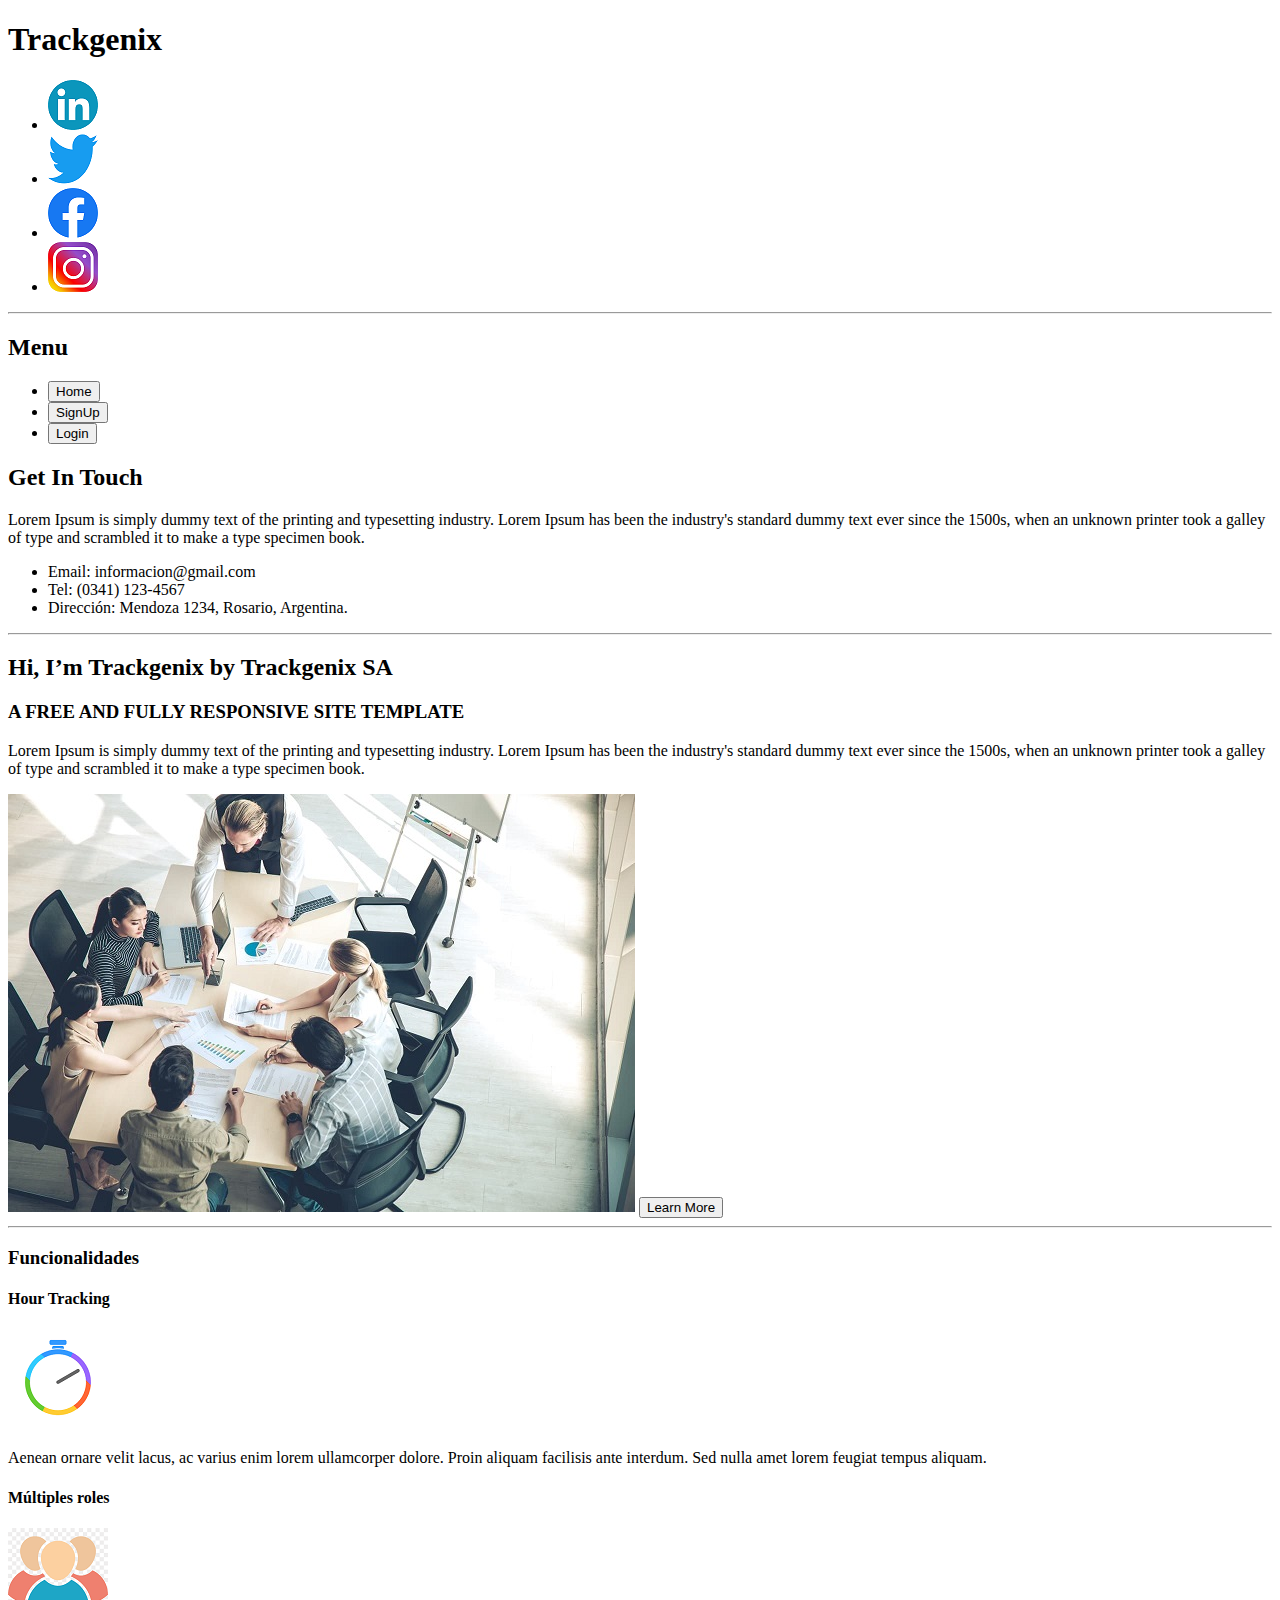
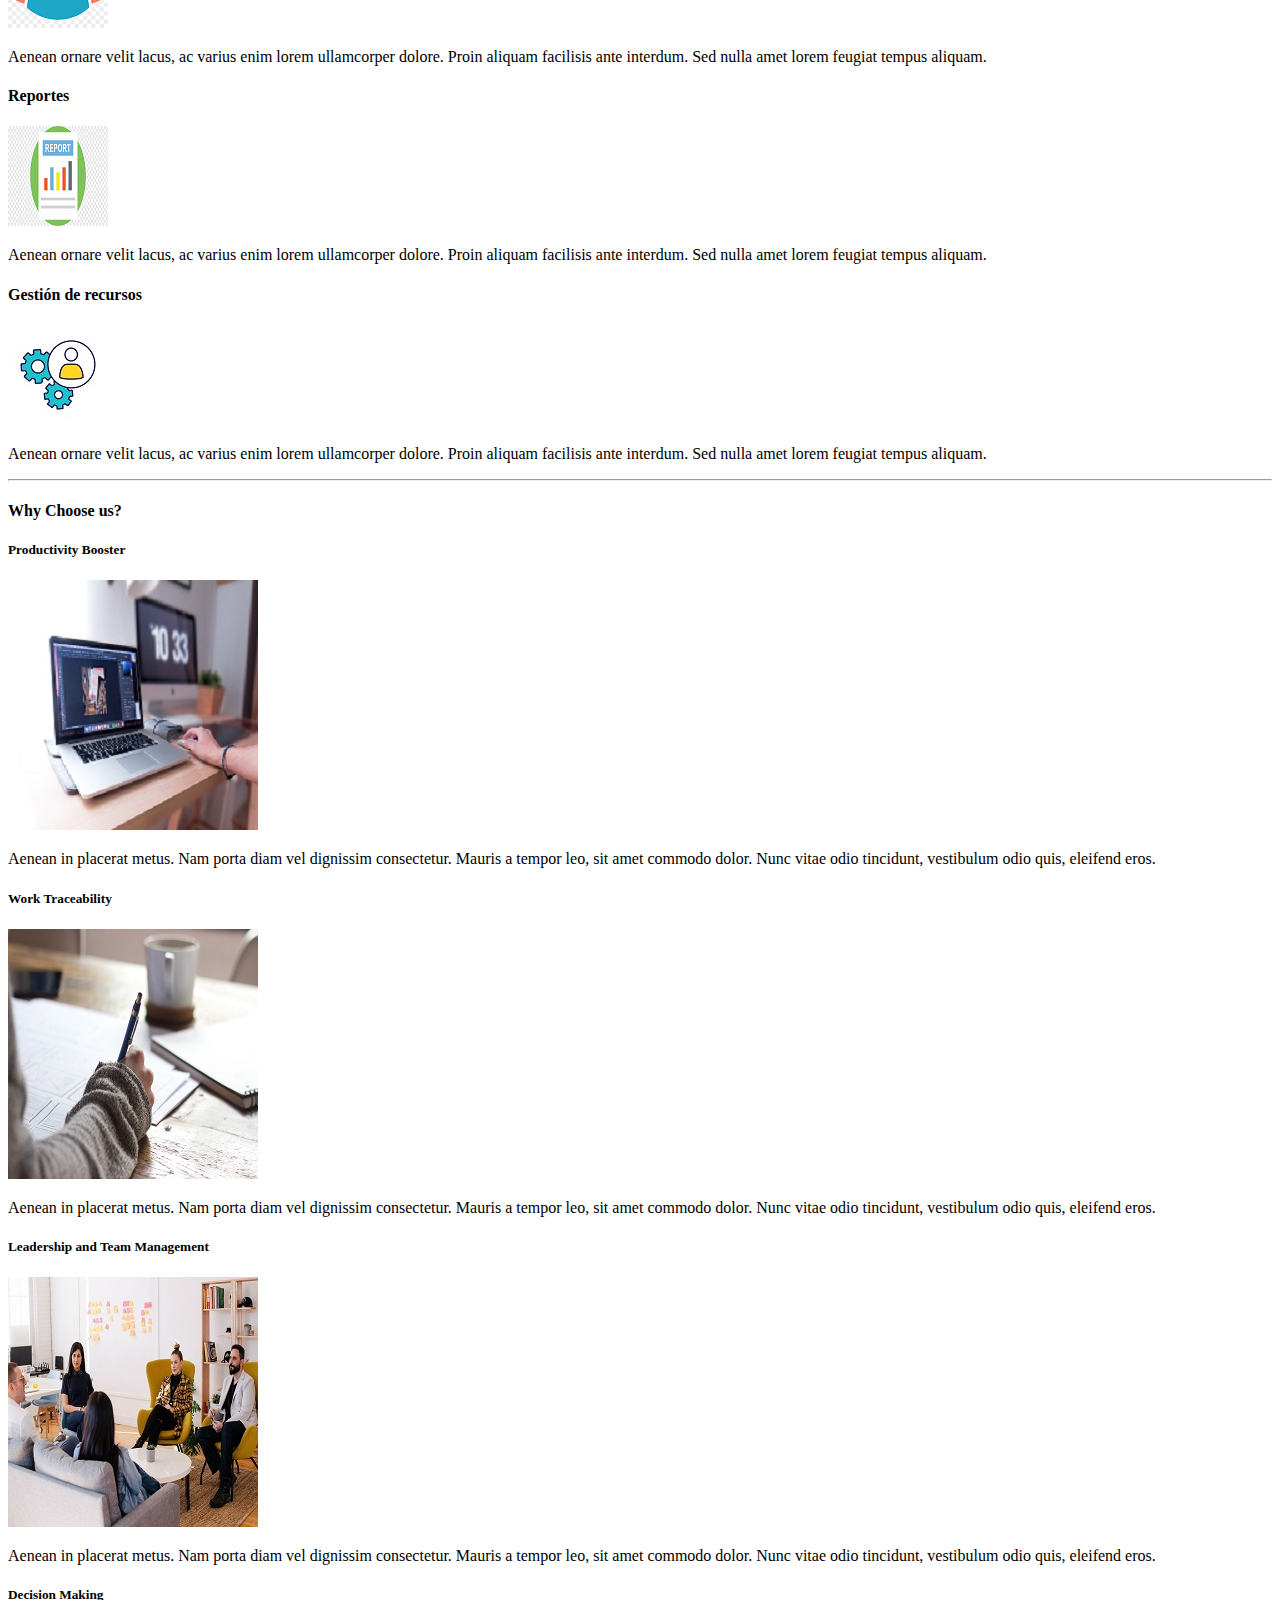
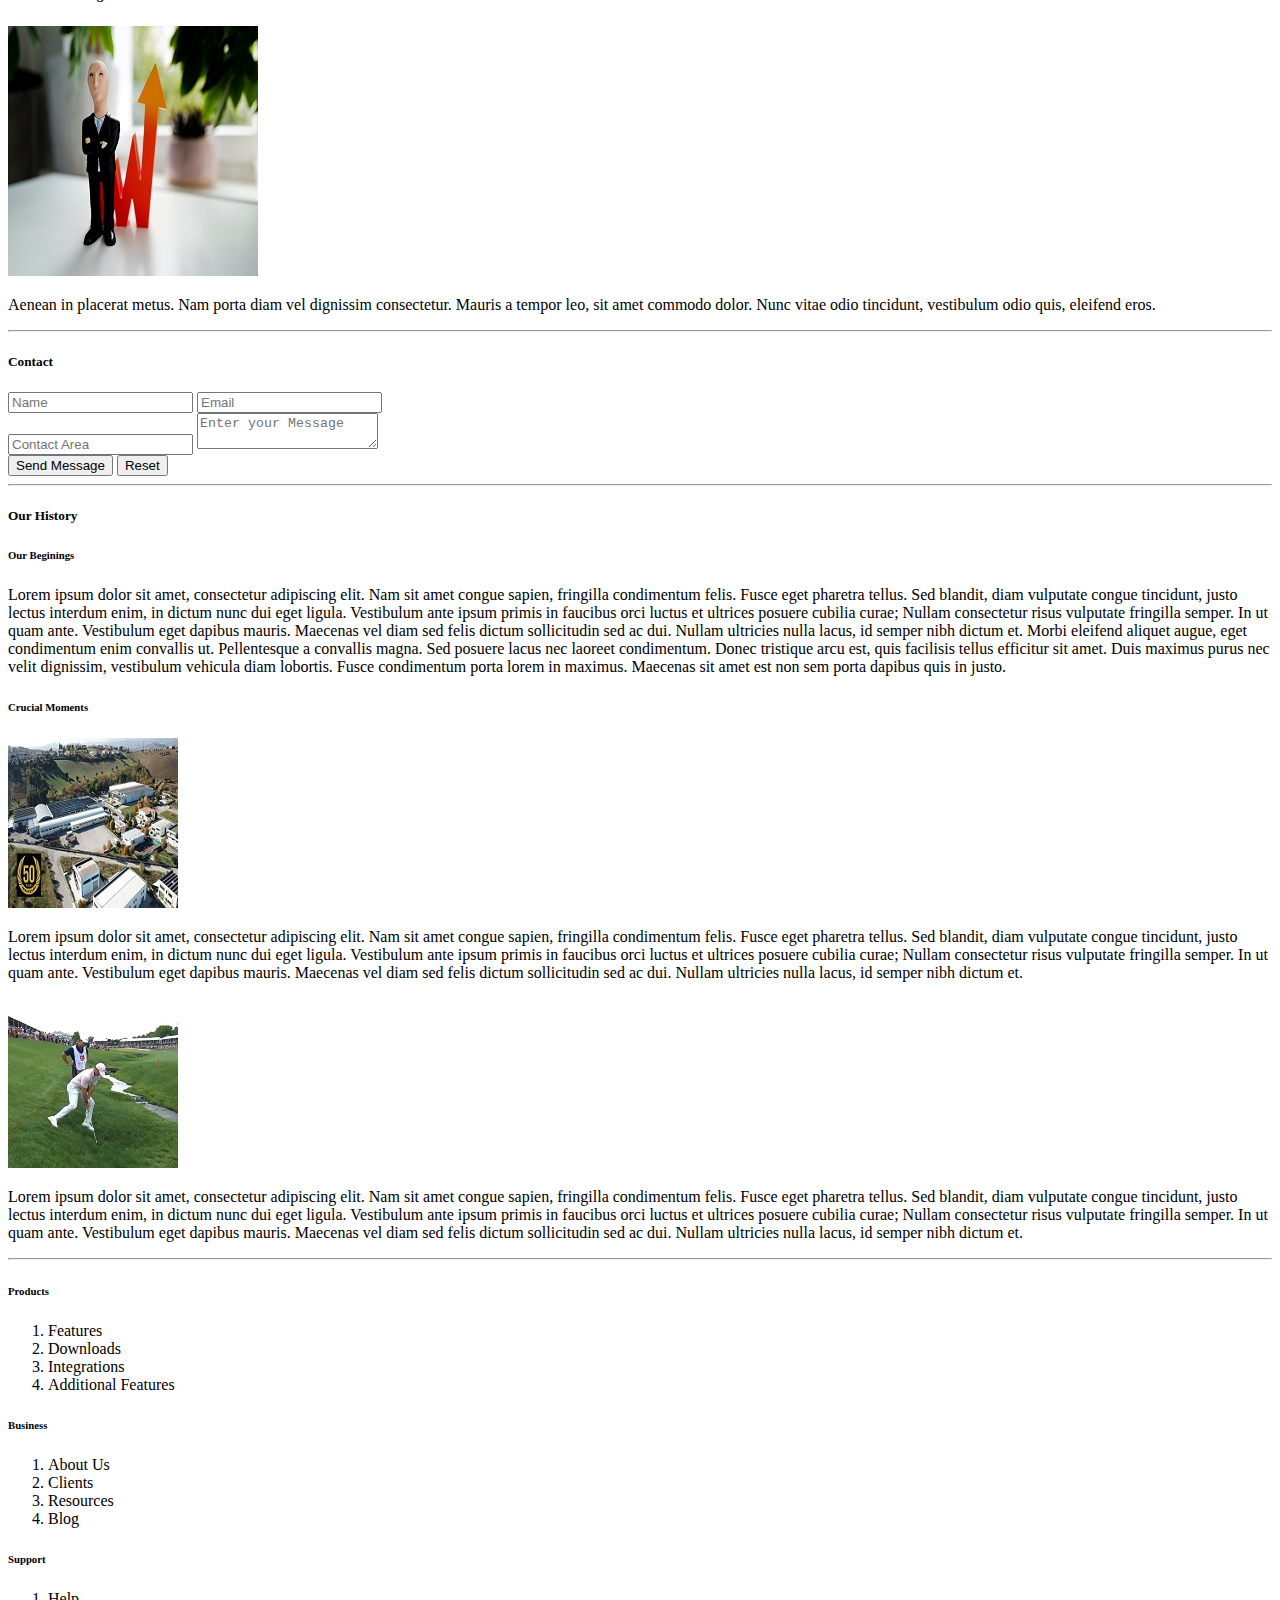
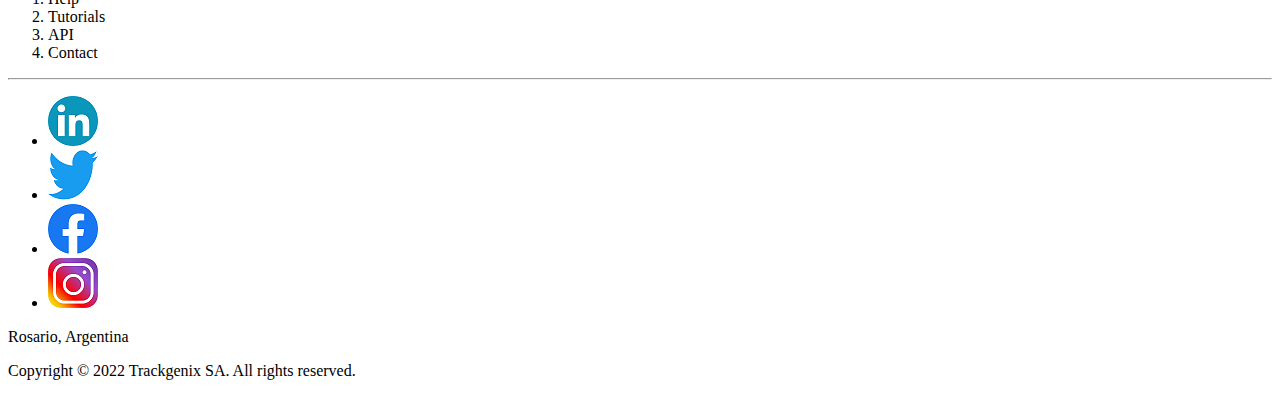
<file: Semana-02/index.html>
<!DOCTYPE html>
<html lang="en">

    <head>
        <meta charset="UTF-8">
        <meta http-equiv="X-UA-Compatible" content="IE=edge">
        <meta name="viewport" content="width=device-width, initial-scale=1.0">
        <title>Semana Dos</title>
    </head>

    <body>
        <header>
            <h1>
                Trackgenix
            </h1>
            <ul>
                <li>
                    <a href="https://www.linkedin.com/in/radium-rocket/" target="_blank">
                        <img src="imagenes/linkedin-logo1.png">
                    </a>
                </li>
                <li>
                    <a href="https://twitter.com/radiumrocket" target="_blank">
                        <img src="imagenes/twitter-logo1.png">
                    </a>
                </li>
                <li>
                    <a href="https://www.facebook.com/radiumrocket?_rdc=1&_rdr" target="_blank">
                        <img src="imagenes/facebook-logo1.png">
                    </a>
                </li>
                <li>
                    <a href="https://www.instagram.com/radium.rocket/" target="_blank">
                        <img src="imagenes/instagram-logo1.png">
                    </a>
                </li>
            </ul>
        </header>
        <hr />
        <nav>
            <h2>
                Menu
            </h2>
            <ul>
                <li>
                    <button>
                        Home
                    </button>
                </li>
                <li>
                    <button>
                        SignUp
                    </button>
                </li>
                <li>
                    <button>
                        Login
                    </button>
                </li>
            </ul>
            <h2>
                Get In Touch
            </h2>
            <p>
                Lorem Ipsum is simply dummy text of the printing and typesetting industry.
                Lorem Ipsum has been the industry's standard dummy text ever since the 1500s,
                when an unknown printer took a galley of type and scrambled it to make a type specimen book.
            </p>
            <ul>
                <li>
                    Email: informacion@gmail.com
                </li>
                <li>
                    Tel: (0341) 123-4567
                </li>
                <li>
                    Dirección: Mendoza 1234, Rosario, Argentina.
                </li>
            </ul>
        </nav>
        <hr />
        <section>
            <h2>
                Hi, I’m Trackgenix by Trackgenix SA
            </h2>
            <h3>
                A FREE AND FULLY RESPONSIVE SITE TEMPLATE
            </h3>
            <p>
                Lorem Ipsum is simply dummy text of the printing and typesetting industry.
                Lorem Ipsum has been the industry's standard dummy text ever since the 1500s,
                when an unknown printer took a galley of type and scrambled it to make a type specimen book.
            </p>
            <img src="imagenes/img1.jpg">
            <button>
                Learn More
            </button>
        </section>
        <hr />
        <section>
            <h3>
                Funcionalidades
            </h3>
            <h4>
                Hour Tracking
            </h4>
            <img src="imagenes/reloj1.png">
            <p>
                Aenean ornare velit lacus, ac varius enim lorem ullamcorper dolore.
                Proin aliquam facilisis ante interdum. Sed nulla amet lorem feugiat tempus aliquam.
            </p>
            <h4>
                Múltiples roles
            </h4>
            <img src="imagenes/roles1.png">
            <p>
                Aenean ornare velit lacus, ac varius enim lorem ullamcorper dolore.
                Proin aliquam facilisis ante interdum. Sed nulla amet lorem feugiat tempus aliquam.
            </p>
            <h4>
                Reportes
            </h4>
            <img src="imagenes/reports1.png">
            <p>
                Aenean ornare velit lacus, ac varius enim lorem ullamcorper dolore.
                Proin aliquam facilisis ante interdum. Sed nulla amet lorem feugiat tempus aliquam.
            </p>
            <h4>
                Gestión de recursos
            </h4>
            <img src="imagenes/gestion de recursos1.jpg">
            <p>
                Aenean ornare velit lacus, ac varius enim lorem ullamcorper dolore.
                Proin aliquam facilisis ante interdum. Sed nulla amet lorem feugiat tempus aliquam.
            </p>
        </section>
        <hr />
        <section>
            <h4>
                Why Choose us?
            </h4>
            <h5>
                Productivity Booster
            </h5>
            <img src="imagenes/productivity-booster1.jpg">
            <p>
                Aenean in placerat metus. Nam porta diam vel dignissim consectetur.
                Mauris a tempor leo, sit amet commodo dolor. Nunc vitae odio tincidunt,
                vestibulum odio quis, eleifend eros.
            </p>
            <h5>
                Work Traceability
            </h5>
            <img src="imagenes/work-traceability1.jpg">
            <p>
                Aenean in placerat metus. Nam porta diam vel dignissim consectetur.
                Mauris a tempor leo, sit amet commodo dolor. Nunc vitae odio tincidunt,
                vestibulum odio quis, eleifend eros.
            </p>
            <h5>
                Leadership and Team Management
            </h5>
            <img src="imagenes/leadership-team-management1.jpg">
            <p>
                Aenean in placerat metus. Nam porta diam vel dignissim consectetur.
                Mauris a tempor leo, sit amet commodo dolor. Nunc vitae odio tincidunt,
                vestibulum odio quis, eleifend eros.
            </p>
            <h5>
                Decision Making
            </h5>
            <img src="imagenes/decision-making1.jpg">
            <p>
                Aenean in placerat metus. Nam porta diam vel dignissim consectetur.
                Mauris a tempor leo, sit amet commodo dolor. Nunc vitae odio tincidunt,
                vestibulum odio quis, eleifend eros.
            </p>
        </section>
        <hr />
        <section>
            <h5>
                Contact
            </h5>
            <form>
                <div>
                    <input type="text" name="name" placeholder="Name">
                    <input type="email" name="email" placeholder="Email">
                </div>
                <div>
                    <input type="number" name="contact area" placeholder="Contact Area">
                    <textarea name="message" placeholder="Enter your Message"></textarea>
                </div>
            </form>
            <button>
                Send Message
            </button>
            <button>
                Reset
            </button>
        </section>
        <hr />
        <section>
            <h5>
                Our History
            </h5>
            <h6>
                Our Beginings
            </h6>
            <p>
                Lorem ipsum dolor sit amet, consectetur adipiscing elit. Nam sit amet congue sapien, fringilla condimentum
                felis. Fusce eget pharetra tellus.
                Sed blandit, diam vulputate congue tincidunt, justo lectus interdum enim, in dictum nunc dui eget ligula.
                Vestibulum ante ipsum primis in faucibus orci luctus et ultrices posuere cubilia curae;
                Nullam consectetur risus vulputate fringilla semper. In ut quam ante. Vestibulum eget dapibus mauris.
                Maecenas vel diam sed felis dictum sollicitudin sed ac dui. Nullam ultricies nulla lacus, id semper nibh
                dictum
                et. Morbi eleifend aliquet augue, eget condimentum enim convallis ut. Pellentesque a convallis magna.
                Sed posuere lacus nec laoreet condimentum. Donec tristique arcu est, quis facilisis tellus efficitur sit
                amet.
                Duis maximus purus nec velit dignissim, vestibulum vehicula diam lobortis. Fusce condimentum porta lorem in
                maximus. Maecenas sit amet est non sem porta dapibus quis in justo.
            </p>
            <h6>
                Crucial Moments
            </h6>
            <img src="imagenes/crucial-moments1-p.jpg">
            <p>
                Lorem ipsum dolor sit amet, consectetur adipiscing elit. Nam sit amet congue sapien, fringilla condimentum
                felis. Fusce eget pharetra tellus. Sed blandit, diam vulputate congue tincidunt, justo lectus interdum enim,
                in dictum nunc dui eget ligula. Vestibulum ante ipsum primis in faucibus orci luctus et ultrices posuere
                cubilia curae; Nullam consectetur risus vulputate fringilla semper. In ut quam ante.
                Vestibulum eget dapibus mauris. Maecenas vel diam sed felis dictum sollicitudin sed ac dui.
                Nullam ultricies nulla lacus, id semper nibh dictum et.
            </p>
            <img src="imagenes/crucial-moments2-p.jpg">
            <p>
                Lorem ipsum dolor sit amet, consectetur adipiscing elit. Nam sit amet congue sapien,
                fringilla condimentum felis. Fusce eget pharetra tellus. Sed blandit, diam vulputate congue tincidunt,
                justo lectus interdum enim, in dictum nunc dui eget ligula.
                Vestibulum ante ipsum primis in faucibus orci luctus et ultrices posuere cubilia curae;
                Nullam consectetur risus vulputate fringilla semper. In ut quam ante. Vestibulum eget dapibus mauris.
                Maecenas vel diam sed felis dictum sollicitudin sed ac dui.
                Nullam ultricies nulla lacus, id semper nibh dictum et.
            </p>
        </section>
        <hr />
        <section>
            <h6>
                Products
            </h6>
            <ol>
                <li>
                    Features
                </li>
                <li>
                    Downloads
                </li>
                <li>
                    Integrations
                </li>
                <li>
                    Additional Features
                </li>
            </ol>
            <h6>
                Business
            </h6>
            <ol>
                <li>
                    About Us
                </li>
                <li>
                    Clients
                </li>
                <li>
                    Resources
                </li>
                <li>
                    Blog
                </li>
            </ol>
            <h6>
                Support
            </h6>
            <ol>
                <li>
                    Help
                </li>
                <li>
                    Tutorials
                </li>
                <li>
                    API
                </li>
                <li>
                    Contact
                </li>
            </ol>
        </section>
        <hr />
        <footer>
            <ul>
                <li>
                    <a href="https://www.linkedin.com/in/radium-rocket/" target="_blank">
                        <img src="imagenes/linkedin-logo1.png">
                    </a>
                </li>
                <li>
                    <a href="https://twitter.com/radiumrocket" target="_blank">
                        <img src="imagenes/twitter-logo1.png">
                    </a>
                </li>
                <li>
                    <a href="https://www.facebook.com/radiumrocket?_rdc=1&_rdr" target="_blank">
                        <img src="imagenes/facebook-logo1.png">
                    </a>
                </li>
                <li>
                    <a href="https://www.instagram.com/radium.rocket/" target="_blank">
                        <img src="imagenes/instagram-logo1.png">
                    </a>
                </li>
            </ul>
            <p>
                Rosario, Argentina
            </p>
            <p>
                Copyright © 2022 Trackgenix SA. All rights reserved.
            </p>
        </footer>
    </body>

</html>
</file>
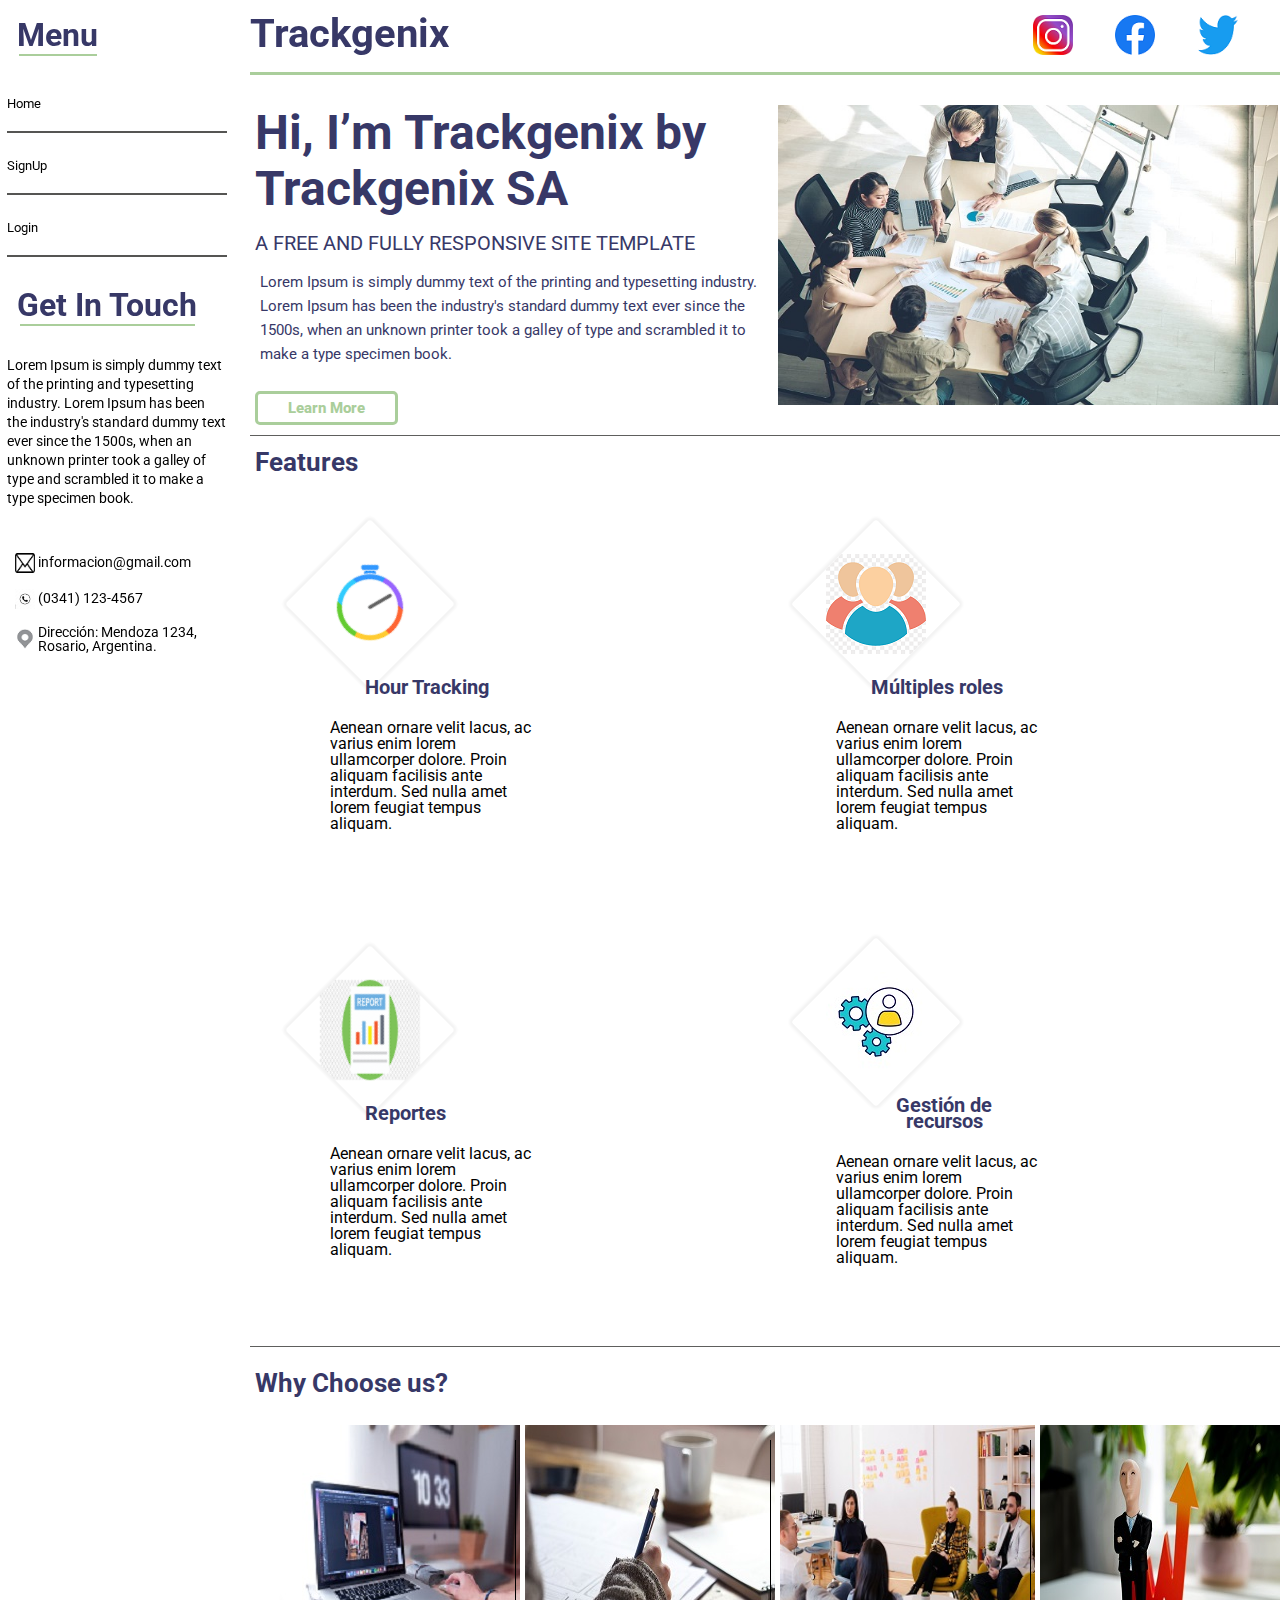
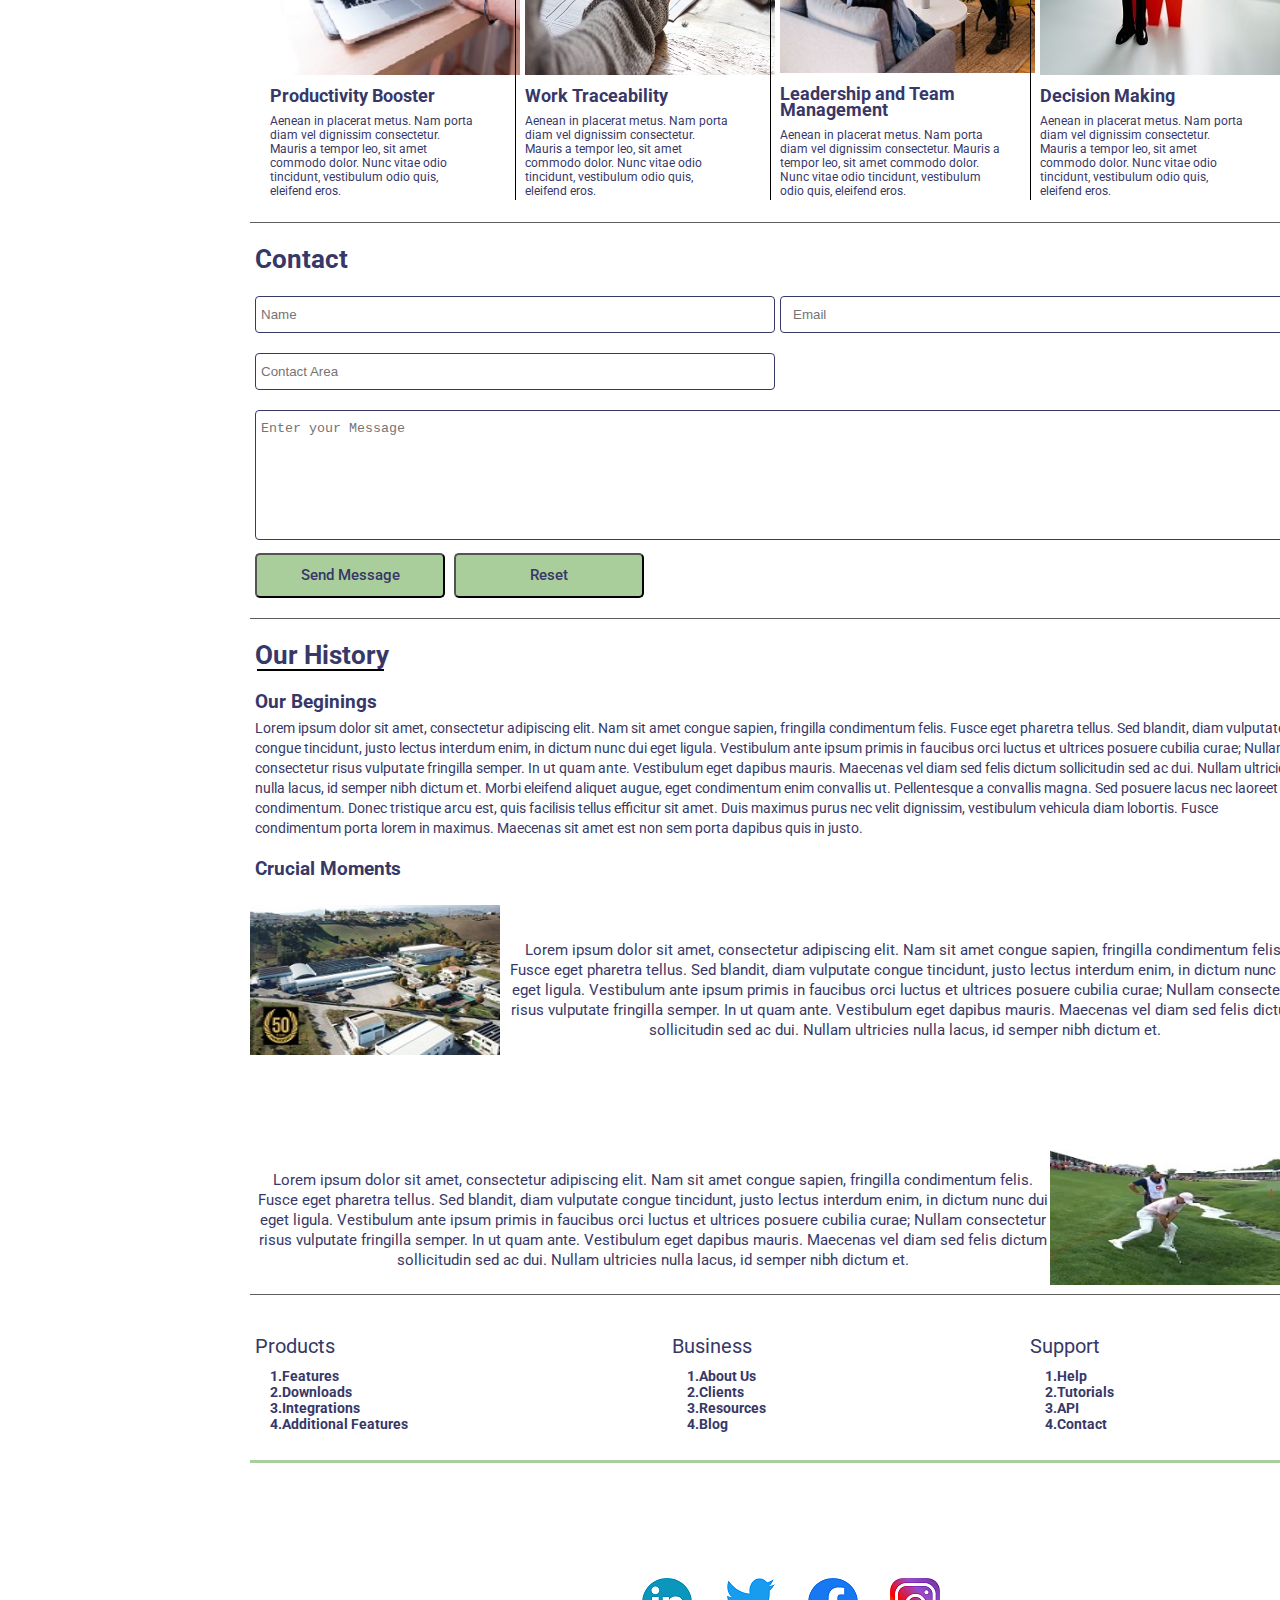
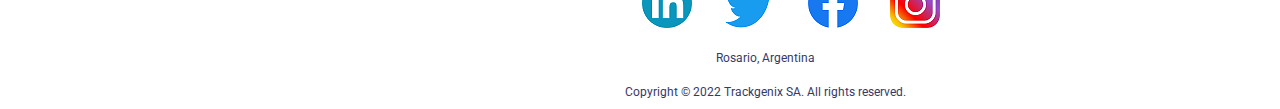
<file: Semana-03/index.html>
<!DOCTYPE html>
<html lang="en">

    <head>
        <meta charset="UTF-8">
        <meta http-equiv="X-UA-Compatible" content="IE=edge">
        <meta name="viewport" content="width=device-width, initial-scale=1.0">
        <title>Semana Tres</title>
        <link rel="stylesheet" href="css/reset.css">
        <link rel="stylesheet" href="css/style.css">
        <link rel="stylesheet" href="https://fonts.googleapis.com/css?family=Roboto">
    </head>

    <body>
        <aside>
            <h2 class="h2-sidebar">
                Menu
            </h2>
            <div class="line-green"></div>
            <ul>
                <li class="list-sidebar">
                    Home
                </li>
                <div class="line-long"></div>
                <li class="list-sidebar">
                    SignUp
                </li>
                <div class="line-long"></div>
                <li class="list-sidebar">
                    Login
                </li>
                <div class="last-line-long"></div>
            </ul>
            <h2 class="h2-sidebar">
                Get In Touch
            </h2>
            <div class="line-get-in-touch"></div>
            <p class="text-get-in-touch">
                Lorem Ipsum is simply dummy text of the printing and typesetting industry.
                Lorem Ipsum has been the industry's standard dummy text ever since the 1500s,
                when an unknown printer took a galley of type and scrambled it to make a type specimen book.
            </p>
            <div class="info-contact">
                <ul>
                    <li class="icon">
                        <img src="imagenes/email-logo.png">
                        <a href="mailto:informacion@gmail.com">informacion@gmail.com</a>
                    </li>
                    <li class="icon">
                        <img src="imagenes/phone-logo1.jpg">
                        <a href="tel:(0341) 123-4567">(0341) 123-4567</a>
                    </li>
                    <li class="icon">
                        <img src="imagenes/location-logo.png">
                        <p> Dirección: Mendoza 1234, Rosario, Argentina. </p>
                    </li>
                </ul>
            </div>
        </aside>
        <header>
            <h1>
                Trackgenix
            </h1>
            <ul class="ul-header">
                <li class="social-media">
                    <a href="https://www.linkedin.com/in/radium-rocket/" target="_blank">
                        <img class="photo" src="imagenes/linkedin-logo1.png">
                    </a>
                </li>
                <li class="social-media">
                    <a href="https://twitter.com/radiumrocket" target="_blank">
                        <img class="photo" src="imagenes/twitter-logo1.png">
                    </a>
                </li>
                <li class="social-media">
                    <a href="https://www.facebook.com/radiumrocket?_rdc=1&_rdr" target="_blank">
                        <img class="photo" src="imagenes/facebook-logo1.png">
                    </a>
                </li>
                <li class="social-media">
                    <a href="https://www.instagram.com/radium.rocket/" target="_blank">
                        <img class="photo" src="imagenes/instagram-logo1.png">
                    </a>
                </li>
            </ul>
            <div class="fakehr"></div>
        </header>
        <main>
            <section class="section-i-am-trackgenix">
                <img src="imagenes/img1.jpg">
                <h2>
                    Hi, I’m Trackgenix by Trackgenix SA
                </h2>
                <h3>
                    A FREE AND FULLY RESPONSIVE SITE TEMPLATE
                </h3>
                <p>
                    Lorem Ipsum is simply dummy text of the printing and typesetting industry.
                    Lorem Ipsum has been the industry's standard dummy text ever since the 1500s,
                    when an unknown printer took a galley of type and scrambled it to make a type specimen book.
                </p>
                <button class="button-learn-more">
                    Learn More
                </button>
            </section>
            <div class="fakehr1"></div>
            <section>
                <h3 class="title-features">
                    Features
                </h3>
                <div class="div-features">
                    <div class="img-rhombus">
                        <img src="imagenes/reloj1.png">
                    </div>
                    <div class="text-features">
                        <h4>
                            Hour Tracking
                        </h4>
                        <p>
                            Aenean ornare velit lacus, ac varius enim lorem ullamcorper dolore.
                            Proin aliquam facilisis ante interdum. Sed nulla amet lorem feugiat tempus aliquam.
                        </p>
                    </div>
                </div>
                <div class="div-features">
                    <div class="img-rhombus">
                        <img src="imagenes/roles1.png">
                    </div>
                    <div class="text-features">
                        <h4>
                            Múltiples roles
                        </h4>
                        <p>
                            Aenean ornare velit lacus, ac varius enim lorem ullamcorper dolore.
                            Proin aliquam facilisis ante interdum. Sed nulla amet lorem feugiat tempus aliquam.
                        </p>
                    </div>
                </div>
                <div class="div-features">
                    <div class="img-rhombus">
                        <img src="imagenes/reports1.png">
                    </div>
                    <div class="text-features">
                        <h4>
                            Reportes
                        </h4>
                        <p>
                            Aenean ornare velit lacus, ac varius enim lorem ullamcorper dolore.
                            Proin aliquam facilisis ante interdum. Sed nulla amet lorem feugiat tempus aliquam.
                        </p>
                    </div>
                </div>
                <div class="div-features">
                    <div class="img-rhombus">
                        <img src="imagenes/gestion de recursos1.jpg">
                    </div>
                    <div class="text-features">
                        <h4>
                            Gestión de recursos
                        </h4>
                        <p>
                            Aenean ornare velit lacus, ac varius enim lorem ullamcorper dolore.
                            Proin aliquam facilisis ante interdum. Sed nulla amet lorem feugiat tempus aliquam.
                        </p>
                    </div>
                </div>
            </section>
            <div class="fakehr1"></div>
            <section class="why-choose-us">
                <h4>
                    Why Choose us?
                </h4>
                <div class="div-why-choose-us">
                    <img src="imagenes/productivity-booster1.jpg">
                    <h5>
                        Productivity Booster
                    </h5>
                    <p>
                        Aenean in placerat metus. Nam porta diam vel dignissim consectetur.
                        Mauris a tempor leo, sit amet commodo dolor. Nunc vitae odio tincidunt,
                        vestibulum odio quis, eleifend eros.
                    </p>
                </div>
                <div class="fakehr2"></div>
                <div class="div-why-choose-us">
                    <img src="imagenes/work-traceability1.jpg">
                    <h5>
                        Work Traceability
                    </h5>
                    <p>
                        Aenean in placerat metus. Nam porta diam vel dignissim consectetur.
                        Mauris a tempor leo, sit amet commodo dolor. Nunc vitae odio tincidunt,
                        vestibulum odio quis, eleifend eros.
                    </p>
                </div>
                <div class="fakehr2"></div>
                <div class="div-why-choose-us1">
                    <img src="imagenes/leadership-team-management3.jpg">
                    <h5>
                        Leadership and Team Management
                    </h5>
                    <p>
                        Aenean in placerat metus. Nam porta diam vel dignissim consectetur.
                        Mauris a tempor leo, sit amet commodo dolor. Nunc vitae odio tincidunt,
                        vestibulum odio quis, eleifend eros.
                    </p>
                </div>
                <div class="fakehr2b"></div>
                <div class="div-why-choose-us">
                    <img src="imagenes/decision-making1.jpg">
                    <h5>
                        Decision Making
                    </h5>
                    <p>
                        Aenean in placerat metus. Nam porta diam vel dignissim consectetur.
                        Mauris a tempor leo, sit amet commodo dolor. Nunc vitae odio tincidunt,
                        vestibulum odio quis, eleifend eros.
                    </p>
                </div>
            </section>
            <div class="fakehr1"></div>
            <section class="form">
                <h5>
                    Contact
                </h5>
                <form>
                    <div class="email-and-name">
                        <input class="name" type="text" name="name" placeholder="Name">
                        <input class="email" type="email" name="email" placeholder="Email">
                    </div>
                    <div>
                        <input class="contact-area" type="number" name="contact area" placeholder="Contact Area">
                    </div>
                    <div>
                        <textarea class="message" name="message" placeholder="Enter your Message"></textarea>
                    </div>
                    <div class="button-form">
                        <button class="button-send-message-reset">
                            Send Message
                        </button>
                        <button class="button-send-message-reset">
                            Reset
                        </button>
                    </div>
                </form>
            </section>
            <div class="fakehr1"></div>
            <section class="our-history">
                <h5>
                    Our History
                </h5>
                <div class="line-our-history"></div>
                <h6>
                    Our Beginings
                </h6>
                <p class="text-our-beginings">
                    Lorem ipsum dolor sit amet, consectetur adipiscing elit. Nam sit amet congue sapien, fringilla
                    condimentum
                    felis. Fusce eget pharetra tellus.
                    Sed blandit, diam vulputate congue tincidunt, justo lectus interdum enim, in dictum nunc dui eget
                    ligula.
                    Vestibulum ante ipsum primis in faucibus orci luctus et ultrices posuere cubilia curae;
                    Nullam consectetur risus vulputate fringilla semper. In ut quam ante. Vestibulum eget dapibus mauris.
                    Maecenas vel diam sed felis dictum sollicitudin sed ac dui. Nullam ultricies nulla lacus, id semper nibh
                    dictum
                    et. Morbi eleifend aliquet augue, eget condimentum enim convallis ut. Pellentesque a convallis magna.
                    Sed posuere lacus nec laoreet condimentum. Donec tristique arcu est, quis facilisis tellus efficitur sit
                    amet.
                    Duis maximus purus nec velit dignissim, vestibulum vehicula diam lobortis. Fusce condimentum porta lorem
                    in
                    maximus. Maecenas sit amet est non sem porta dapibus quis in justo.
                </p>
                <h6>
                    Crucial Moments
                </h6>
                <div class="div-crucial-moments">
                    <img src="imagenes/crucial-moments1-p.jpg">
                    <p>
                        Lorem ipsum dolor sit amet, consectetur adipiscing elit. Nam sit amet congue sapien, fringilla
                        condimentum
                        felis. Fusce eget pharetra tellus. Sed blandit, diam vulputate congue tincidunt, justo lectus
                        interdum
                        enim,
                        in dictum nunc dui eget ligula. Vestibulum ante ipsum primis in faucibus orci luctus et ultrices
                        posuere
                        cubilia curae; Nullam consectetur risus vulputate fringilla semper. In ut quam ante.
                        Vestibulum eget dapibus mauris. Maecenas vel diam sed felis dictum sollicitudin sed ac dui.
                        Nullam ultricies nulla lacus, id semper nibh dictum et.
                    </p>
                </div>
                <div class="div-crucial-moments2">
                    <img src="imagenes/crucial-moments2-p.jpg">
                    <p>
                        Lorem ipsum dolor sit amet, consectetur adipiscing elit. Nam sit amet congue sapien,
                        fringilla condimentum felis. Fusce eget pharetra tellus. Sed blandit, diam vulputate congue
                        tincidunt,
                        justo lectus interdum enim, in dictum nunc dui eget ligula.
                        Vestibulum ante ipsum primis in faucibus orci luctus et ultrices posuere cubilia curae;
                        Nullam consectetur risus vulputate fringilla semper. In ut quam ante. Vestibulum eget dapibus
                        mauris.
                        Maecenas vel diam sed felis dictum sollicitudin sed ac dui.
                        Nullam ultricies nulla lacus, id semper nibh dictum et.
                    </p>
                </div>
            </section>
            <div class="fakehr1"></div>
            <section class="section-products-features-business">
                <div class="div-products">
                    <h6>
                        Products
                    </h6>
                    <ol>
                        <li>
                            1.Features
                        </li>
                        <li>
                            2.Downloads
                        </li>
                        <li>
                            3.Integrations
                        </li>
                        <li>
                            4.Additional Features
                        </li>
                    </ol>
                </div>
                <div class="div-business">
                    <h6>
                        Business
                    </h6>
                    <ol>
                        <li>
                            1.About Us
                        </li>
                        <li>
                            2.Clients
                        </li>
                        <li>
                            3.Resources
                        </li>
                        <li>
                            4.Blog
                        </li>
                    </ol>
                </div>
                <div class="div-support">
                    <h6>
                        Support
                    </h6>
                    <ol>
                        <li>
                            1.Help
                        </li>
                        <li>
                            2.Tutorials
                        </li>
                        <li>
                            3.API
                        </li>
                        <li>
                            4.Contact
                        </li>
                    </ol>
                </div>
            </section>
            </section>
            <div class="fakehr-footer"></div>
        </main>
        <footer>
            <ul class="footer-img">
                <li class="social-media-footer">
                    <a href="https://www.linkedin.com/in/radium-rocket/" target="_blank">
                        <img src="imagenes/linkedin-logo1.png">
                    </a>
                </li>
                <li class="social-media-footer">
                    <a href="https://twitter.com/radiumrocket" target="_blank">
                        <img src="imagenes/twitter-logo1.png">
                    </a>
                </li>
                <li class="social-media-footer">
                    <a href="https://www.facebook.com/radiumrocket?_rdc=1&_rdr" target="_blank">
                        <img src="imagenes/facebook-logo1.png">
                    </a>
                </li>
                <li class="social-media-footer">
                    <a href="https://www.instagram.com/radium.rocket/" target="_blank">
                        <img src="imagenes/instagram-logo1.png">
                    </a>
                </li>
            </ul>
            <p>
                Rosario, Argentina
            </p>
            <p>
                Copyright © 2022 Trackgenix SA. All rights reserved.
            </p>
        </footer>
    </body>

</html>
</file>
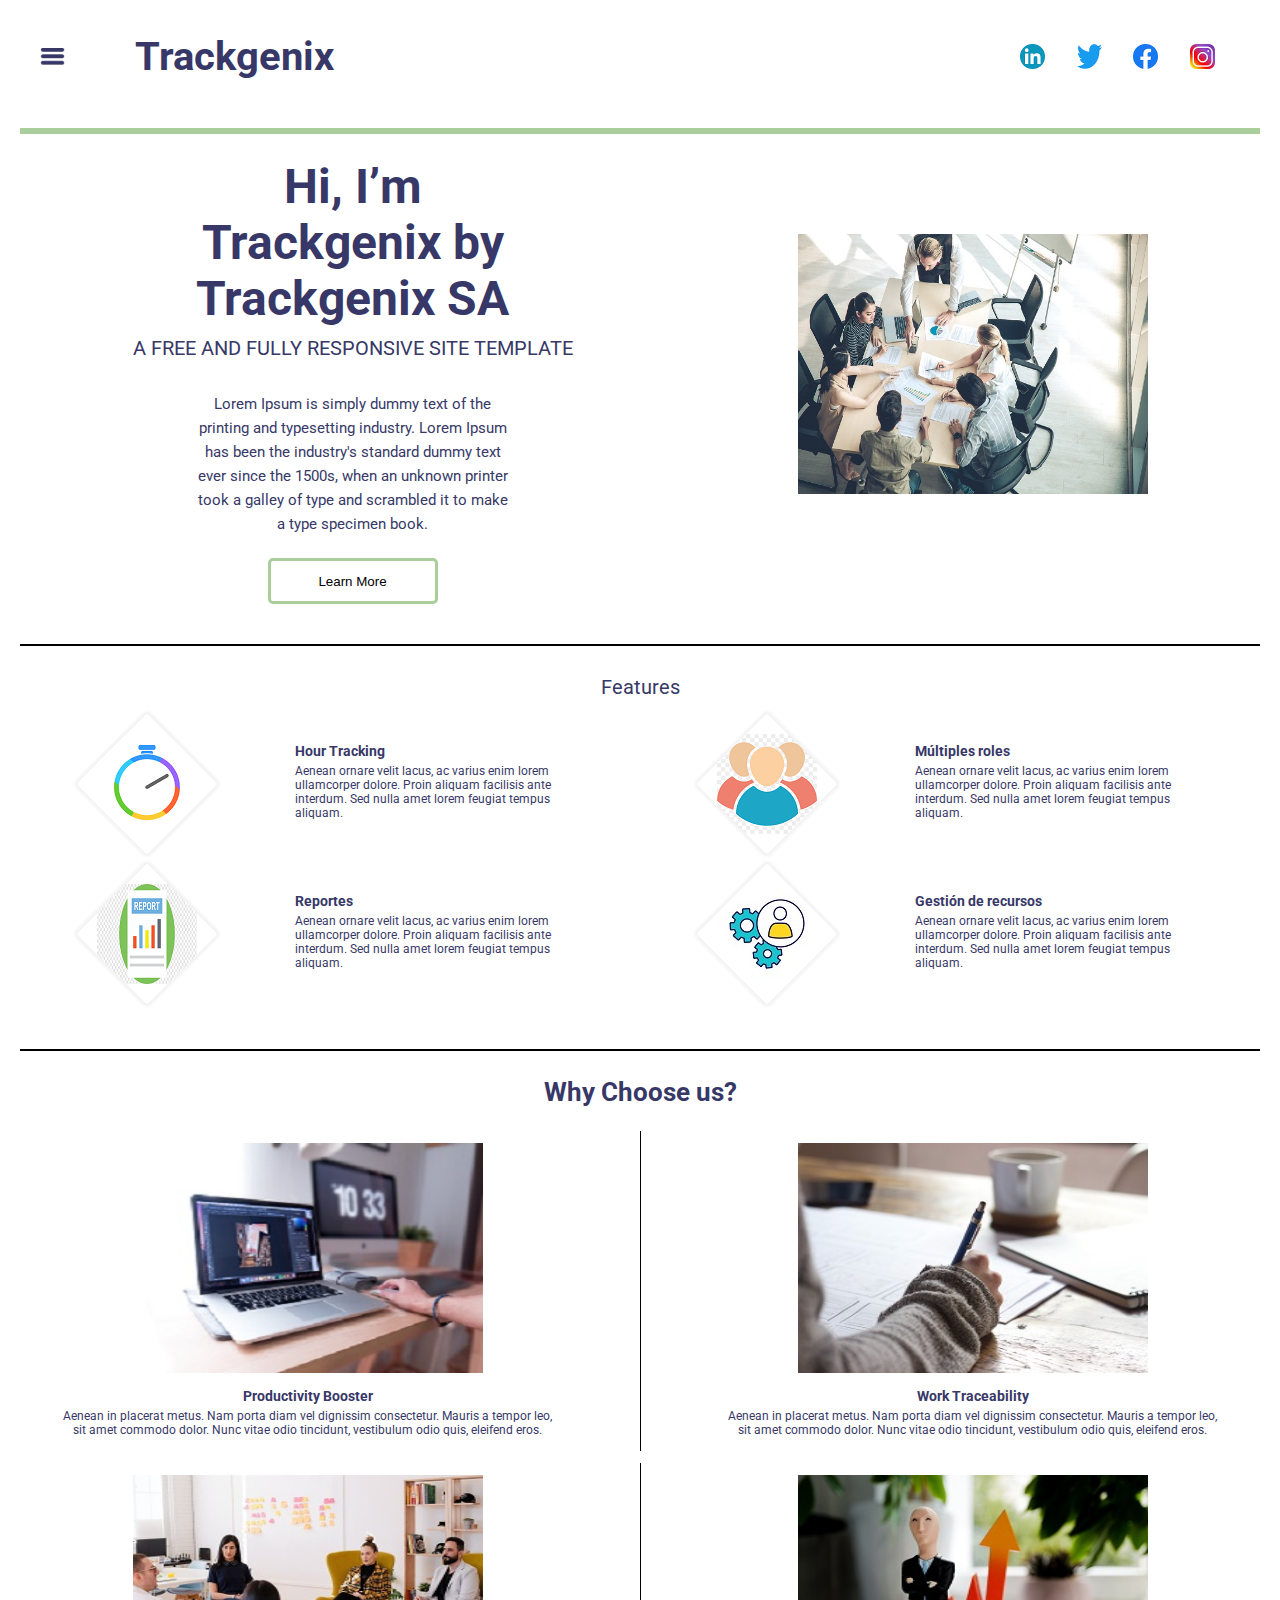
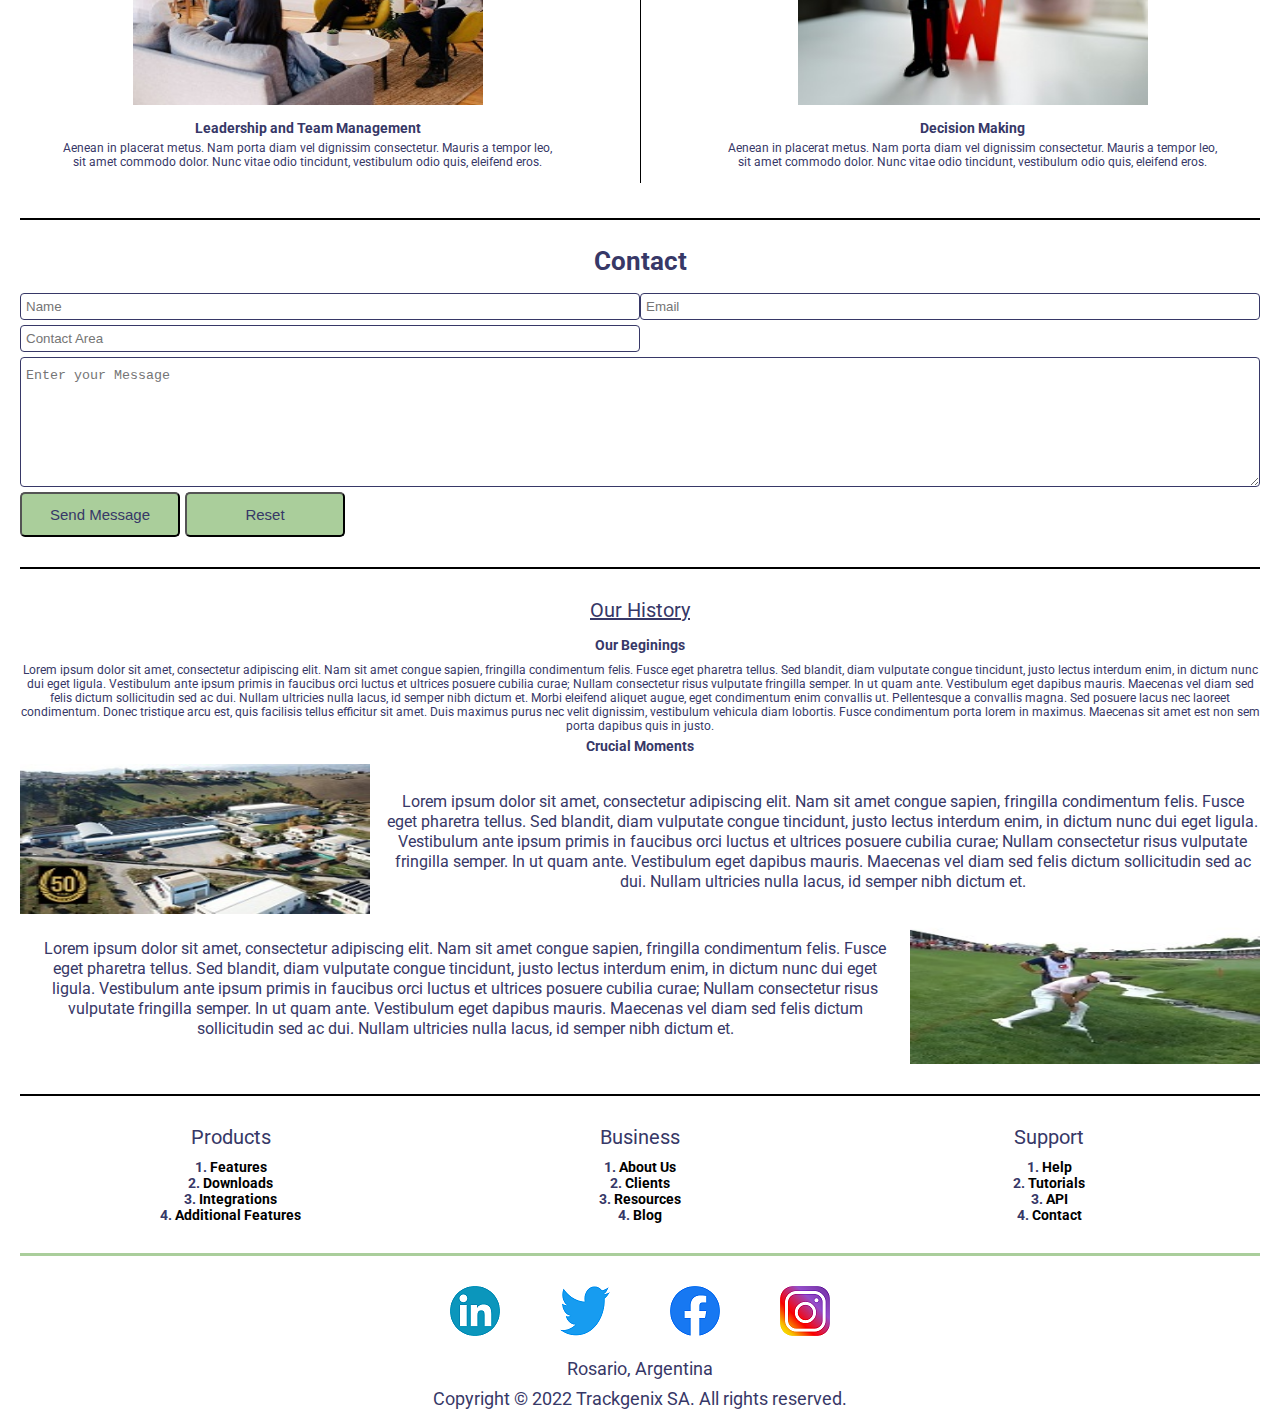
<file: Semana-04/index.html>
<!DOCTYPE html>
<html lang="en">

<head>
    <meta charset="UTF-8">
    <meta http-equiv="X-UA-Compatible" content="IE=edge">
    <meta name="viewport" content="width=device-width, initial-scale=1.0">
    <title>Semana Cuatro</title>
    <link rel="stylesheet" href="css/reset.css">
    <link rel="stylesheet" href="css/style.css">
    <link rel="stylesheet" href="css/aside.css">
    <link rel="stylesheet" href="css/footer.css">
    <link rel="stylesheet" href="css/header.css">
    <link rel="stylesheet" href="css/main.css">
    <link rel="stylesheet" href="https://fonts.googleapis.com/css?family=Roboto">
</head>

<body>
    <aside>
        <h2 class="h2-sidebar">
            Menu
        </h2>
        <div class="line-green"></div>
        <ul>
            <li class="list-sidebar">
                Home
            </li>
            <div class="line-long"></div>
            <li class="list-sidebar">
                SignUp
            </li>
            <div class="line-long"></div>
            <li class="list-sidebar">
                Login
            </li>
            <div class="last-line-long"></div>
        </ul>
        <h2 class="h2-sidebar">
            Get In Touch
        </h2>
        <div class="line-get-in-touch"></div>
        <p class="text-get-in-touch">
            Lorem Ipsum is simply dummy text of the printing and typesetting industry.
            Lorem Ipsum has been the industry's standard dummy text ever since the 1500s,
            when an unknown printer took a galley of type and scrambled it to make a type specimen book.
        </p>
        <div class="info-contact">
            <ul>
                <li class="icon">
                    <img src="imagenes/email-logo.png">
                    <a href="mailto:informacion@gmail.com">informacion@gmail.com</a>
                </li>
                <li class="icon">
                    <img src="imagenes/phone-logo1.jpg">
                    <a href="tel:(0341) 123-4567">(0341) 123-4567</a>
                </li>
                <li class="icon">
                    <img src="imagenes/location-logo.png">
                    <p> Dirección: Mendoza 1234, Rosario, Argentina. </p>
                </li>
            </ul>
        </div>
    </aside>
    <header>
        <div class="menu-burguer">
            <img src="imagenes/hamburguer.png">
            <h1>
                Trackgenix
            </h1>
        </div>
        <nav>
            <ul class="social-media">
                <li>
                    <a href="https://www.linkedin.com/in/radium-rocket/" target="_blank">
                        <img class="photo" src="imagenes/linkedin-logo1.png">
                    </a>
                </li>
                <li>
                    <a href="https://twitter.com/radiumrocket" target="_blank">
                        <img class="photo" src="imagenes/twitter-logo1.png">
                    </a>
                </li>
                <li>
                    <a href="https://www.facebook.com/radiumrocket?_rdc=1&_rdr" target="_blank">
                        <img class="photo" src="imagenes/facebook-logo1.png">
                    </a>
                </li>
                <li>
                    <a href="https://www.instagram.com/radium.rocket/" target="_blank">
                        <img class="photo" src="imagenes/instagram-logo1.png">
                    </a>
                </li>
            </ul>
        </nav>
    </header>
    <div class="fakehr"></div>
    <main>
        <section class="section-i-am-trackgenix">
            <div class="conteiner-text">
                <h2>
                    Hi, I’m Trackgenix by Trackgenix SA
                </h2>
                <h3>
                    A FREE AND FULLY RESPONSIVE SITE TEMPLATE
                </h3>
                <p>
                    Lorem Ipsum is simply dummy text of the printing and typesetting industry.
                    Lorem Ipsum has been the industry's standard dummy text ever since the 1500s,
                    when an unknown printer took a galley of type and scrambled it to make a type specimen book.
                </p>
                <button class="button-learn-more">
                    Learn More
                </button>
            </div>
            <img src="imagenes/img1.jpg">
        </section>
        <div class="fakehr1"></div>
        <section class="section-features">
            <h3 class="title-features">
                Features
            </h3>
            <div class="div-features">
                <div class="img-rhombus">
                    <img src="imagenes/reloj1.png">
                </div>
                <div class="text-features">
                    <h4>
                        Hour Tracking
                    </h4>
                    <p>
                        Aenean ornare velit lacus, ac varius enim lorem ullamcorper dolore.
                        Proin aliquam facilisis ante interdum. Sed nulla amet lorem feugiat tempus aliquam.
                    </p>
                </div>
            </div>
            <div class="div-features">
                <div class="img-rhombus">
                    <img src="imagenes/roles1.png">
                </div>
                <div class="text-features">
                    <h4>
                        Múltiples roles
                    </h4>
                    <p>
                        Aenean ornare velit lacus, ac varius enim lorem ullamcorper dolore.
                        Proin aliquam facilisis ante interdum. Sed nulla amet lorem feugiat tempus aliquam.
                    </p>
                </div>
            </div>
            <div class="div-features">
                <div class="img-rhombus">
                    <img src="imagenes/reports1.png">
                </div>
                <div class="text-features">
                    <h4>
                        Reportes
                    </h4>
                    <p>
                        Aenean ornare velit lacus, ac varius enim lorem ullamcorper dolore.
                        Proin aliquam facilisis ante interdum. Sed nulla amet lorem feugiat tempus aliquam.
                    </p>
                </div>
            </div>
            <div class="div-features">
                <div class="img-rhombus">
                    <img src="imagenes/gestion de recursos1.jpg">
                </div>
                <div class="text-features">
                    <h4>
                        Gestión de recursos
                    </h4>
                    <p>
                        Aenean ornare velit lacus, ac varius enim lorem ullamcorper dolore.
                        Proin aliquam facilisis ante interdum. Sed nulla amet lorem feugiat tempus aliquam.
                    </p>
                </div>
            </div>
        </section>
        <div class="fakehr1"></div>
        <section class="why-choose-us">
            <h4>
                Why Choose us?
            </h4>
            <div class="div-why-choose-us">
                <img src="imagenes/productivity-booster1.jpg">
                <h5>
                    Productivity Booster
                </h5>
                <p>
                    Aenean in placerat metus. Nam porta diam vel dignissim consectetur.
                    Mauris a tempor leo, sit amet commodo dolor. Nunc vitae odio tincidunt,
                    vestibulum odio quis, eleifend eros.
                </p>
            </div>
            <div class="fakehr3"></div>
            <div class="div-why-choose-us">
                <img src="imagenes/work-traceability1.jpg">
                <h5>
                    Work Traceability
                </h5>
                <p>
                    Aenean in placerat metus. Nam porta diam vel dignissim consectetur.
                    Mauris a tempor leo, sit amet commodo dolor. Nunc vitae odio tincidunt,
                    vestibulum odio quis, eleifend eros.
                </p>
            </div>
            <div class="fakehr2"></div>
            <div class="div-why-choose-us">
                <img src="imagenes/leadership-team-management3.jpg">
                <h5>
                    Leadership and Team Management
                </h5>
                <p>
                    Aenean in placerat metus. Nam porta diam vel dignissim consectetur.
                    Mauris a tempor leo, sit amet commodo dolor. Nunc vitae odio tincidunt,
                    vestibulum odio quis, eleifend eros.
                </p>
            </div>
            <div class="fakehr3"></div>
            <div class="div-why-choose-us">
                <img src="imagenes/decision-making1.jpg">
                <h5>
                    Decision Making
                </h5>
                <p>
                    Aenean in placerat metus. Nam porta diam vel dignissim consectetur.
                    Mauris a tempor leo, sit amet commodo dolor. Nunc vitae odio tincidunt,
                    vestibulum odio quis, eleifend eros.
                </p>
            </div>
        </section>
        <div class="fakehr1"></div>
        <section class="contact">
            <h5>
                Contact
            </h5>
            <form>
                <input class="name" type="text" name="name" placeholder="Name">
                <input class="email" type="email" name="email" placeholder="Email">
                <input class="contact-area" type="number" name="contact area" placeholder="Contact Area">
                <textarea class="message" name="message" placeholder="Enter your Message"></textarea>
                <div class="button-form">
                    <button class="button-send-message-reset">
                        Send Message
                    </button>
                    <button class="button-send-message-reset">
                        Reset
                    </button>
                </div>
            </form>
        </section>
        <div class="fakehr1"></div>
        <section class="our-history">
            <h5>
                Our History
            </h5>
            <h6>
                Our Beginings
            </h6>
            <p>
                Lorem ipsum dolor sit amet, consectetur adipiscing elit. Nam sit amet congue sapien, fringilla
                condimentum
                felis. Fusce eget pharetra tellus.
                Sed blandit, diam vulputate congue tincidunt, justo lectus interdum enim, in dictum nunc dui eget
                ligula.
                Vestibulum ante ipsum primis in faucibus orci luctus et ultrices posuere cubilia curae;
                Nullam consectetur risus vulputate fringilla semper. In ut quam ante. Vestibulum eget dapibus mauris.
                Maecenas vel diam sed felis dictum sollicitudin sed ac dui. Nullam ultricies nulla lacus, id semper nibh
                dictum
                et. Morbi eleifend aliquet augue, eget condimentum enim convallis ut. Pellentesque a convallis magna.
                Sed posuere lacus nec laoreet condimentum. Donec tristique arcu est, quis facilisis tellus efficitur sit
                amet.
                Duis maximus purus nec velit dignissim, vestibulum vehicula diam lobortis. Fusce condimentum porta lorem
                in
                maximus. Maecenas sit amet est non sem porta dapibus quis in justo.
            </p>
            <h6>
                Crucial Moments
            </h6>
            <div class="conteiner-crucial">
                <div class="div-crucial-moments">
                    <img src="imagenes/crucial-moments1-p.jpg">
                    <p>
                        Lorem ipsum dolor sit amet, consectetur adipiscing elit. Nam sit amet congue sapien,
                        fringilla
                        condimentum
                        felis. Fusce eget pharetra tellus. Sed blandit, diam vulputate congue tincidunt, justo
                        lectus
                        interdum
                        enim,
                        in dictum nunc dui eget ligula. Vestibulum ante ipsum primis in faucibus orci luctus et
                        ultrices
                        posuere
                        cubilia curae; Nullam consectetur risus vulputate fringilla semper. In ut quam ante.
                        Vestibulum eget dapibus mauris. Maecenas vel diam sed felis dictum sollicitudin sed ac dui.
                        Nullam ultricies nulla lacus, id semper nibh dictum et.
                    </p>
                </div>
                <div class="div-crucial-moments2">
                    <p>
                        Lorem ipsum dolor sit amet, consectetur adipiscing elit. Nam sit amet congue sapien,
                        fringilla condimentum felis. Fusce eget pharetra tellus. Sed blandit, diam vulputate congue
                        tincidunt,
                        justo lectus interdum enim, in dictum nunc dui eget ligula.
                        Vestibulum ante ipsum primis in faucibus orci luctus et ultrices posuere cubilia curae;
                        Nullam consectetur risus vulputate fringilla semper. In ut quam ante. Vestibulum eget dapibus
                        mauris.
                        Maecenas vel diam sed felis dictum sollicitudin sed ac dui.
                        Nullam ultricies nulla lacus, id semper nibh dictum et.
                    </p>
                    <img src="imagenes/crucial-moments2-p.jpg">
                </div>
            </div>
        </section>
        <div class="fakehr1"></div>
        <section class="list-order">
            <div class="div-products">
                <h6>
                    Products
                </h6>
                <ol>
                    <li><a href="">Features</a></li>
                    <li><a href="">Downloads</a></li>
                    <li><a href="">Integrations</a></li>
                    <li><a href="">Additional Features</a></li>
                </ol>
            </div>
            <div class="div-business">
                <h6>
                    Business
                </h6>
                <ol>
                    <li><a href="">About Us</a></li>
                    <li><a href="">Clients</a></li>
                    <li><a href="">Resources</a></li>
                    <li><a href="">Blog</a></li>
                </ol>
            </div>
            <div class="div-support">
                <h6>
                    Support
                </h6>
                <ol>
                    <li><a href="">Help</a></li>
                    <li><a href="">Tutorials</a></li>
                    <li><a href="">API</a></li>
                    <li><a href="">Contact</a></li>
                </ol>
            </div>
        </section>
        <div class="fakehr-footer"></div>
    </main>
    <footer>
        <div class="conteiner-footer">
            <ul>
                <li>
                    <a href="https://www.linkedin.com/in/radium-rocket/" target="_blank">
                        <img src="imagenes/linkedin-logo1.png">
                    </a>
                </li>
                <li>
                    <a href="https://twitter.com/radiumrocket" target="_blank">
                        <img src="imagenes/twitter-logo1.png">
                    </a>
                </li>
                <li>
                    <a href="https://www.facebook.com/radiumrocket?_rdc=1&_rdr" target="_blank">
                        <img src="imagenes/facebook-logo1.png">
                    </a>
                </li>
                <li>
                    <a href="https://www.instagram.com/radium.rocket/" target="_blank">
                        <img src="imagenes/instagram-logo1.png">
                    </a>
                </li>
            </ul>
            <p>
                Rosario, Argentina
            </p>
            <p>
                Copyright © 2022 Trackgenix SA. All rights reserved.
            </p>
        </div>
    </footer>
</body>

</html>
</file>
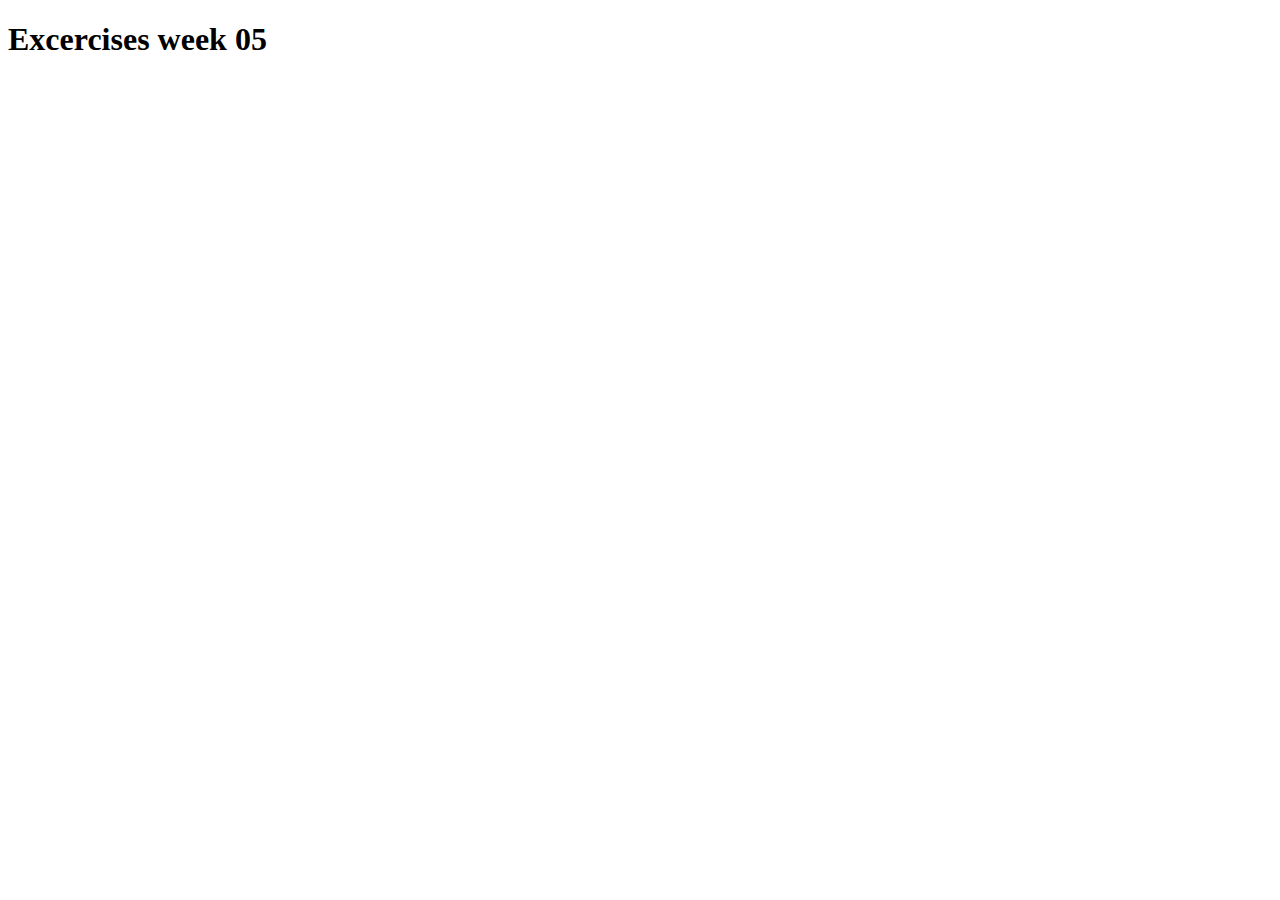
<file: Semana-05/index.html>
<!DOCTYPE html>
<html lang="en">
<head>
    <meta charset="UTF-8">
    <meta http-equiv="X-UA-Compatible" content="IE=edge">
    <meta name="viewport" content="width=device-width, initial-scale=1.0">
    <title>Semana Cinco</title>
    <script src="./excercises/01_variables_and_operators.js"></script>
    <script src="./excercises/02_strings.js"></script>
    <script src="./excercises/03_arrays.js"></script>
    <script src="./excercises/04_if_else.js"></script>
    <script src="./excercises/05_for.js"></script>
    <script src="./excercises/06_functions.js"></script>
</head>
<body>
    <h1>Excercises week 05</h1>
</body>
</html>
</file>
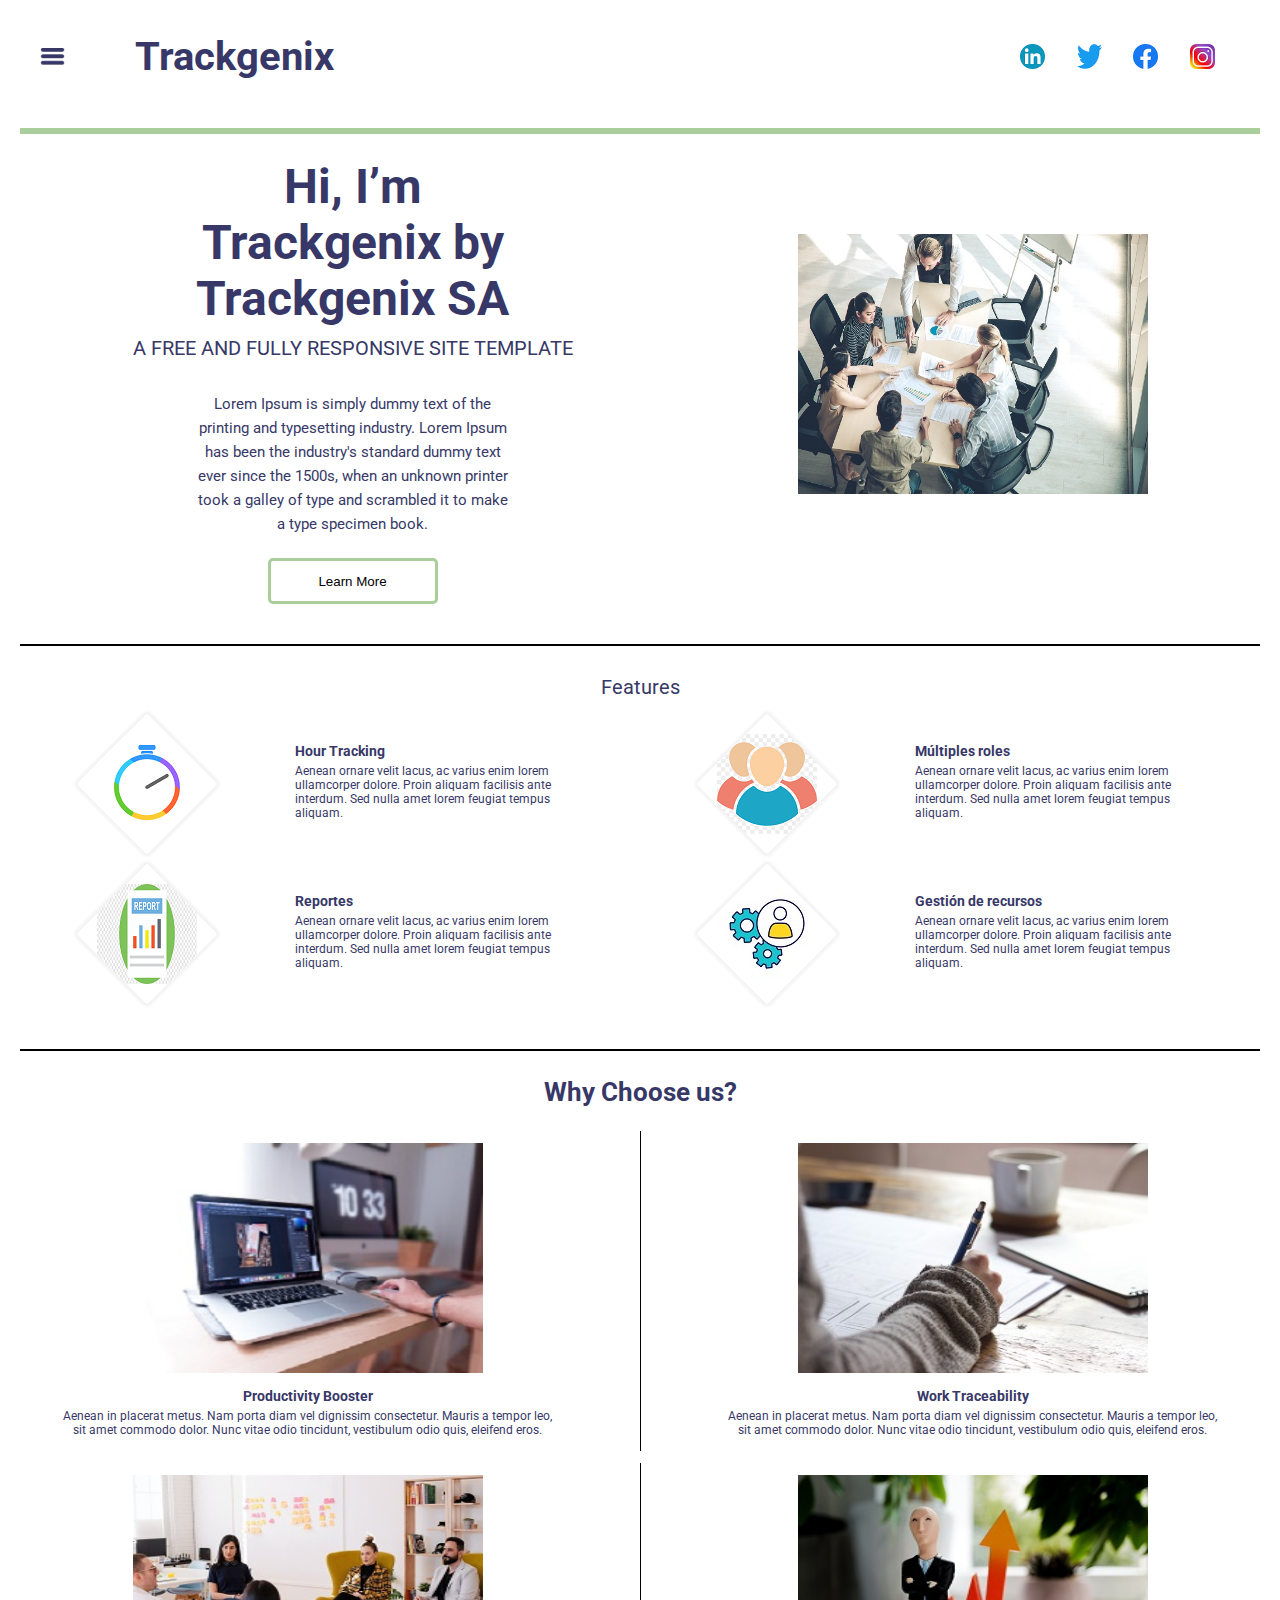
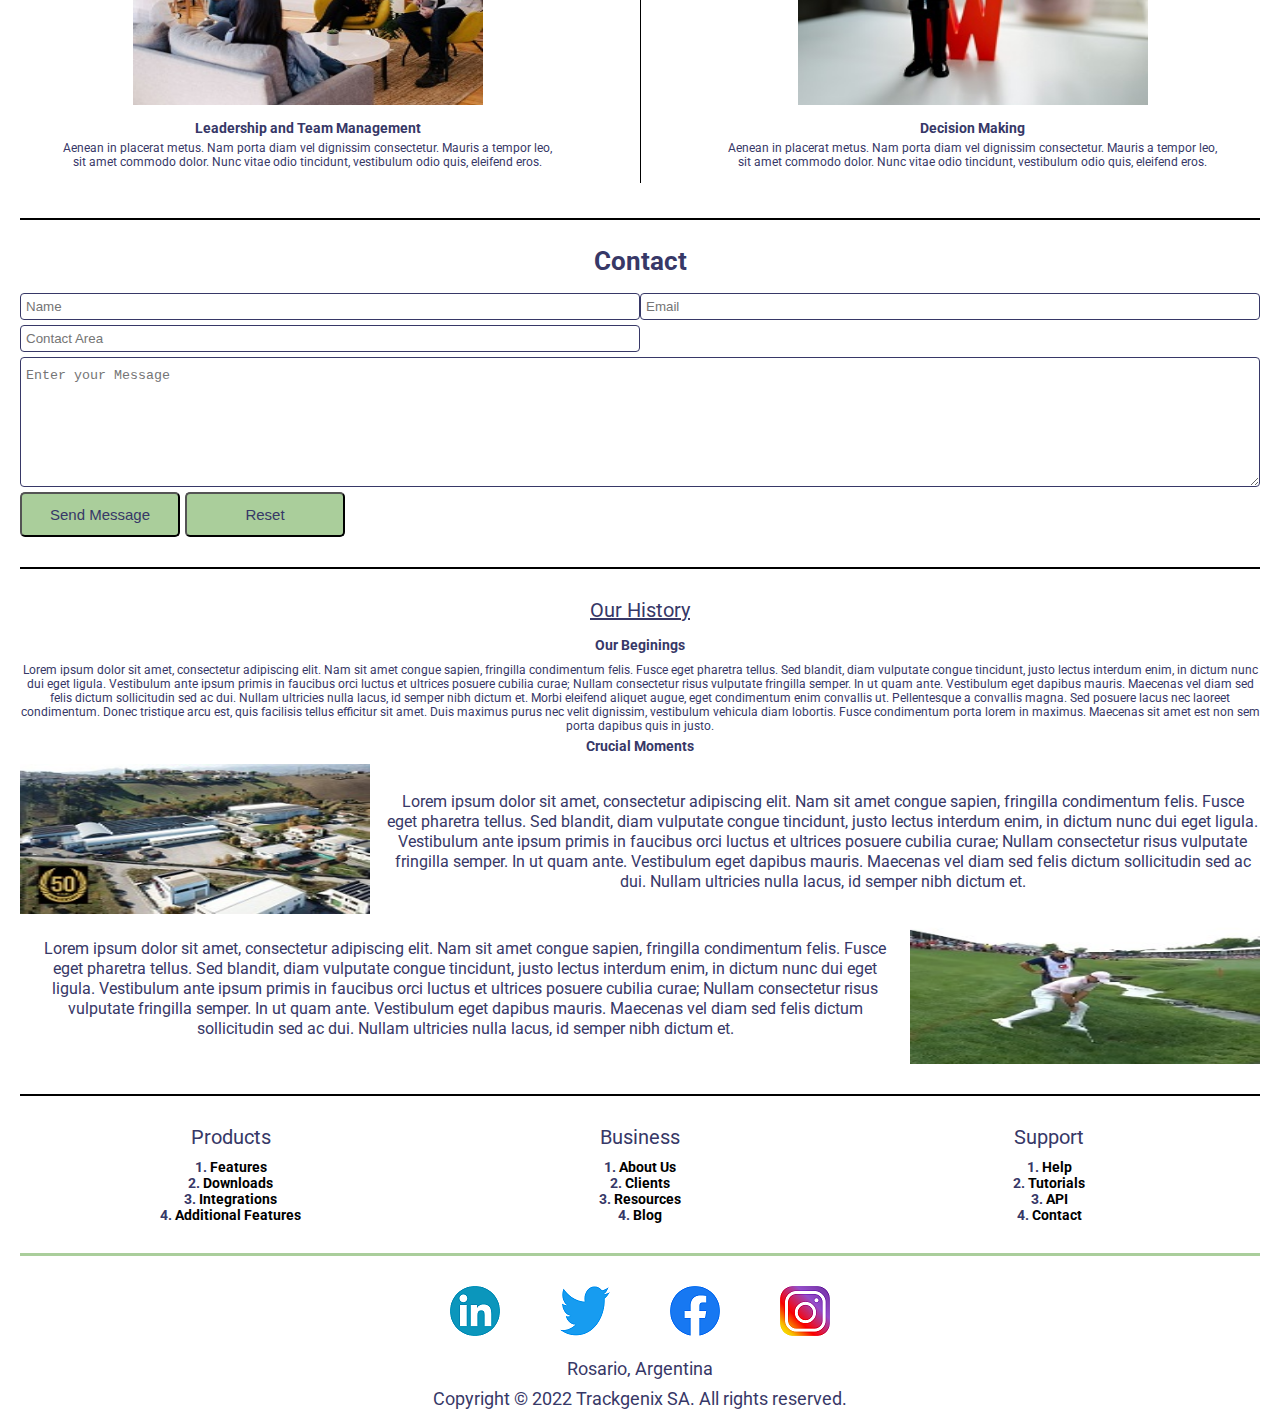
<file: Semana-06/views/index.html>
<!DOCTYPE html>
<html lang="en">

<head>
    <meta charset="UTF-8">
    <meta http-equiv="X-UA-Compatible" content="IE=edge">
    <meta name="viewport" content="width=device-width, initial-scale=1.0">
    <title>Semana Seis</title>
    <link rel="stylesheet" href="../styles/reset.css">
    <link rel="stylesheet" href="../styles/style.css">
    <link rel="stylesheet" href="../styles/aside.css">
    <link rel="stylesheet" href="../styles/footer.css">
    <link rel="stylesheet" href="../styles/header.css">
    <link rel="stylesheet" href="../styles/main.css">
    <link rel="stylesheet" href="https://fonts.googleapis.com/css?family=Roboto">
</head>

<body>
    <aside>
        <h2 class="h2-sidebar">
            Menu
        </h2>
        <div class="line-green"></div>
        <ul>
            <li class="list-sidebar">
                <a href="./index.html"> Home </a>
            </li>
            <div class="line-long"></div>
            <li class="list-sidebar">
                <a href="./sign-up.html"> SignUp </a>
            </li>
            <div class="line-long"></div>
            <li class="list-sidebar">
                <a href="./login.html"> Login </a>
            </li>
            <div class="last-line-long"></div>
        </ul>
        <h2 class="h2-sidebar">
            Get In Touch
        </h2>
        <div class="line-get-in-touch"></div>
        <p class="text-get-in-touch">
            Lorem Ipsum is simply dummy text of the printing and typesetting industry.
            Lorem Ipsum has been the industry's standard dummy text ever since the 1500s,
            when an unknown printer took a galley of type and scrambled it to make a type specimen book.
        </p>
        <div class="info-contact">
            <ul>
                <li class="icon">
                    <img src="../assets/email-logo.png">
                    <a href="mailto:informacion@gmail.com">informacion@gmail.com</a>
                </li>
                <li class="icon">
                    <img src="../assets/phone-logo1.jpg">
                    <a href="tel:(0341) 123-4567">(0341) 123-4567</a>
                </li>
                <li class="icon">
                    <img src="../assets/location-logo.png">
                    <p> Dirección: Mendoza 1234, Rosario, Argentina. </p>
                </li>
            </ul>
        </div>
    </aside>
    <header>
        <div class="menu-burguer">
            <img src="../assets/hamburguer.png">
            <h1>
                Trackgenix
            </h1>
        </div>
        <nav>
            <ul class="social-media">
                <li>
                    <a href="https://www.linkedin.com/in/radium-rocket/" target="_blank">
                        <img class="photo" src="../assets/linkedin-logo1.png">
                    </a>
                </li>
                <li>
                    <a href="https://twitter.com/radiumrocket" target="_blank">
                        <img class="photo" src="../assets/twitter-logo1.png">
                    </a>
                </li>
                <li>
                    <a href="https://www.facebook.com/radiumrocket?_rdc=1&_rdr" target="_blank">
                        <img class="photo" src="../assets/facebook-logo1.png">
                    </a>
                </li>
                <li>
                    <a href="https://www.instagram.com/radium.rocket/" target="_blank">
                        <img class="photo" src="../assets/instagram-logo1.png">
                    </a>
                </li>
            </ul>
        </nav>
    </header>
    <div class="fakehr"></div>
    <main>
        <section class="section-i-am-trackgenix">
            <div class="conteiner-text">
                <h2>
                    Hi, I’m Trackgenix by Trackgenix SA
                </h2>
                <h3>
                    A FREE AND FULLY RESPONSIVE SITE TEMPLATE
                </h3>
                <p>
                    Lorem Ipsum is simply dummy text of the printing and typesetting industry.
                    Lorem Ipsum has been the industry's standard dummy text ever since the 1500s,
                    when an unknown printer took a galley of type and scrambled it to make a type specimen book.
                </p>
                <button class="button-learn-more">
                    Learn More
                </button>
            </div>
            <img src="../assets/img1.jpg">
        </section>
        <div class="fakehr1"></div>
        <section class="section-features">
            <h3 class="title-features">
                Features
            </h3>
            <div class="div-features">
                <div class="img-rhombus">
                    <img src="../assets/reloj1.png">
                </div>
                <div class="text-features">
                    <h4>
                        Hour Tracking
                    </h4>
                    <p>
                        Aenean ornare velit lacus, ac varius enim lorem ullamcorper dolore.
                        Proin aliquam facilisis ante interdum. Sed nulla amet lorem feugiat tempus aliquam.
                    </p>
                </div>
            </div>
            <div class="div-features">
                <div class="img-rhombus">
                    <img src="../assets/roles1.png">
                </div>
                <div class="text-features">
                    <h4>
                        Múltiples roles
                    </h4>
                    <p>
                        Aenean ornare velit lacus, ac varius enim lorem ullamcorper dolore.
                        Proin aliquam facilisis ante interdum. Sed nulla amet lorem feugiat tempus aliquam.
                    </p>
                </div>
            </div>
            <div class="div-features">
                <div class="img-rhombus">
                    <img src="../assets/reports1.png">
                </div>
                <div class="text-features">
                    <h4>
                        Reportes
                    </h4>
                    <p>
                        Aenean ornare velit lacus, ac varius enim lorem ullamcorper dolore.
                        Proin aliquam facilisis ante interdum. Sed nulla amet lorem feugiat tempus aliquam.
                    </p>
                </div>
            </div>
            <div class="div-features">
                <div class="img-rhombus">
                    <img src="../assets/gestion de recursos1.jpg">
                </div>
                <div class="text-features">
                    <h4>
                        Gestión de recursos
                    </h4>
                    <p>
                        Aenean ornare velit lacus, ac varius enim lorem ullamcorper dolore.
                        Proin aliquam facilisis ante interdum. Sed nulla amet lorem feugiat tempus aliquam.
                    </p>
                </div>
            </div>
        </section>
        <div class="fakehr1"></div>
        <section class="why-choose-us">
            <h4>
                Why Choose us?
            </h4>
            <div class="div-why-choose-us">
                <img src="../assets/productivity-booster1.jpg">
                <h5>
                    Productivity Booster
                </h5>
                <p>
                    Aenean in placerat metus. Nam porta diam vel dignissim consectetur.
                    Mauris a tempor leo, sit amet commodo dolor. Nunc vitae odio tincidunt,
                    vestibulum odio quis, eleifend eros.
                </p>
            </div>
            <div class="fakehr3"></div>
            <div class="div-why-choose-us">
                <img src="../assets/work-traceability1.jpg">
                <h5>
                    Work Traceability
                </h5>
                <p>
                    Aenean in placerat metus. Nam porta diam vel dignissim consectetur.
                    Mauris a tempor leo, sit amet commodo dolor. Nunc vitae odio tincidunt,
                    vestibulum odio quis, eleifend eros.
                </p>
            </div>
            <div class="fakehr2"></div>
            <div class="div-why-choose-us">
                <img src="../assets/leadership-team-management3.jpg">
                <h5>
                    Leadership and Team Management
                </h5>
                <p>
                    Aenean in placerat metus. Nam porta diam vel dignissim consectetur.
                    Mauris a tempor leo, sit amet commodo dolor. Nunc vitae odio tincidunt,
                    vestibulum odio quis, eleifend eros.
                </p>
            </div>
            <div class="fakehr3"></div>
            <div class="div-why-choose-us">
                <img src="../assets/decision-making1.jpg">
                <h5>
                    Decision Making
                </h5>
                <p>
                    Aenean in placerat metus. Nam porta diam vel dignissim consectetur.
                    Mauris a tempor leo, sit amet commodo dolor. Nunc vitae odio tincidunt,
                    vestibulum odio quis, eleifend eros.
                </p>
            </div>
        </section>
        <div class="fakehr1"></div>
        <section class="contact">
            <h5>
                Contact
            </h5>
            <form>
                <input class="name" type="text" name="name" placeholder="Name">
                <input class="email" type="email" name="email" placeholder="Email">
                <input class="contact-area" type="number" name="contact area" placeholder="Contact Area">
                <textarea class="message" name="message" placeholder="Enter your Message"></textarea>
                <div class="button-form">
                    <button class="button-send-message-reset">
                        Send Message
                    </button>
                    <button class="button-send-message-reset">
                        Reset
                    </button>
                </div>
            </form>
        </section>
        <div class="fakehr1"></div>
        <section class="our-history">
            <h5>
                Our History
            </h5>
            <h6>
                Our Beginings
            </h6>
            <p>
                Lorem ipsum dolor sit amet, consectetur adipiscing elit. Nam sit amet congue sapien, fringilla
                condimentum
                felis. Fusce eget pharetra tellus.
                Sed blandit, diam vulputate congue tincidunt, justo lectus interdum enim, in dictum nunc dui eget
                ligula.
                Vestibulum ante ipsum primis in faucibus orci luctus et ultrices posuere cubilia curae;
                Nullam consectetur risus vulputate fringilla semper. In ut quam ante. Vestibulum eget dapibus mauris.
                Maecenas vel diam sed felis dictum sollicitudin sed ac dui. Nullam ultricies nulla lacus, id semper nibh
                dictum
                et. Morbi eleifend aliquet augue, eget condimentum enim convallis ut. Pellentesque a convallis magna.
                Sed posuere lacus nec laoreet condimentum. Donec tristique arcu est, quis facilisis tellus efficitur sit
                amet.
                Duis maximus purus nec velit dignissim, vestibulum vehicula diam lobortis. Fusce condimentum porta lorem
                in
                maximus. Maecenas sit amet est non sem porta dapibus quis in justo.
            </p>
            <h6>
                Crucial Moments
            </h6>
            <div class="conteiner-crucial">
                <div class="div-crucial-moments">
                    <img src="../assets/crucial-moments1-p.jpg">
                    <p>
                        Lorem ipsum dolor sit amet, consectetur adipiscing elit. Nam sit amet congue sapien,
                        fringilla
                        condimentum
                        felis. Fusce eget pharetra tellus. Sed blandit, diam vulputate congue tincidunt, justo
                        lectus
                        interdum
                        enim,
                        in dictum nunc dui eget ligula. Vestibulum ante ipsum primis in faucibus orci luctus et
                        ultrices
                        posuere
                        cubilia curae; Nullam consectetur risus vulputate fringilla semper. In ut quam ante.
                        Vestibulum eget dapibus mauris. Maecenas vel diam sed felis dictum sollicitudin sed ac dui.
                        Nullam ultricies nulla lacus, id semper nibh dictum et.
                    </p>
                </div>
                <div class="div-crucial-moments2">
                    <p>
                        Lorem ipsum dolor sit amet, consectetur adipiscing elit. Nam sit amet congue sapien,
                        fringilla condimentum felis. Fusce eget pharetra tellus. Sed blandit, diam vulputate congue
                        tincidunt,
                        justo lectus interdum enim, in dictum nunc dui eget ligula.
                        Vestibulum ante ipsum primis in faucibus orci luctus et ultrices posuere cubilia curae;
                        Nullam consectetur risus vulputate fringilla semper. In ut quam ante. Vestibulum eget dapibus
                        mauris.
                        Maecenas vel diam sed felis dictum sollicitudin sed ac dui.
                        Nullam ultricies nulla lacus, id semper nibh dictum et.
                    </p>
                    <img src="../assets/crucial-moments2-p.jpg">
                </div>
            </div>
        </section>
        <div class="fakehr1"></div>
        <section class="list-order">
            <div class="div-products">
                <h6>
                    Products
                </h6>
                <ol>
                    <li><a href="">Features</a></li>
                    <li><a href="">Downloads</a></li>
                    <li><a href="">Integrations</a></li>
                    <li><a href="">Additional Features</a></li>
                </ol>
            </div>
            <div class="div-business">
                <h6>
                    Business
                </h6>
                <ol>
                    <li><a href="">About Us</a></li>
                    <li><a href="">Clients</a></li>
                    <li><a href="">Resources</a></li>
                    <li><a href="">Blog</a></li>
                </ol>
            </div>
            <div class="div-support">
                <h6>
                    Support
                </h6>
                <ol>
                    <li><a href="">Help</a></li>
                    <li><a href="">Tutorials</a></li>
                    <li><a href="">API</a></li>
                    <li><a href="">Contact</a></li>
                </ol>
            </div>
        </section>
        <div class="fakehr-footer"></div>
    </main>
    <footer>
        <div class="conteiner-footer">
            <ul>
                <li>
                    <a href="https://www.linkedin.com/in/radium-rocket/" target="_blank">
                        <img src="../assets/linkedin-logo1.png">
                    </a>
                </li>
                <li>
                    <a href="https://twitter.com/radiumrocket" target="_blank">
                        <img src="../assets/twitter-logo1.png">
                    </a>
                </li>
                <li>
                    <a href="https://www.facebook.com/radiumrocket?_rdc=1&_rdr" target="_blank">
                        <img src="../assets/facebook-logo1.png">
                    </a>
                </li>
                <li>
                    <a href="https://www.instagram.com/radium.rocket/" target="_blank">
                        <img src="../assets/instagram-logo1.png">
                    </a>
                </li>
            </ul>
            <p>
                Rosario, Argentina
            </p>
            <p>
                Copyright © 2022 Trackgenix SA. All rights reserved.
            </p>
        </div>
    </footer>
</body>

</html>
</file>
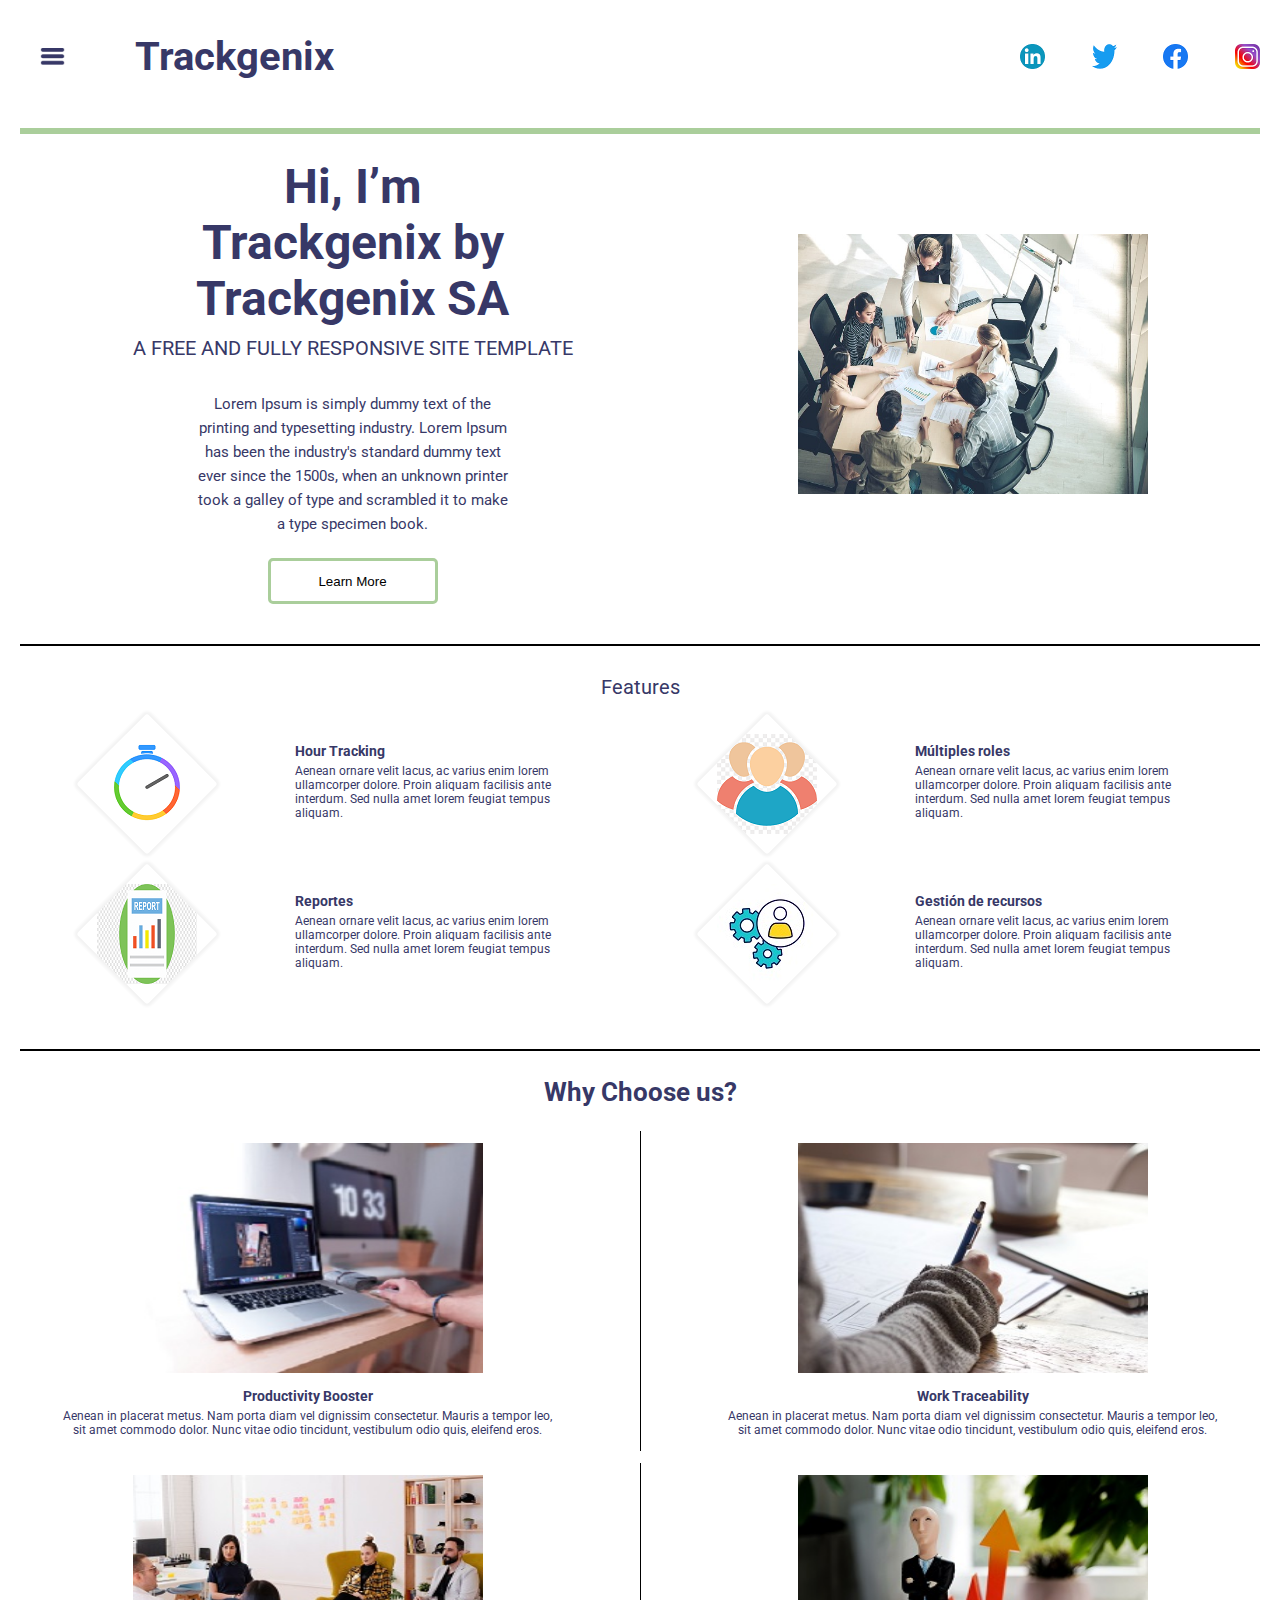
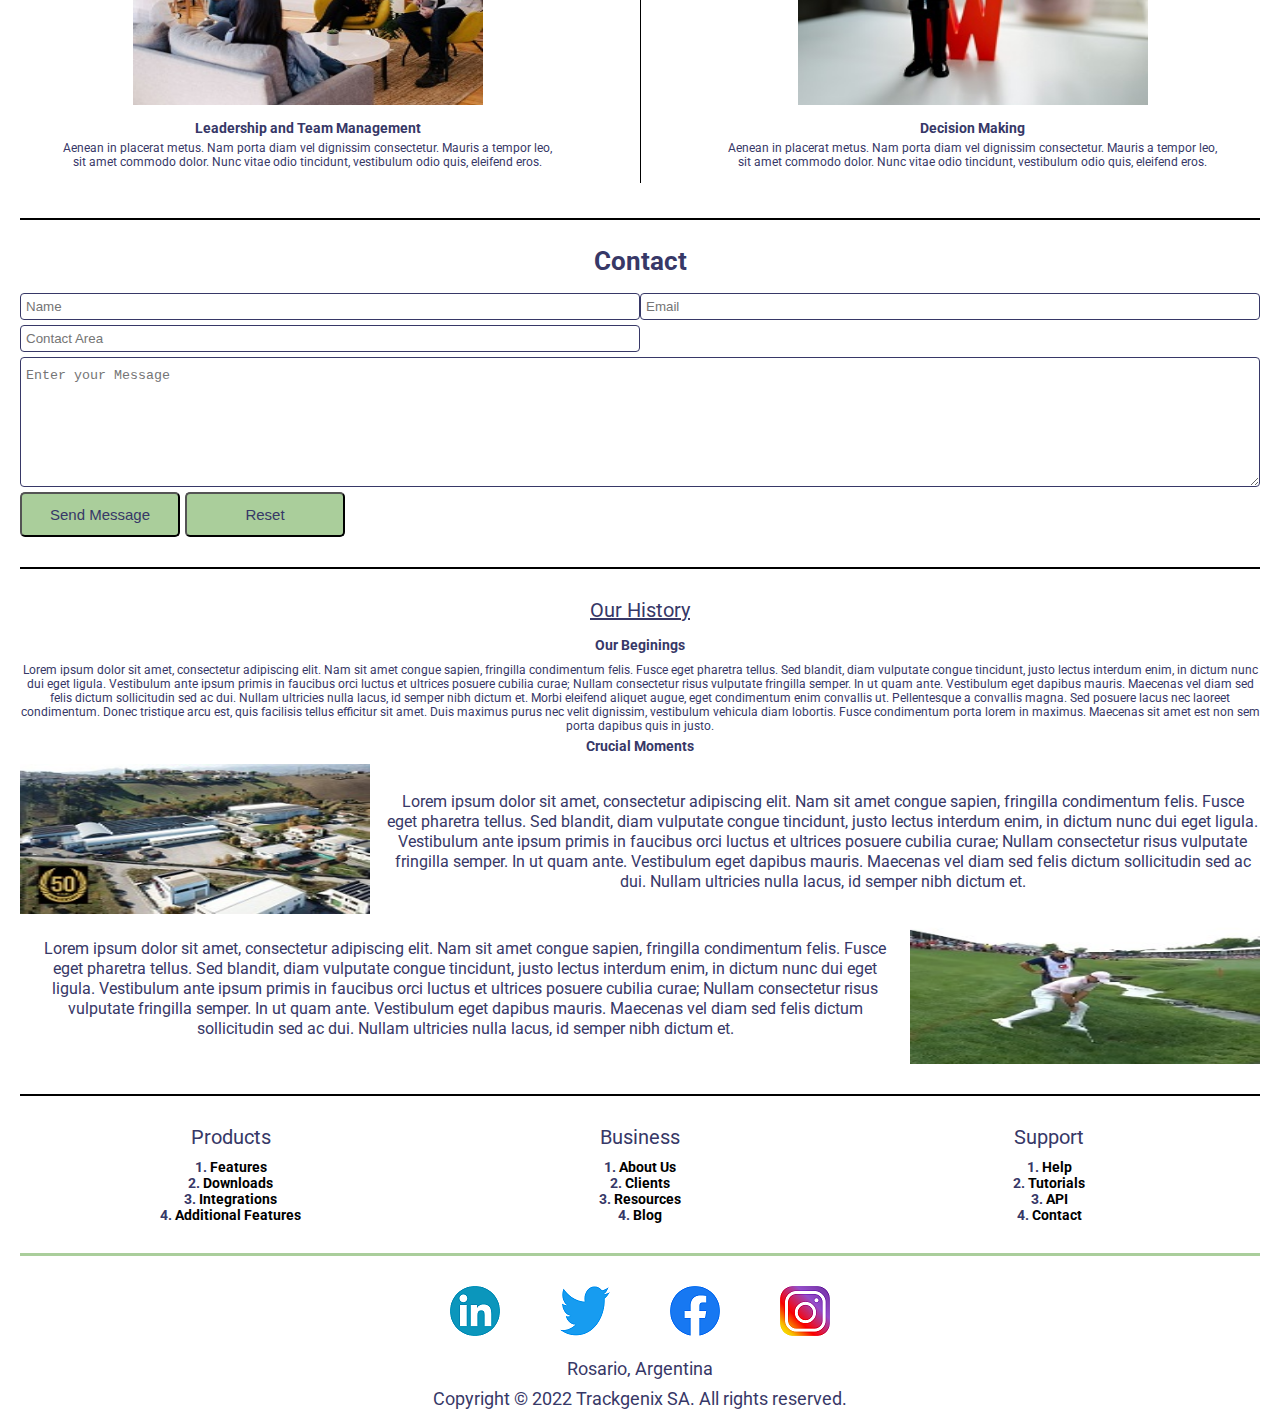
<file: Semana-07/views/index.html>
<!DOCTYPE html>
<html lang="en">

<head>
    <meta charset="UTF-8">
    <meta http-equiv="X-UA-Compatible" content="IE=edge">
    <meta name="viewport" content="width=device-width, initial-scale=1.0">
    <title>Semana Siete</title>
    <link rel="stylesheet" href="../styles/reset.css">
    <link rel="stylesheet" href="../styles/style.css">
    <link rel="stylesheet" href="../styles/aside.css">
    <link rel="stylesheet" href="../styles/footer.css">
    <link rel="stylesheet" href="../styles/header.css">
    <link rel="stylesheet" href="../styles/main.css">
    <link rel="stylesheet" href="https://fonts.googleapis.com/css?family=Roboto">
</head>

<body>
    <aside>
        <h2 class="h2-sidebar">
            Menu
        </h2>
        <div class="line-green"></div>
        <ul>
            <li class="list-sidebar">
                <a href="./index.html"> Home </a>
            </li>
            <div class="line-long"></div>
            <li class="list-sidebar">
                <a href="./sign-up.html"> SignUp </a>
            </li>
            <div class="line-long"></div>
            <li class="list-sidebar">
                <a href="./login.html"> Login </a>
            </li>
            <div class="last-line-long"></div>
        </ul>
        <h2 class="h2-sidebar">
            Get In Touch
        </h2>
        <div class="line-get-in-touch"></div>
        <p class="text-get-in-touch">
            Lorem Ipsum is simply dummy text of the printing and typesetting industry.
            Lorem Ipsum has been the industry's standard dummy text ever since the 1500s,
            when an unknown printer took a galley of type and scrambled it to make a type specimen book.
        </p>
        <div class="info-contact">
            <ul>
                <li class="icon">
                    <img src="../assets/email-logo.png">
                    <a href="mailto:informacion@gmail.com">informacion@gmail.com</a>
                </li>
                <li class="icon">
                    <img src="../assets/phone-logo1.jpg">
                    <a href="tel:(0341) 123-4567">(0341) 123-4567</a>
                </li>
                <li class="icon">
                    <img src="../assets/location-logo.png">
                    <p> Dirección: Mendoza 1234, Rosario, Argentina. </p>
                </li>
            </ul>
        </div>
    </aside>
    <header>
        <div class="menu-burguer">
            <img src="../assets/hamburguer.png">
            <h1>
                Trackgenix
            </h1>
        </div>
        <nav>
            <ul class="social-media">
                <li>
                    <a href="https://www.linkedin.com/in/radium-rocket/" target="_blank">
                        <img class="photo" src="../assets/linkedin-logo1.png">
                    </a>
                </li>
                <li>
                    <a href="https://twitter.com/radiumrocket" target="_blank">
                        <img class="photo" src="../assets/twitter-logo1.png">
                    </a>
                </li>
                <li>
                    <a href="https://www.facebook.com/radiumrocket?_rdc=1&_rdr" target="_blank">
                        <img class="photo" src="../assets/facebook-logo1.png">
                    </a>
                </li>
                <li>
                    <a href="https://www.instagram.com/radium.rocket/" target="_blank">
                        <img class="photo" src="../assets/instagram-logo1.png">
                    </a>
                </li>
            </ul>
        </nav>
    </header>
    <div class="fakehr"></div>
    <main>
        <section class="section-i-am-trackgenix">
            <div class="conteiner-text">
                <h2>
                    Hi, I’m Trackgenix by Trackgenix SA
                </h2>
                <h3>
                    A FREE AND FULLY RESPONSIVE SITE TEMPLATE
                </h3>
                <p>
                    Lorem Ipsum is simply dummy text of the printing and typesetting industry.
                    Lorem Ipsum has been the industry's standard dummy text ever since the 1500s,
                    when an unknown printer took a galley of type and scrambled it to make a type specimen book.
                </p>
                <button class="button-learn-more">
                    Learn More
                </button>
            </div>
            <img src="../assets/img1.jpg">
        </section>
        <div class="fakehr1"></div>
        <section class="section-features">
            <h3 class="title-features">
                Features
            </h3>
            <div class="div-features">
                <div class="img-rhombus">
                    <img src="../assets/reloj1.png">
                </div>
                <div class="text-features">
                    <h4>
                        Hour Tracking
                    </h4>
                    <p>
                        Aenean ornare velit lacus, ac varius enim lorem ullamcorper dolore.
                        Proin aliquam facilisis ante interdum. Sed nulla amet lorem feugiat tempus aliquam.
                    </p>
                </div>
            </div>
            <div class="div-features">
                <div class="img-rhombus">
                    <img src="../assets/roles1.png">
                </div>
                <div class="text-features">
                    <h4>
                        Múltiples roles
                    </h4>
                    <p>
                        Aenean ornare velit lacus, ac varius enim lorem ullamcorper dolore.
                        Proin aliquam facilisis ante interdum. Sed nulla amet lorem feugiat tempus aliquam.
                    </p>
                </div>
            </div>
            <div class="div-features">
                <div class="img-rhombus">
                    <img src="../assets/reports1.png">
                </div>
                <div class="text-features">
                    <h4>
                        Reportes
                    </h4>
                    <p>
                        Aenean ornare velit lacus, ac varius enim lorem ullamcorper dolore.
                        Proin aliquam facilisis ante interdum. Sed nulla amet lorem feugiat tempus aliquam.
                    </p>
                </div>
            </div>
            <div class="div-features">
                <div class="img-rhombus">
                    <img src="../assets/gestion de recursos1.jpg">
                </div>
                <div class="text-features">
                    <h4>
                        Gestión de recursos
                    </h4>
                    <p>
                        Aenean ornare velit lacus, ac varius enim lorem ullamcorper dolore.
                        Proin aliquam facilisis ante interdum. Sed nulla amet lorem feugiat tempus aliquam.
                    </p>
                </div>
            </div>
        </section>
        <div class="fakehr1"></div>
        <section class="why-choose-us">
            <h4>
                Why Choose us?
            </h4>
            <div class="div-why-choose-us">
                <img src="../assets/productivity-booster1.jpg">
                <h5>
                    Productivity Booster
                </h5>
                <p>
                    Aenean in placerat metus. Nam porta diam vel dignissim consectetur.
                    Mauris a tempor leo, sit amet commodo dolor. Nunc vitae odio tincidunt,
                    vestibulum odio quis, eleifend eros.
                </p>
            </div>
            <div class="fakehr3"></div>
            <div class="div-why-choose-us">
                <img src="../assets/work-traceability1.jpg">
                <h5>
                    Work Traceability
                </h5>
                <p>
                    Aenean in placerat metus. Nam porta diam vel dignissim consectetur.
                    Mauris a tempor leo, sit amet commodo dolor. Nunc vitae odio tincidunt,
                    vestibulum odio quis, eleifend eros.
                </p>
            </div>
            <div class="fakehr2"></div>
            <div class="div-why-choose-us">
                <img src="../assets/leadership-team-management3.jpg">
                <h5>
                    Leadership and Team Management
                </h5>
                <p>
                    Aenean in placerat metus. Nam porta diam vel dignissim consectetur.
                    Mauris a tempor leo, sit amet commodo dolor. Nunc vitae odio tincidunt,
                    vestibulum odio quis, eleifend eros.
                </p>
            </div>
            <div class="fakehr3"></div>
            <div class="div-why-choose-us">
                <img src="../assets/decision-making1.jpg">
                <h5>
                    Decision Making
                </h5>
                <p>
                    Aenean in placerat metus. Nam porta diam vel dignissim consectetur.
                    Mauris a tempor leo, sit amet commodo dolor. Nunc vitae odio tincidunt,
                    vestibulum odio quis, eleifend eros.
                </p>
            </div>
        </section>
        <div class="fakehr1"></div>
        <section class="contact">
            <h5>
                Contact
            </h5>
            <form>
                <input class="name" type="text" name="name" placeholder="Name">
                <input class="email" type="email" name="email" placeholder="Email">
                <input class="contact-area" type="number" name="contact area" placeholder="Contact Area">
                <textarea class="message" name="message" placeholder="Enter your Message"></textarea>
                <div class="button-form">
                    <button class="button-send-message-reset">
                        Send Message
                    </button>
                    <button class="button-send-message-reset">
                        Reset
                    </button>
                </div>
            </form>
        </section>
        <div class="fakehr1"></div>
        <section class="our-history">
            <h5>
                Our History
            </h5>
            <h6>
                Our Beginings
            </h6>
            <p>
                Lorem ipsum dolor sit amet, consectetur adipiscing elit. Nam sit amet congue sapien, fringilla
                condimentum
                felis. Fusce eget pharetra tellus.
                Sed blandit, diam vulputate congue tincidunt, justo lectus interdum enim, in dictum nunc dui eget
                ligula.
                Vestibulum ante ipsum primis in faucibus orci luctus et ultrices posuere cubilia curae;
                Nullam consectetur risus vulputate fringilla semper. In ut quam ante. Vestibulum eget dapibus mauris.
                Maecenas vel diam sed felis dictum sollicitudin sed ac dui. Nullam ultricies nulla lacus, id semper nibh
                dictum
                et. Morbi eleifend aliquet augue, eget condimentum enim convallis ut. Pellentesque a convallis magna.
                Sed posuere lacus nec laoreet condimentum. Donec tristique arcu est, quis facilisis tellus efficitur sit
                amet.
                Duis maximus purus nec velit dignissim, vestibulum vehicula diam lobortis. Fusce condimentum porta lorem
                in
                maximus. Maecenas sit amet est non sem porta dapibus quis in justo.
            </p>
            <h6>
                Crucial Moments
            </h6>
            <div class="conteiner-crucial">
                <div class="div-crucial-moments">
                    <img src="../assets/crucial-moments1-p.jpg">
                    <p>
                        Lorem ipsum dolor sit amet, consectetur adipiscing elit. Nam sit amet congue sapien,
                        fringilla
                        condimentum
                        felis. Fusce eget pharetra tellus. Sed blandit, diam vulputate congue tincidunt, justo
                        lectus
                        interdum
                        enim,
                        in dictum nunc dui eget ligula. Vestibulum ante ipsum primis in faucibus orci luctus et
                        ultrices
                        posuere
                        cubilia curae; Nullam consectetur risus vulputate fringilla semper. In ut quam ante.
                        Vestibulum eget dapibus mauris. Maecenas vel diam sed felis dictum sollicitudin sed ac dui.
                        Nullam ultricies nulla lacus, id semper nibh dictum et.
                    </p>
                </div>
                <div class="div-crucial-moments2">
                    <p>
                        Lorem ipsum dolor sit amet, consectetur adipiscing elit. Nam sit amet congue sapien,
                        fringilla condimentum felis. Fusce eget pharetra tellus. Sed blandit, diam vulputate congue
                        tincidunt,
                        justo lectus interdum enim, in dictum nunc dui eget ligula.
                        Vestibulum ante ipsum primis in faucibus orci luctus et ultrices posuere cubilia curae;
                        Nullam consectetur risus vulputate fringilla semper. In ut quam ante. Vestibulum eget dapibus
                        mauris.
                        Maecenas vel diam sed felis dictum sollicitudin sed ac dui.
                        Nullam ultricies nulla lacus, id semper nibh dictum et.
                    </p>
                    <img src="../assets/crucial-moments2-p.jpg">
                </div>
            </div>
        </section>
        <div class="fakehr1"></div>
        <section class="list-order">
            <div class="div-products">
                <h6>
                    Products
                </h6>
                <ol>
                    <li><a href="">Features</a></li>
                    <li><a href="">Downloads</a></li>
                    <li><a href="">Integrations</a></li>
                    <li><a href="">Additional Features</a></li>
                </ol>
            </div>
            <div class="div-business">
                <h6>
                    Business
                </h6>
                <ol>
                    <li><a href="">About Us</a></li>
                    <li><a href="">Clients</a></li>
                    <li><a href="">Resources</a></li>
                    <li><a href="">Blog</a></li>
                </ol>
            </div>
            <div class="div-support">
                <h6>
                    Support
                </h6>
                <ol>
                    <li><a href="">Help</a></li>
                    <li><a href="">Tutorials</a></li>
                    <li><a href="">API</a></li>
                    <li><a href="">Contact</a></li>
                </ol>
            </div>
        </section>
        <div class="fakehr-footer"></div>
    </main>
    <footer>
        <div class="conteiner-footer">
            <ul>
                <li>
                    <a href="https://www.linkedin.com/in/radium-rocket/" target="_blank">
                        <img src="../assets/linkedin-logo1.png">
                    </a>
                </li>
                <li>
                    <a href="https://twitter.com/radiumrocket" target="_blank">
                        <img src="../assets/twitter-logo1.png">
                    </a>
                </li>
                <li>
                    <a href="https://www.facebook.com/radiumrocket?_rdc=1&_rdr" target="_blank">
                        <img src="../assets/facebook-logo1.png">
                    </a>
                </li>
                <li>
                    <a href="https://www.instagram.com/radium.rocket/" target="_blank">
                        <img src="../assets/instagram-logo1.png">
                    </a>
                </li>
            </ul>
            <p>
                Rosario, Argentina
            </p>
            <p>
                Copyright © 2022 Trackgenix SA. All rights reserved.
            </p>
        </div>
    </footer>
</body>

</html>
</file>
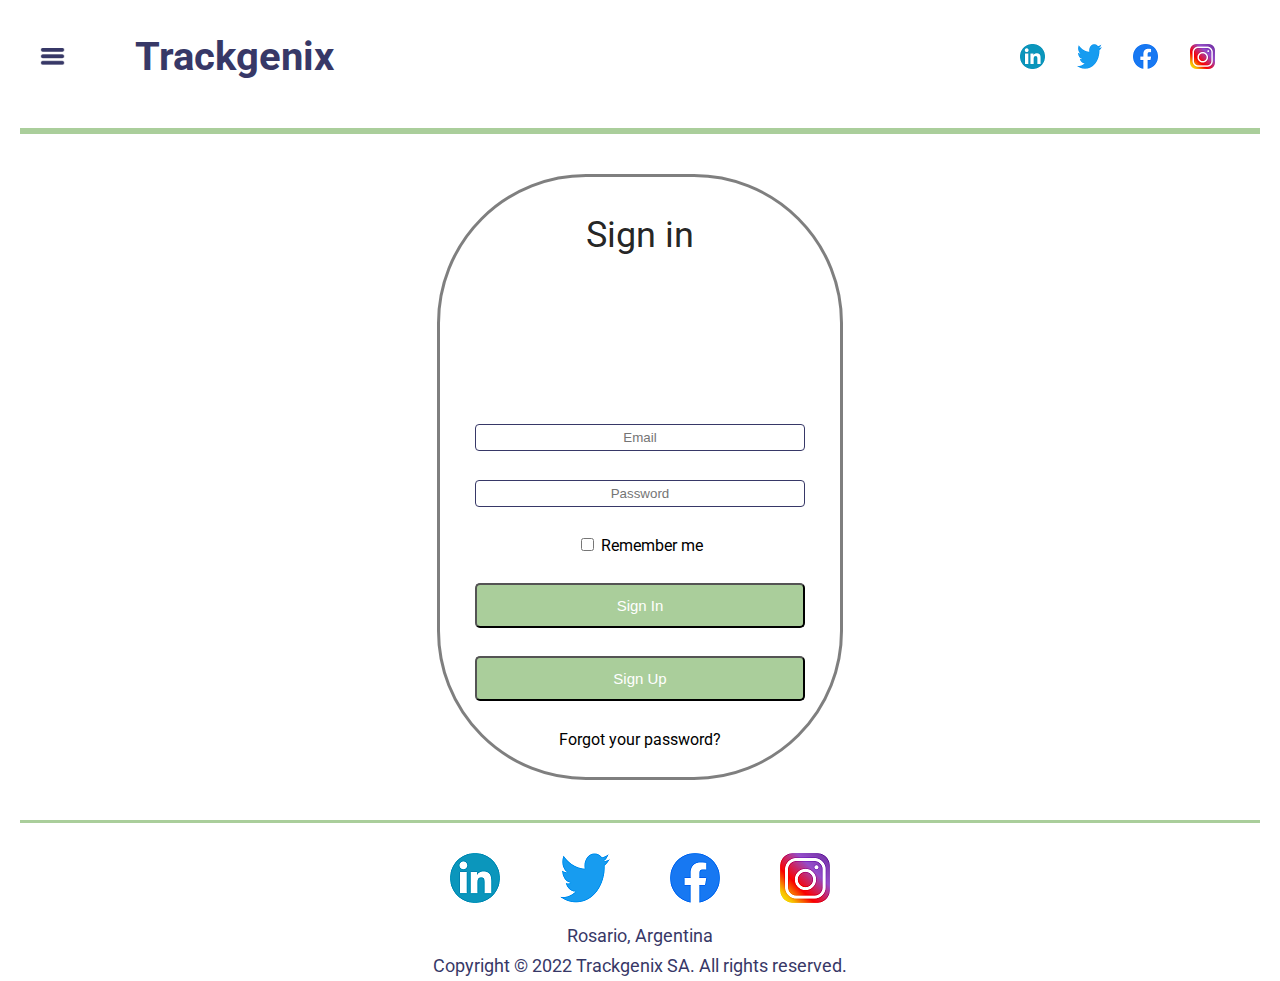
<file: Semana-06/views/login.html>
<!DOCTYPE html>
<html lang="en">

<head>
    <meta charset="UTF-8">
    <meta http-equiv="X-UA-Compatible" content="IE=edge">
    <meta name="viewport" content="width=device-width, initial-scale=1.0">
    <title>Semana Seis</title>
    <link rel="stylesheet" href="../styles/reset.css">
    <link rel="stylesheet" href="../styles/login.css">
    <link rel="stylesheet" href="../styles/aside.css">
    <link rel="stylesheet" href="../styles/header.css">
    <link rel="stylesheet" href="../styles/footer.css">
    <script src="../javascript/login.js"></script>
    <link rel="stylesheet" href="https://fonts.googleapis.com/css?family=Roboto">
</head>

<body>
    <aside>
        <h2 class="h2-sidebar">
            Menu
        </h2>
        <div class="line-green"></div>
        <ul>
            <li class="list-sidebar">
                <a href="./index.html"> Home </a>
            </li>
            <div class="line-long"></div>
            <li class="list-sidebar">
                <a href="./sign-up.html"> Sign Up </a>
            </li>
            <div class="line-long"></div>
            <li class="list-sidebar">
                Login
            </li>
            <div class="last-line-long"></div>
        </ul>
        <h2 class="h2-sidebar">
            Get In Touch
        </h2>
        <div class="line-get-in-touch"></div>
        <p class="text-get-in-touch">
            Lorem Ipsum is simply dummy text of the printing and typesetting industry.
            Lorem Ipsum has been the industry's standard dummy text ever since the 1500s,
            when an unknown printer took a galley of type and scrambled it to make a type specimen book.
        </p>
        <div class="info-contact">
            <ul>
                <li class="icon">
                    <img src="../assets/email-logo.png">
                    <a href="mailto:informacion@gmail.com">informacion@gmail.com</a>
                </li>
                <li class="icon">
                    <img src="../assets/phone-logo1.jpg">
                    <a href="tel:(0341) 123-4567">(0341) 123-4567</a>
                </li>
                <li class="icon">
                    <img src="../assets/location-logo.png">
                    <p> Dirección: Mendoza 1234, Rosario, Argentina. </p>
                </li>
            </ul>
        </div>
    </aside>
    <header>
        <div class="menu-burguer">
            <img src="../assets/hamburguer.png">
            <h1>
                <a href="./index.html">Trackgenix</a>
            </h1>
        </div>
        <nav>
            <ul class="social-media">
                <li>
                    <a href="https://www.linkedin.com/in/radium-rocket/" target="_blank">
                        <img class="photo" src="../assets/linkedin-logo1.png">
                    </a>
                </li>
                <li>
                    <a href="https://twitter.com/radiumrocket" target="_blank">
                        <img class="photo" src="../assets/twitter-logo1.png">
                    </a>
                </li>
                <li>
                    <a href="https://www.facebook.com/radiumrocket?_rdc=1&_rdr" target="_blank">
                        <img class="photo" src="../assets/facebook-logo1.png">
                    </a>
                </li>
                <li>
                    <a href="https://www.instagram.com/radium.rocket/" target="_blank">
                        <img class="photo" src="../assets/instagram-logo1.png">
                    </a>
                </li>
            </ul>
        </nav>
    </header>
    <div class="fakehr"></div>
    <main>
        <section>
            <h2>
                Sign in
            </h2>
            <form>
                <div class="email">
                    <input type="text" name="email" id="mail" placeholder="Email">
                    <p id="emailInvalid"></p>
                </div>
                <div class="password">
                    <input type="password" name="password" id="pass" placeholder="Password">
                    <p id="passInvalid"></p>
                </div>
                <div class="checkbox">
                    <label>
                        <input type="checkbox" name="remember"> Remember me
                    </label>
                </div>
                <button class="sign-in" id="sign-in-js">

                    Sign In

                </button>
                <button class="sign-up">
                    <a href="./sign-up.html"> Sign Up </a>
                </button>
                <a class="forgotPass">Forgot your password?</a>
            </form>
        </section>
    </main>
    <div class="fakehr-footer"></div>
    <div class="modal-content" id="myModal">
        <div class="modal">
            <div class="modal-header">
                <span class="closeSpan">&times;</span>
                <h2 id="titleModal"></h2>
            </div>
            <div class="modal-body">
                <p id="emailPassModalText"></p>
            </div>
        </div>
    </div>
    <footer>
        <div class="conteiner-footer">
            <ul>
                <li>
                    <a href="https://www.linkedin.com/in/radium-rocket/" target="_blank">
                        <img src="../assets/linkedin-logo1.png">
                    </a>
                </li>
                <li>
                    <a href="https://twitter.com/radiumrocket" target="_blank">
                        <img src="../assets/twitter-logo1.png">
                    </a>
                </li>
                <li>
                    <a href="https://www.facebook.com/radiumrocket?_rdc=1&_rdr" target="_blank">
                        <img src="../assets/facebook-logo1.png">
                    </a>
                </li>
                <li>
                    <a href="https://www.instagram.com/radium.rocket/" target="_blank">
                        <img src="../assets/instagram-logo1.png">
                    </a>
                </li>
            </ul>
            <p>
                Rosario, Argentina
            </p>
            <p>
                Copyright © 2022 Trackgenix SA. All rights reserved.
            </p>
        </div>
    </footer>
</body>

</html>
</file>
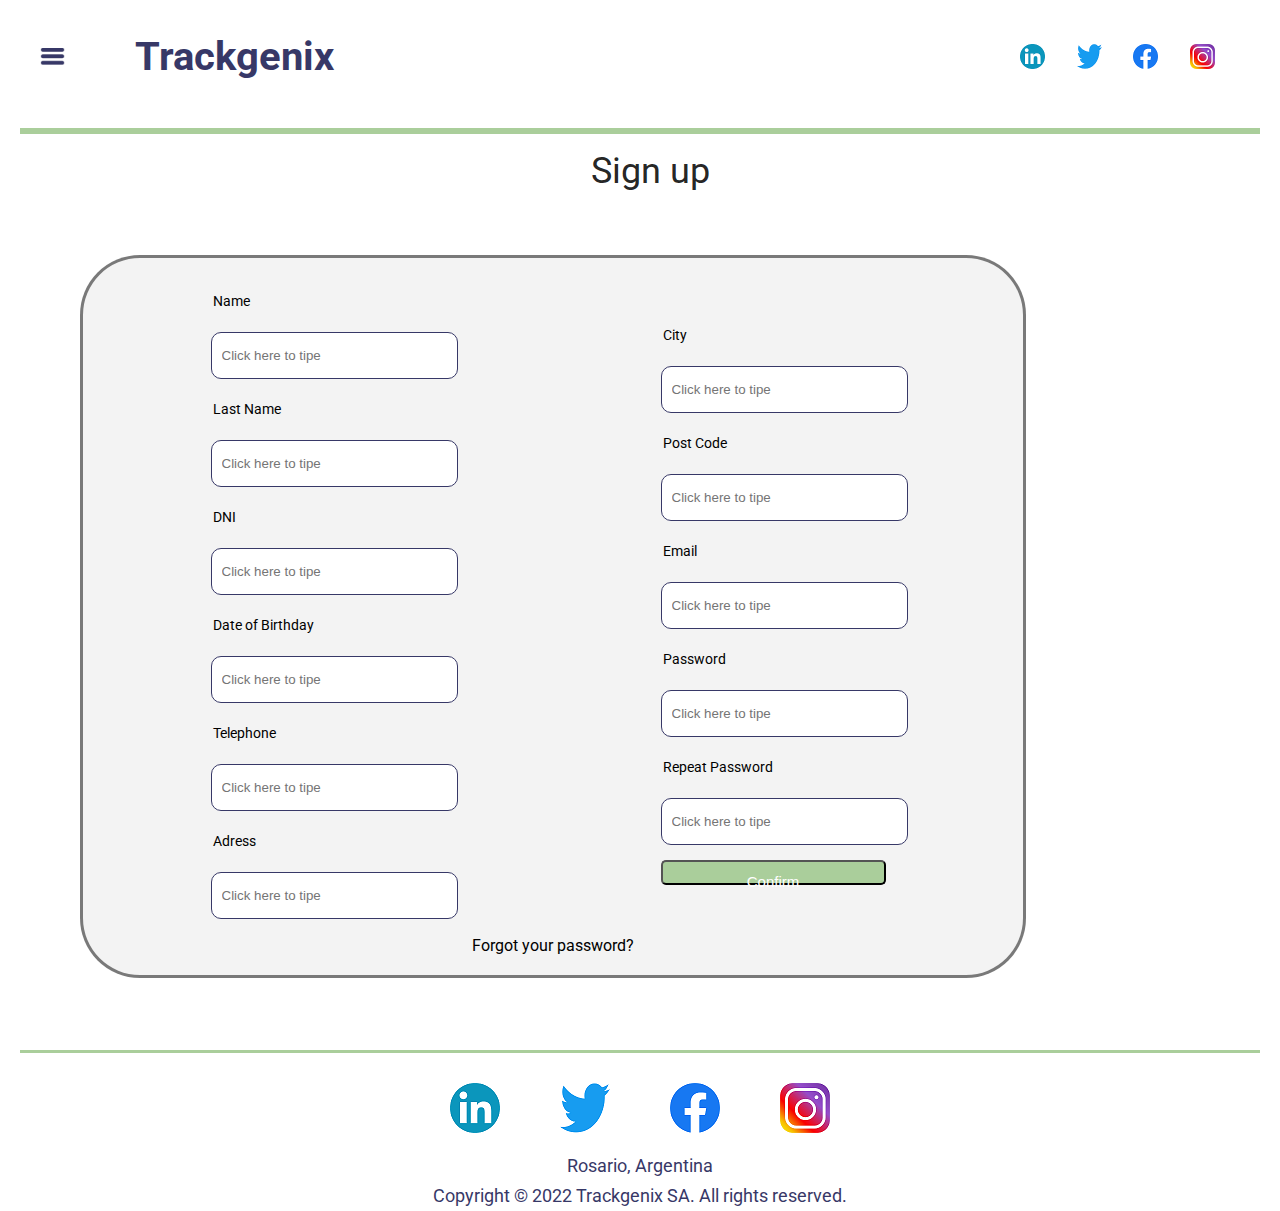
<file: Semana-06/views/sign-up.html>
<!DOCTYPE html>
<html lang="en">

<head>
    <meta charset="UTF-8">
    <meta http-equiv="X-UA-Compatible" content="IE=edge">
    <meta name="viewport" content="width=device-width, initial-scale=1.0">
    <title>Semana Seis</title>
    <link rel="stylesheet" href="../styles/reset.css">
    <link rel="stylesheet" href="../styles/header.css">
    <link rel="stylesheet" href="../styles/aside.css">
    <link rel="stylesheet" href="../styles/sign-up.css">
    <link rel="stylesheet" href="../styles/footer.css">
    <script src="../javascript/sign-up.js"></script>
    <link rel="stylesheet" href="https://fonts.googleapis.com/css?family=Roboto">
</head>

<body>
    <aside>
        <h2 class="h2-sidebar">
            Menu
        </h2>
        <div class="line-green"></div>
        <ul>
            <li class="list-sidebar">
                <a href="./index.html"> Home </a>
            </li>
            <div class="line-long"></div>
            <li class="list-sidebar">
                SignUp
            </li>
            <div class="line-long"></div>
            <li class="list-sidebar">
                <a href="./login.html"> Login </a>
            </li>
            <div class="last-line-long"></div>
        </ul>
        <h2 class="h2-sidebar">
            Get In Touch
        </h2>
        <div class="line-get-in-touch"></div>
        <p class="text-get-in-touch">
            Lorem Ipsum is simply dummy text of the printing and typesetting industry.
            Lorem Ipsum has been the industry's standard dummy text ever since the 1500s,
            when an unknown printer took a galley of type and scrambled it to make a type specimen book.
        </p>
        <div class="info-contact">
            <ul>
                <li class="icon">
                    <img src="../assets/email-logo.png">
                    <a href="mailto:informacion@gmail.com">informacion@gmail.com</a>
                </li>
                <li class="icon">
                    <img src="../assets/phone-logo1.jpg">
                    <a href="tel:(0341) 123-4567">(0341) 123-4567</a>
                </li>
                <li class="icon">
                    <img src="../assets/location-logo.png">
                    <p> Dirección: Mendoza 1234, Rosario, Argentina. </p>
                </li>
            </ul>
        </div>
    </aside>
    <header>
        <div class="menu-burguer">
            <img src="../assets/hamburguer.png">
            <h1>
                <a href="./index.html">Trackgenix</a>
            </h1>
        </div>
        <nav>
            <ul class="social-media">
                <li>
                    <a href="https://www.linkedin.com/in/radium-rocket/" target="_blank">
                        <img class="photo" src="../assets/linkedin-logo1.png">
                    </a>
                </li>
                <li>
                    <a href="https://twitter.com/radiumrocket" target="_blank">
                        <img class="photo" src="../assets/twitter-logo1.png">
                    </a>
                </li>
                <li>
                    <a href="https://www.facebook.com/radiumrocket?_rdc=1&_rdr" target="_blank">
                        <img class="photo" src="../assets/facebook-logo1.png">
                    </a>
                </li>
                <li>
                    <a href="https://www.instagram.com/radium.rocket/" target="_blank">
                        <img class="photo" src="../assets/instagram-logo1.png">
                    </a>
                </li>
            </ul>
        </nav>
    </header>
    <div class="fakehr"></div>
    <main>
        <section>
            <h2 class="titleSignUp">
                Sign up
            </h2>
            <form>
                <div class="first-div">
                    <h2>Name</h2>
                    <input type="text" id="name" name="name" placeholder="Click here to tipe">
                    <p class="blurFocusContainer"></p>
                    <h2>Last Name</h2>
                    <input type="text" id="lastName" name="last-name" placeholder="Click here to tipe">
                    <p class="blurFocusContainer"></p>
                    <h2>DNI</h2>
                    <input type="text" id="dni" name="name" placeholder="Click here to tipe">
                    <p class="blurFocusContainer"></p>
                    <h2>Date of Birthday</h2>
                    <input type="text" id="birthday" name="last-name" placeholder="Click here to tipe">
                    <p class="blurFocusContainer"></p>
                    <h2>Telephone</h2>
                    <input type="tel" id="telephone" name="telephone" placeholder="Click here to tipe">
                    <p class="blurFocusContainer"></p>
                    <h2>Adress</h2>
                    <input type="text" id="adress" name="adress" placeholder="Click here to tipe">
                    <p class="blurFocusContainer"></p>
                </div>
                <div class="second-div">
                    <h2>City</h2>
                    <input type="text" id="location" name="location" placeholder="Click here to tipe">
                    <div class="blurFocusContainer"></div>
                    <h2>Post Code</h2>
                    <input type="text" id="postCode" name="postCode" placeholder="Click here to tipe">
                    <div class="blurFocusContainer"></div>
                    <h2>Email</h2>
                    <input type="email" id="mail" name="email" placeholder="Click here to tipe">
                    <div class="blurFocusContainer"></div>
                    <h2>Password</h2>
                    <input type="password" id="password" name="password" placeholder="Click here to tipe">
                    <div class="blurFocusContainer"></div>
                    <h2>Repeat Password</h2>
                    <input type="password" id="repeatPassword" name="repeatPassword" placeholder="Click here to tipe">
                    <div class="blurFocusContainer"></div>
                    <button id="btnConfirm">
                        Confirm
                    </button>
                </div>
                <a>Forgot your password?</a>
            </form>
        </section>
    </main>
    <div class="fakehr-footer"></div>
    <div class="modal-content" id="myModal">
        <div class="modal">
            <div class="modal-header">
                <span class="closeSpan">&times;</span>
                <h2 id="titleModal"></h2>
            </div>
            <div class="modal-body">
                <p id="emailPassModalText"></p>
            </div>
        </div>
    </div>
    <footer>
        <div class="conteiner-footer">
            <ul>
                <li>
                    <a href="https://www.linkedin.com/in/radium-rocket/" target="_blank">
                        <img src="../assets/linkedin-logo1.png">
                    </a>
                </li>
                <li>
                    <a href="https://twitter.com/radiumrocket" target="_blank">
                        <img src="../assets/twitter-logo1.png">
                    </a>
                </li>
                <li>
                    <a href="https://www.facebook.com/radiumrocket?_rdc=1&_rdr" target="_blank">
                        <img src="../assets/facebook-logo1.png">
                    </a>
                </li>
                <li>
                    <a href="https://www.instagram.com/radium.rocket/" target="_blank">
                        <img src="../assets/instagram-logo1.png">
                    </a>
                </li>
            </ul>
            <p>
                Rosario, Argentina
            </p>
            <p>
                Copyright © 2022 Trackgenix SA. All rights reserved.
            </p>
        </div>
    </footer>
</body>

</html>
</file>
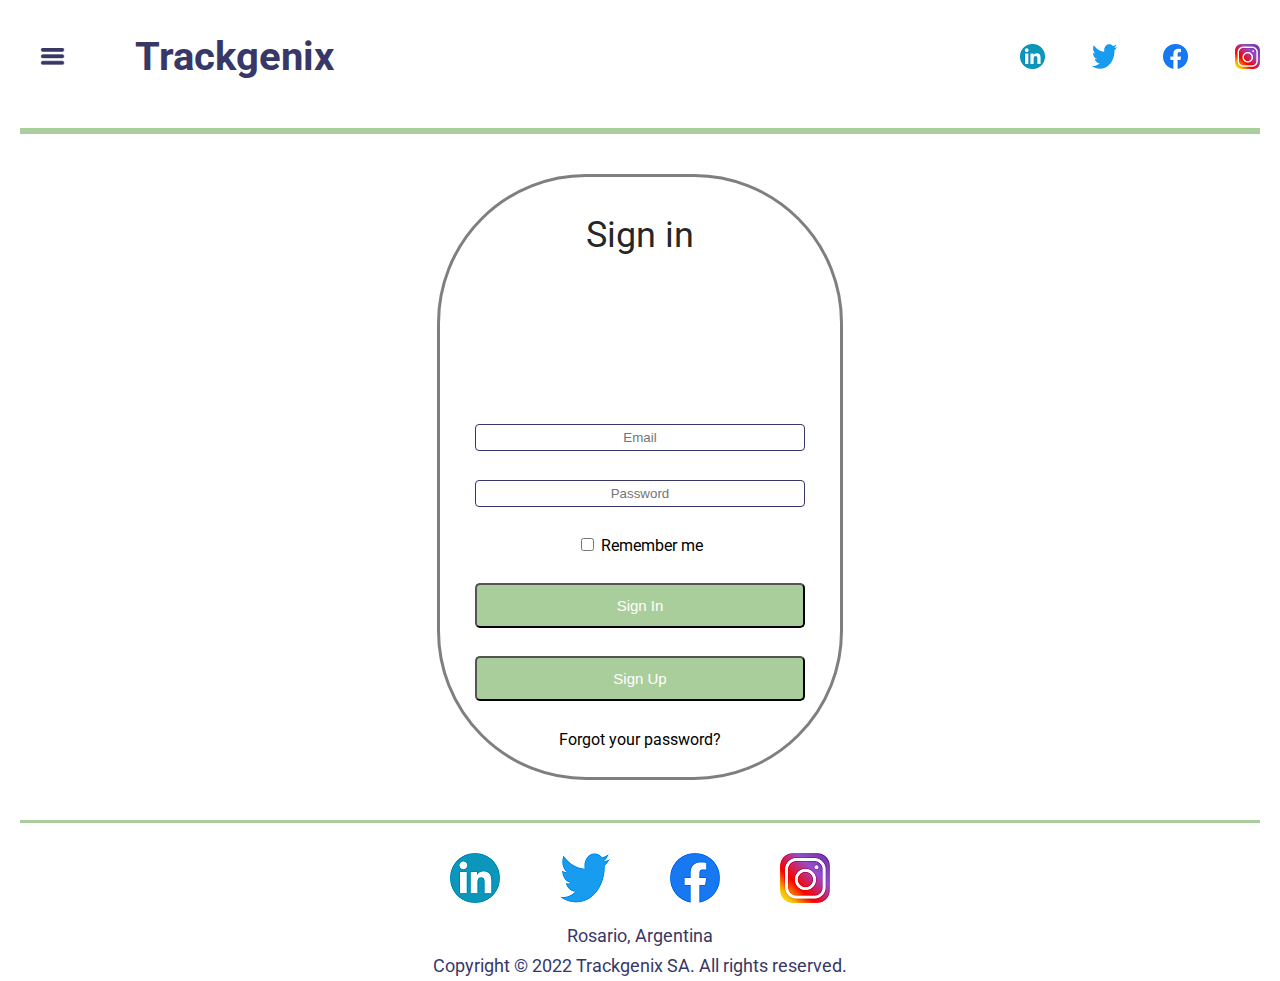
<file: Semana-07/views/login.html>
<!DOCTYPE html>
<html lang="en">

<head>
    <meta charset="UTF-8">
    <meta http-equiv="X-UA-Compatible" content="IE=edge">
    <meta name="viewport" content="width=device-width, initial-scale=1.0">
    <title>Semana Siete</title>
    <link rel="stylesheet" href="../styles/reset.css">
    <link rel="stylesheet" href="../styles/login.css">
    <link rel="stylesheet" href="../styles/header.css">
    <link rel="stylesheet" href="../styles/footer.css">
    <script src="../javascript/login.js"></script>
    <link rel="stylesheet" href="https://fonts.googleapis.com/css?family=Roboto">
</head>

<body>
    <header>
        <div class="menu-burguer">
            <img src="../assets/hamburguer.png">
            <h1>
                <a href="./index.html">Trackgenix</a>
            </h1>
        </div>
        <nav>
            <ul class="social-media">
                <li>
                    <a href="https://www.linkedin.com/in/radium-rocket/" target="_blank">
                        <img class="photo" src="../assets/linkedin-logo1.png">
                    </a>
                </li>
                <li>
                    <a href="https://twitter.com/radiumrocket" target="_blank">
                        <img class="photo" src="../assets/twitter-logo1.png">
                    </a>
                </li>
                <li>
                    <a href="https://www.facebook.com/radiumrocket?_rdc=1&_rdr" target="_blank">
                        <img class="photo" src="../assets/facebook-logo1.png">
                    </a>
                </li>
                <li>
                    <a href="https://www.instagram.com/radium.rocket/" target="_blank">
                        <img class="photo" src="../assets/instagram-logo1.png">
                    </a>
                </li>
            </ul>
        </nav>
    </header>
    <div class="fakehr"></div>
    <main>
        <section>
            <h2>
                Sign in
            </h2>
            <form>
                <div class="email">
                    <input type="text" name="email" id="mail" placeholder="Email">
                    <p id="emailInvalid"></p>
                </div>
                <div class="password">
                    <input type="password" name="password" id="pass" placeholder="Password">
                    <p id="passInvalid"></p>
                </div>
                <div class="checkbox">
                    <label>
                        <input type="checkbox" name="remember"> Remember me
                    </label>
                </div>
                <button class="sign-in" id="sign-in-js">
                    Sign In
                </button>
                <button class="sign-up">
                    <a href="./sign-up.html"> Sign Up </a>
                </button>
                <a class="forgotPass">Forgot your password?</a>
            </form>
        </section>
    </main>
    <div class="fakehr-footer"></div>
    <div class="modal-content" id="myModal">
        <div class="modal">
            <div class="modal-header">
                <span class="closeSpan">&times;</span>
                <h2 id="titleModal"></h2>
            </div>
            <div class="modal-body">
                <p id="emailPassModalText"></p>
            </div>
        </div>
    </div>
    <footer>
        <div class="conteiner-footer">
            <ul>
                <li>
                    <a href="https://www.linkedin.com/in/radium-rocket/" target="_blank">
                        <img src="../assets/linkedin-logo1.png">
                    </a>
                </li>
                <li>
                    <a href="https://twitter.com/radiumrocket" target="_blank">
                        <img src="../assets/twitter-logo1.png">
                    </a>
                </li>
                <li>
                    <a href="https://www.facebook.com/radiumrocket?_rdc=1&_rdr" target="_blank">
                        <img src="../assets/facebook-logo1.png">
                    </a>
                </li>
                <li>
                    <a href="https://www.instagram.com/radium.rocket/" target="_blank">
                        <img src="../assets/instagram-logo1.png">
                    </a>
                </li>
            </ul>
            <p>
                Rosario, Argentina
            </p>
            <p>
                Copyright © 2022 Trackgenix SA. All rights reserved.
            </p>
        </div>
    </footer>
</body>

</html>
</file>
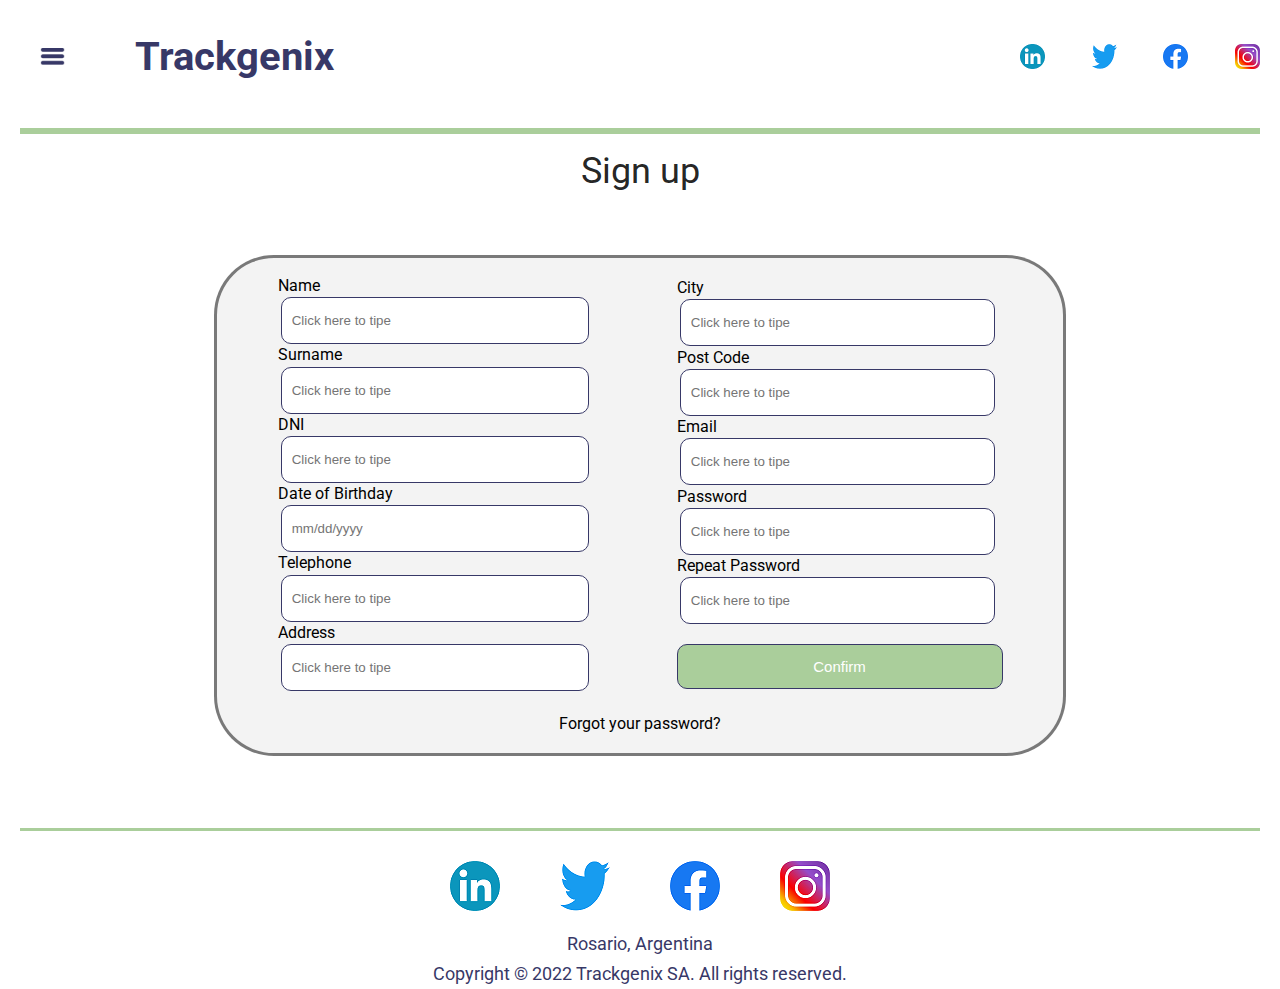
<file: Semana-07/views/sign-up.html>
<!DOCTYPE html>
<html lang="en">

<head>
    <meta charset="UTF-8">
    <meta http-equiv="X-UA-Compatible" content="IE=edge">
    <meta name="viewport" content="width=device-width, initial-scale=1.0">
    <title>Semana Siete</title>
    <link rel="stylesheet" href="../styles/reset.css">
    <link rel="stylesheet" href="../styles/header.css">
    <link rel="stylesheet" href="../styles/sign-up.css">
    <link rel="stylesheet" href="../styles/footer.css">
    <script src="../javascript/sign-up.js"></script>
    <link rel="stylesheet" href="https://fonts.googleapis.com/css?family=Roboto">
</head>

<body>
    <header>
        <div class="menu-burguer">
            <img src="../assets/hamburguer.png">
            <h1>
                <a href="./index.html">Trackgenix</a>
            </h1>
        </div>
        <nav>
            <ul class="social-media">
                <li>
                    <a href="https://www.linkedin.com/in/radium-rocket/" target="_blank">
                        <img class="photo" src="../assets/linkedin-logo1.png">
                    </a>
                </li>
                <li>
                    <a href="https://twitter.com/radiumrocket" target="_blank">
                        <img class="photo" src="../assets/twitter-logo1.png">
                    </a>
                </li>
                <li>
                    <a href="https://www.facebook.com/radiumrocket?_rdc=1&_rdr" target="_blank">
                        <img class="photo" src="../assets/facebook-logo1.png">
                    </a>
                </li>
                <li>
                    <a href="https://www.instagram.com/radium.rocket/" target="_blank">
                        <img class="photo" src="../assets/instagram-logo1.png">
                    </a>
                </li>
            </ul>
        </nav>
    </header>
    <div class="fakehr"></div>
    <main>
        <section>
            <h2 class="titleSignUp">
                Sign up
            </h2>
            <form>
                <div class="first-div">
                    <label>Name</label>
                    <input type="text" id="name" name="name" placeholder="Click here to tipe">
                    <p class="blurFocusContainer"></p>
                    <label>Surname</label>
                    <input type="text" id="lastName" name="last-name" placeholder="Click here to tipe">
                    <p class="blurFocusContainer"></p>
                    <label>DNI</label>
                    <input type="text" id="dni" name="name" placeholder="Click here to tipe">
                    <p class="blurFocusContainer"></p>
                    <label>Date of Birthday</label>
                    <input type="text" id="birthday" name="last-name" placeholder="mm/dd/yyyy">
                    <p class="blurFocusContainer"></p>
                    <label>Telephone</label>
                    <input type="tel" id="telephone" name="telephone" placeholder="Click here to tipe">
                    <p class="blurFocusContainer"></p>
                    <label>Address</label>
                    <input type="text" id="adress" name="adress" placeholder="Click here to tipe">
                    <p class="blurFocusContainer"></p>
                </div>
                <div class="second-div">
                    <label>City</label>
                    <input type="text" id="location" name="location" placeholder="Click here to tipe">
                    <div class="blurFocusContainer"></div>
                    <label>Post Code</label>
                    <input type="text" id="postCode" name="postCode" placeholder="Click here to tipe">
                    <div class="blurFocusContainer"></div>
                    <label>Email</label>
                    <input type="email" id="mail" name="email" placeholder="Click here to tipe">
                    <div class="blurFocusContainer"></div>
                    <label>Password</label>
                    <input type="password" id="password" name="password" placeholder="Click here to tipe">
                    <div class="blurFocusContainer"></div>
                    <label>Repeat Password</label>
                    <input type="password" id="repeatPassword" name="repeatPassword" placeholder="Click here to tipe">
                    <div class="blurFocusContainer"></div>
                    <button id="btnConfirm">
                        Confirm
                    </button>
                </div>
                <a>Forgot your password?</a>
            </form>
        </section>
    </main>
    <div class="fakehr-footer"></div>
    <div class="modal-content" id="myModal">
        <div class="modal">
            <div class="modal-header">
                <span class="closeSpan">&times;</span>
                <h2 id="titleModal"></h2>
            </div>
            <div class="modal-body">
                <p id="emailPassModalText"></p>
                <p class="modalText"></p>
                <p class="modalText"></p>
                <p class="modalText"></p>
                <p class="modalText"></p>
                <p class="modalText"></p>
                <p class="modalText"></p>
                <p class="modalText"></p>
                <p class="modalText"></p>
                <p class="modalText"></p>
            </div>
        </div>
    </div>
    <footer>
        <div class="conteiner-footer">
            <ul>
                <li>
                    <a href="https://www.linkedin.com/in/radium-rocket/" target="_blank">
                        <img src="../assets/linkedin-logo1.png">
                    </a>
                </li>
                <li>
                    <a href="https://twitter.com/radiumrocket" target="_blank">
                        <img src="../assets/twitter-logo1.png">
                    </a>
                </li>
                <li>
                    <a href="https://www.facebook.com/radiumrocket?_rdc=1&_rdr" target="_blank">
                        <img src="../assets/facebook-logo1.png">
                    </a>
                </li>
                <li>
                    <a href="https://www.instagram.com/radium.rocket/" target="_blank">
                        <img src="../assets/instagram-logo1.png">
                    </a>
                </li>
            </ul>
            <p>
                Rosario, Argentina
            </p>
            <p>
                Copyright © 2022 Trackgenix SA. All rights reserved.
            </p>
        </div>
    </footer>
</body>

</html>
</file>
<file: Semana-03/css/style.css>
body {
    font-family: 'Roboto', 'Helvetica Neue', sans-serif;
}

a:link,
a:visited a:active {
    text-decoration: none;
}

aside {
    float: left;
    width: 220px;
    height: 100%;
    left: 0px;
    top: 0px;
    padding: 7px;
    margin-top: 0;
    position: fixed;
}

.h2-sidebar {
    margin-left: 10px;
    margin-top: 10px;
    margin-bottom: 0;
    font-family: 'Roboto';
    font-style: normal;
    font-weight: 700;
    font-size: 32px;
    line-height: 37px;
    color: #373867;
}

.line-green {
    width: 78px;
    height: 2px;
    background-color: #AACE9B;
    margin-top: 0;
    margin-left: 12px;
    margin-bottom: 20px;
}

.line-get-in-touch {
    width: 175px;
    height: 2px;
    background-color: #AACE9B;
    margin-top: 0;
    margin-left: 13px;
    margin-bottom: 20px;
}

.list-sidebar {
    left: 6.08%;
    right: 80.54%;
    top: 22.63%;
    bottom: 75.31%;
    font-family: 'Roboto';
    font-style: normal;
    font-weight: 400;
    font-size: 12.7141px;
    line-height: 15px;
    display: flex;
    align-items: center;
    padding-top: 20px;
    padding-right: 0;
    padding-bottom: 20px;
    padding-left: 0;
}

.line-long {
    width: 220px;
    height: 2px;
    background-color: #555553;
    padding-top: 0;
    box-shadow: 0.2px, 0.2px;
    margin-bottom: 5px;
}

.last-line-long {
    width: 220px;
    height: 2px;
    background-color: #555553;
    padding-top: 0;
    box-shadow: 0.2px, 0.2px;
    margin-bottom: 30px;
}

.text-get-in-touch {
    font-family: 'Roboto';
    font-style: normal;
    font-weight: 400;
    font-size: 14px;
    line-height: 19px;
    margin-bottom: 20px;
    margin-top: 30px;
}

.info-contact {
    margin-top: 17px;
    display: inline-block;
    width: 256px;
}

.icon {
    display: block;
    width: max-content;
    padding: 8px;
    font-size: 14px;
}

.icon img {
    width: 20px;
    height: 20px;
    vertical-align: middle;
}

.icon p {
    width: 200px;
    display: inline-block;
    vertical-align: middle;
}

a {
    color: black;
}

a:hover {
    color: #46A37C;
}

header {
    position: absolute;
    width: 1110px;
    height: 100px;
    left: 220px;
    top: 0;
}

h1 {
    font-style: normal;
    font-weight: 700;
    font-size: 40px;
    line-height: 47px;
    margin-left: 30px;
    margin-top: 10px;
    display: flex;
    align-items: flex-end;
    color: #373867;
}

.ul-header {
    position: absolute;
    top: 0;
    right: 0;
}

.social-media {
    display: inline-block;
    width: 4%;
    list-style: square;
    list-style: none;
    padding: 10px;
    float: right;
    margin-left: 22px;
    margin-right: 22px;
    margin-top: 5px;
}

.photo {
    width: 220%;
    height: 220%;
}

.fakehr {
    width: 99%;
    height: 3px;
    background-color: #AACE9B;
    margin-left: 30px;
    margin-top: 15px;
}

main {
    margin-top: 100px;
    margin-left: 250px;
}

.section-i-am-trackgenix {
    display: inline-block;
}

.section-i-am-trackgenix h2 {
    font-family: 'Roboto';
    font-style: normal;
    font-weight: 700;
    font-size: 48px;
    line-height: 56px;
    color: #373867;
    line-height: 56px;
    margin-bottom: 15px;
    margin-left: 5px;
    margin-top: 5px;
}

.section-i-am-trackgenix h3 {
    font-family: 'Roboto';
    font-style: normal;
    font-weight: 400;
    font-size: 20px;
    line-height: 23px;
    color: #373867;
    line-height: 23px;
    margin-bottom: 10px;
    margin-left: 5px;
}

.section-i-am-trackgenix p {
    font-family: 'Roboto';
    font-style: normal;
    font-weight: 400;
    font-size: 15px;
    line-height: 24px;
    color: #373867;
    line-height: 24px;
    padding: 5px;
    margin-bottom: 20px;
    margin-left: 5px;
}

.section-i-am-trackgenix img {
    float: right;
    width: 500px;
    height: 300px;
    padding: 5px 2px 15px 0;
}

.button-learn-more {
    background: #FFFFFF;
    border: 3px solid #AACE9B;
    box-sizing: border-box;
    border-radius: 5px;
    font-family: 'Roboto';
    font-style: normal;
    font-weight: 800;
    font-size: 15px;
    line-height: 18px;
    text-align: center;
    color: #AACE9B;
    padding: 5px 30px 5px;
    margin-left: 5px;
}

.fakehr1 {
    width: 100%;
    height: 1px;
    background-color: #5e5f5d;
    margin-top: 10px;
    margin-bottom: 15px;
}

.title-features {
    font-family: 'Roboto';
    font-style: normal;
    font-weight: 400;
    font-size: 26px;
    font-weight: bold;
    line-height: 23px;
    color: #373867;
    margin-bottom: 10px;
    margin-top: 10px;
    margin-left: 5px;
}

.div-features {
    display: inline-block;
    width: 40%;
    vertical-align: middle;
    margin: 30px;
    padding: 15px;
}

.img-rhombus {
    display: inline-block;
    width: 120px;
    height: 120px;
    margin: 15px;
    overflow: hidden;
    border-radius: 3px;
    transform: rotate(45deg);
    -ms-transform: rotate(45deg);
    -webkit-transform: rotate(45deg);
    position: relative;
    -webkit-box-shadow: 0px 0px 3px 3px rgba(0, 0, 0, .05);
    box-shadow: 0px 0px 3px 3px rgba(0, 0, 0, .05);
    vertical-align: middle;
}

.img-rhombus img {
    transform: rotate(-45deg);
    padding: 10px;
}

.text-features {
    display: inline-block;
    width: 50%;
    margin: 0 10px 10px 20px;
    padding: 0 15px 15px 15px;
    vertical-align: middle;
}

.text-features h4 {
    font-family: 'Roboto';
    font-style: normal;
    font-weight: 700;
    font-size: 20px;
    line-height: 16px;
    display: flex;
    align-items: center;
    color: #373867;
    text-align: center;
    padding: 0 15px 15px 15px;
    margin: 0 10px 10px 20px;
    vertical-align: middle;
}

.why-choose-us {
    display: inline-block;
    width: 100%;
    height: 450px;
}

.why-choose-us h4 {
    font-family: 'Roboto';
    font-style: normal;
    font-weight: 400;
    font-size: 26px;
    font-weight: bold;
    line-height: 23px;
    color: #373867;
    margin-bottom: 10px;
    margin-top: 10px;
    margin-left: 5px;
}

.div-why-choose-us {
    display: inline-block;
    width: 20%;
    margin: 5px;
    padding: 15px;
}

.div-why-choose-us1 {
    display: inline-block;
    width: 22%;
    margin: 5px;
    padding: 15px;
}

.div-why-choose-us1 img {
    width: 255px;
    height: 248px;
}

.why-choose-us h5 {
    font-family: 'Roboto';
    font-style: normal;
    font-weight: 700;
    font-size: 18px;
    line-height: 16px;
    text-align: left;
    color: #373867;
    margin-top: 10px;
    margin-bottom: 10px;
}

.why-choose-us p {
    font-family: 'Roboto';
    font-style: normal;
    font-weight: 400;
    font-size: 12px;
    line-height: 14px;
    color: #373867;
    margin-bottom: 5px;
}

.fakehr2 {
    display: inline-block;
    height: 360px;
    margin: 0px -15px -5px 15px;
    border-left: 1px solid black;
}

.fakehr2b {
    display: inline-block;
    height: 360px;
    margin: 0px -15px -5px -1px;
    border-left: 1px solid black;
}

.form {
    display: inline-block;
    width: 1050px;
    height: 370px;
}

.form h5 {
    font-family: 'Roboto';
    font-style: normal;
    font-weight: 400;
    font-size: 26px;
    font-weight: bold;
    line-height: 23px;
    color: #373867;
    margin-bottom: 25px;
    margin-top: 10px;
    margin-left: 5px;
}

.email-and-name {
    display: inline-block;
    width: 1050px;
}

.name {
    padding: 10px 12px 10px 5px;
    border: 1px solid #373867;
    box-sizing: border-box;
    border-radius: 4px;
    width: 520px;
    margin-bottom: 10px;
    margin-left: 5px;
}

.email {
    padding: 10px 12px;
    border: 1px solid #373867;
    box-sizing: border-box;
    border-radius: 4px;
    width: 520px;
    margin-bottom: 10px;
    float: right;
}

.contact-area {
    padding: 10px 12px 10px 5px;
    border: 1px solid #373867;
    box-sizing: border-box;
    border-radius: 4px;
    width: 520px;
    margin-bottom: 10px;
    margin-left: 5px;
    margin-top: 10px;
}

.message {
    padding: 10px 12px 10px 5px;
    border: 1px solid #373867;
    box-sizing: border-box;
    border-radius: 4px;
    width: 1045px;
    height: 130px;
    margin-bottom: 10px;
    margin-left: 5px;
    margin-top: 10px;
}

.button-form {
    display: inline-block;
    width: 450px;
}

.button-send-message-reset {
    width: 190px;
    height: 45px;
    background: #AACE9B;
    border-radius: 5px;
    margin-left: 5px;
    font-family: 'Roboto';
    font-style: normal;
    font-weight: 500;
    font-size: 15px;
    line-height: 19px;
    color: #373867;
}

.our-history {
    display: inline-block;
    width: 1050px;
    height: 650px;
}

.our-history h5 {
    font-family: 'Roboto';
    font-style: normal;
    font-weight: 400;
    font-size: 26px;
    font-weight: bold;
    line-height: 23px;
    color: #373867;
    margin-top: 10px;
    margin-left: 5px;
    margin-bottom: 2px;
}

.line-our-history {
    width: 125px;
    height: 0px;
    border: 1px solid #000000;
    margin-bottom: 20px;
    margin-left: 7px;
}

.our-history h6 {
    font-family: 'Roboto';
    font-style: normal;
    font-weight: 700;
    font-size: 19px;
    line-height: 22px;
    color: #373867;
    margin-left: 5px;
    margin-bottom: 5px;
}

.text-our-beginings {
    font-family: 'Roboto';
    font-style: normal;
    font-weight: 400;
    font-size: 14px;
    line-height: 20px;
    display: flex;
    align-items: center;
    color: #373867;
    margin-left: 5px;
    margin-bottom: 20px;
}

.div-crucial-moments {
    display: inline-block;
    width: 1050px;
    height: 250px;
}

.div-crucial-moments img {
    width: 250px;
    height: 150px;
    float: left;
    margin-top: 20px;
    margin-right: 10px;
}

.div-crucial-moments p {
    font-family: 'Roboto';
    font-style: normal;
    font-weight: 400;
    font-size: 15px;
    line-height: 20px;
    color: #373867;
    margin-top: 55px;
    margin-left: 20px;
    text-align: center;
}

.div-crucial-moments2 {
    display: inline-block;
    width: 1050px;
    height: 250px;
}

.div-crucial-moments2 img {
    width: 250px;
    height: 150px;
    float: right;
}

.div-crucial-moments2 p {
    font-family: 'Roboto';
    font-style: normal;
    font-weight: 400;
    font-size: 15px;
    line-height: 20px;
    color: #373867;
    margin-top: 35px;
    margin-left: 5px;
    margin-right: 10px;
    text-align: center;
}

.section-products-features-business {
    display: inline-block;
    width: 1050px;
    height: 115px;
    margin-top: 25px;
}

.section-products-features-business h6 {
    font-family: 'Roboto';
    font-style: normal;
    font-weight: 400;
    font-size: 20px;
    line-height: 23px;
    display: flex;
    align-items: center;
    color: #373867;
    margin-bottom: 10px;
}

.section-products-features-business li {
    font-family: 'Roboto';
    font-style: normal;
    font-weight: 700;
    font-size: 14px;
    line-height: 16px;
    color: #373867;
}

ol {
    margin-left: 15px;
}

.div-products {
    display: inline-block;
    margin-left: 5px;
    margin-right: 130px;
}

.div-business {
    display: inline-block;
    margin-left: 130px;
    margin-right: 130px;
}

.div-support {
    display: inline-block;
    margin-left: 130px;
    margin-right: 130px;
}

.fakehr-footer {
    width: 100%;
    height: 3px;
    background-color: #AACE9B;
    margin-top: 10px;
    margin-bottom: 15px;
}

footer {
    margin-top: 100px;
    margin-left: 250px;
}

.footer-img {
    display: inline-block;
    margin-left: 360px;
    margin-right: 300px;
}

.social-media-footer {
    display: inline-block;
    width: 4%;
    list-style: square;
    list-style: none;
    padding: 10px;
    margin-left: 22px;
    margin-right: 22px;
    margin-top: 5px;
}

footer p {
    text-align: center;
    padding: 10px;
    font-family: 'Roboto';
    font-style: normal;
    font-weight: 400;
    font-size: 12px;
    line-height: 14px;
    text-align: center;
    color: #373867;
}
</file>
<file: Semana-04/css/style.css>
body {
    font-family: 'Roboto', 'Helvetica Neue', sans-serif;
    margin-left: 20px;
    margin-right: 20px;
}

a:link,
a:visited a:active {
    text-decoration: none;
}

.fakehr {
    border-bottom: 6px solid #AACE9B;
    margin-top: 15px;
    margin-bottom: 15px;
}

.fakehr1 {
    border: 1px solid #000000;
    margin-top: 30px;
    margin-bottom: 30px;
}

.fakehr-footer {
    width: 100%;
    height: 3px;
    background-color: #AACE9B;
    margin-top: 10px;
    margin-bottom: 15px;
}

@media (min-width: 440px) {
    .fakehr2 {
        display: none;
    }
}

@media (min-width: 768px) {
    .fakehr3 {
        display: flex;
        height: 320px;
        margin: 7px 15px 5px 15px;
        border-left: 1px solid black;
        flex-wrap: wrap;
        justify-content: space-between;
    }
}

@media (min-width: 1440px) {
    .fakehr {
        margin-left: 320px;
        width: 100%;
    }
}
</file>
<file: Semana-04/css/aside.css>
aside {
    display: flex;
    position: fixed;
    width: 310px;
    height: 100%;
}

.h2-sidebar {
    margin-top: 10px;
    font-style: normal;
    font-weight: 700;
    font-size: 32px;
    line-height: 37px;
    color: #373867;
    text-decoration: underline;
}

.list-sidebar {
    font-style: normal;
    font-weight: 400;
    font-size: 12.7141px;
    line-height: 15px;
    margin: 15px 0 15px 0;
}

.line-long {
    width: 220px;
    height: 2px;
    background-color: #555553;
    box-shadow: 0.2px, 0.2px;
    margin-bottom: 5px;
}

.last-line-long {
    width: 220px;
    height: 2px;
    background-color: #555553;
    box-shadow: 0.2px, 0.2px;
    margin-bottom: 30px;
}

.text-get-in-touch {
    font-style: normal;
    font-weight: 400;
    font-size: 14px;
    line-height: 19px;
    margin-bottom: 20px;
    margin-top: 30px
}

.info-contact {
    margin-top: 17px;
    display: inline-block;
    width: 256px;
}

.icon {
    display: block;
    width: max-content;
    padding: 8px;
    font-size: 14px;
}

.icon img {
    width: 20px;
    height: 20px;
    vertical-align: middle;
}

.icon p {
    width: 200px;
    display: inline-block;
    vertical-align: middle;
}

a {
    color: black;
}

a:hover {
    color: #46A37C;
}

@media (min-width: 440px) {
    aside {
        display: none;
    }
}

@media (min-width: 1440px) {
    aside {
        display: block;
    }
}
</file>
<file: Semana-04/css/footer.css>
footer {
    width: 100%;
}

.conteiner-footer {
    display: flex;
    flex-direction: column;
}

footer ul {
    width: 100%;
    display: flex;
    justify-content: center;
    align-items: center;
}

footer li {
    display: flex;
    margin: 15px 30px;
}

footer p {
    width: 100%;
    font-style: normal;
    font-weight: 400;
    font-size: 18px;
    line-height: 30px;
    text-align: center;
    color: #373867;
}

@media (min-width: 1440px) {
    footer {
        margin-left: 320px;
    }
}
</file>
<file: Semana-04/css/header.css>
header {
    display: flex;
    width: 100%;
    justify-content: space-between;
    align-items: center;
    flex-wrap: wrap;
    flex-direction: row;
}

.menu-burguer {
    display: flex;
    align-items: center;
    justify-content: space-between;
    padding-top: 33px;
    padding-bottom: 33px;
}

.menu-burguer img {
    width: 25px;
    height: 25px;
    margin-left: 20px;
    margin-right: 70px;
    align-items: flex-start;
}

h1 {
    width: 210px;
    height: 47px;
    font-style: normal;
    font-weight: 700;
    font-size: 40px;
    line-height: 47px;
    color: #373867;
    text-align: center;
    display: flex;
    align-items: flex-end;
}

nav {
    width: 240px;
    height: 40px;
    margin-left: 110px;
    justify-content: space-between;
    align-items: center;
    padding-top: 15px;
}

.social-media {
    width: 195px;
    height: 20px;
    justify-content: space-between;
    display: flex;
}

.photo {
    width: 25px;
    height: 25px;
}

@media (min-width: 1440px) {
    header {
        margin-left: 320px;
    }
}
</file>
<file: Semana-04/css/main.css>
main {
    width: 100%;
}

.section-i-am-trackgenix {
    width: 100%;
    display: flex;
    padding-bottom: 10px;
    justify-content: space-around;
    flex-wrap: wrap-reverse;
    align-items: center;
}

.section-i-am-trackgenix img {
    width: 350px;
    height: 260px;
    margin-bottom: 25px;
}

.conteiner-text {
    display: flex;
    flex-direction: column;
    max-width: 40%;
    min-width: 300px;
    align-items: center;
}

.section-i-am-trackgenix h2 {
    font-style: normal;
    font-weight: 700;
    font-size: 48px;
    line-height: 56px;
    color: #373867;
    text-align: center;
    margin-top: 10px;
    width: 320px;
}

.section-i-am-trackgenix h3 {
    font-style: normal;
    font-weight: 400;
    font-size: 20px;
    line-height: 23px;
    color: #373867;
    height: 45px;
    text-align: center;
    margin-top: 10px;
}

.section-i-am-trackgenix p {
    font-style: normal;
    font-weight: 400;
    font-size: 15px;
    line-height: 24px;
    text-align: center;
    color: #373867;
    width: 317px;
    height: 146px;
    margin-top: 10px;
}

.section-i-am-trackgenix button {
    height: 46px;
    background: #FFFFFF;
    border: 3px solid #AACE9B;
    box-sizing: border-box;
    border-radius: 5px;
    margin-top: 20px;
    width: 170px;
}

.section-features {
    width: 100%;
    display: flex;
    padding-bottom: 10px;
    justify-content: space-around;
    flex-wrap: wrap;
    align-items: center;
}

.title-features {
    font-style: normal;
    font-weight: 400;
    font-size: 20px;
    line-height: 23px;
    text-align: center;
    color: #373867;
    width: 100%;
    margin-bottom: 10px;
}

.div-features {
    display: flex;
    padding: 10px;
    vertical-align: middle;
    justify-content: space-between;
    width: 40%;
    min-width: 300px;
    align-items: center;
}

.text-features {
    width: 60%;
}

.text-features h4 {
    font-style: normal;
    font-weight: 700;
    font-size: 14px;
    line-height: 16px;
    color: #373867;
    padding-bottom: 5px;
    padding-left: 15px;
}

.text-features p {
    font-style: normal;
    font-weight: 400;
    font-size: 12px;
    line-height: 14px;
    color: #373867;
    padding-bottom: 5px;
    padding-left: 15px;
}

.img-rhombus {
    width: 100px;
    height: 100px;
    overflow: hidden;
    border-radius: 3px;
    transform: rotate(45deg);
    -ms-transform: rotate(45deg);
    -webkit-transform: rotate(45deg);
    -webkit-box-shadow: 0px 0px 3px 3px rgba(0, 0, 0, .05);
    box-shadow: 0px 0px 3px 3px rgba(0, 0, 0, .05);
    margin: 15px;
}

.img-rhombus img {
    transform: rotate(-45deg);
}

.why-choose-us {
    display: flex;
    justify-content: space-around;
    flex-wrap: wrap;
    align-items: center;
    width: 100%;
}

.why-choose-us h4 {
    font-style: normal;
    font-weight: 400;
    font-size: 26px;
    font-weight: bold;
    line-height: 23px;
    color: #373867;
    text-align: center;
    width: 100%;
    margin: 0 0 20px 0;
}

.div-why-choose-us {
    display: flex;
    justify-content: space-around;
    width: 40%;
    min-width: 300px;
    margin: 10px;
    flex-direction: column;
    align-items: center;
}

.div-why-choose-us img {
    width: 350px;
    height: 230px;
}

.why-choose-us h5 {
    font-style: normal;
    font-weight: 700;
    font-size: 14px;
    line-height: 16px;
    text-align: center;
    color: #373867;
    margin: 15px 0 5px 0;
}

.why-choose-us p {
    font-style: normal;
    font-weight: 400;
    font-size: 12px;
    line-height: 14px;
    text-align: center;
    color: #373867;
}

.contact h5 {
    font-style: normal;
    font-weight: 400;
    font-size: 26px;
    font-weight: bold;
    line-height: 23px;
    color: #373867;
    text-align: center;
    margin-bottom: 20px;
    width: 100%;
}

form {
    display: flex;
    flex-wrap: wrap;
    justify-content: flex-start;
    width: 100%;
}

.name {
    padding: 5px;
    border: 1px solid #373867;
    box-sizing: border-box;
    border-radius: 4px;
    width: 50%;
    min-width: 360px;
    margin-bottom: 5px;
}

.email {
    padding: 5px;
    border: 1px solid #373867;
    box-sizing: border-box;
    border-radius: 4px;
    width: 50%;
    min-width: 360px;
    margin-bottom: 5px;
}

.contact-area {
    padding: 5px;
    border: 1px solid #373867;
    box-sizing: border-box;
    border-radius: 4px;
    width: 50%;
    min-width: 360px;
    margin-bottom: 5px;
}

.message {
    padding: 10px 12px 10px 5px;
    border: 1px solid #373867;
    box-sizing: border-box;
    border-radius: 4px;
    width: 100%;
    height: 130px;
}

.button-form {
    display: flex;
    width: 400px;
    align-items: flex-start;
}

.button-send-message-reset {
    font-style: normal;
    font-weight: 500;
    font-size: 15px;
    line-height: 19px;
    color: #373867;
    width: 160px;
    height: 45px;
    background: #AACE9B;
    border-radius: 5px;
    margin-right: 5px;
    margin-top: 5px;
}

.our-history {
    display: flex;
    width: 100%;
    flex-direction: column;
    align-items: center;
    text-align: center;
    justify-content: space-around;
}

.our-history h5 {
    font-style: normal;
    font-weight: 400;
    font-size: 20px;
    line-height: 23px;
    text-align: center;
    color: #373867;
    text-decoration: underline;
    width: 100%;
    margin-bottom: 15px;
}

.our-history h6 {
    font-style: normal;
    font-weight: 700;
    font-size: 14px;
    line-height: 16px;
    color: #373867;
    margin-bottom: 10px;
}

.our-history p {
    font-style: normal;
    font-weight: 400;
    font-size: 12px;
    line-height: 14px;
    color: #373867;
    margin-bottom: 5px;
}

.conteiner-crucial {
    width: 100%;
}

.div-crucial-moments {
    display: flex;
    flex-wrap: wrap;
    justify-content: space-around;
    width: 100%;
}

.div-crucial-moments img {
    width: 350px;
    height: 150px;
}

.div-crucial-moments p {
    font-style: normal;
    font-weight: 400;
    font-size: 12px;
    line-height: 14px;
    text-align: center;
    color: #373867;
    width: 600px;
    margin-top: 10px;
    flex-grow: 1;
    align-self: center;
    margin-left: 30px;
}

.div-crucial-moments2 {
    display: flex;
    flex-wrap: wrap-reverse;
    justify-content: space-around;
    width: 100%;
}

.div-crucial-moments2 img {
    width: 350px;
    height: 150px;
}

.div-crucial-moments2 p {
    font-style: normal;
    font-weight: 400;
    font-size: 12px;
    line-height: 14px;
    color: #373867;
    width: 600px;
    flex-grow: 1;
    align-self: center;
    margin-left: 30px;
}

.list-order {
    display: flex;
    flex-wrap: wrap;
    justify-content: center;
}

.list-order div {
    display: inline-block;
    width: 33%;
}

.list-order h6 {
    font-style: normal;
    font-weight: 400;
    font-size: 20px;
    line-height: 23px;
    text-align: center;
    color: #373867;
    margin-bottom: 10px;
}

.list-order ol {
    list-style: decimal inside;
    font-style: normal;
    font-weight: 700;
    font-size: 14px;
    line-height: 16px;
    text-align: center;
    color: #373867;
    margin-bottom: 20px;
}

.list-order li a:hover {
    background-color: #aace9b;
}

@media (min-width: 440px) {
    .name {
        width: 100%;
    }

    .email {
        width: 100%;
    }

    .contact-area {
        width: 100%;
    }
    
    .div-crucial-moments p {
        width: 100%;
        margin-left: 0px;
    }
    
    .div-crucial-moments2 p {
        width: 100%;
        margin-left: 0px;
        margin-top: 10px;
    }

    .list-order {
        flex-direction: column;
        align-items: center;
    }
}

@media (min-width: 768px) {
    .name {
        width: 50%;
    }

    .email {
        width: 50%;
    }

    .contact-area {
        width: 50%;
    }

    .div-crucial-moments {
        width: 100%;
        justify-content: space-around;
    }

    .div-crucial-moments2 {
        width: 100%;
        justify-content: space-around;
    }

    .div-crucial-moments p {
        width: 40%;
        font-size: 16px;
        margin-left: 15px;
        line-height: 20px;
    }

    .div-crucial-moments2 p {
        width: 40%;
        font-size: 16px;
        margin: 10px;
        line-height: 20px;
    }

    .list-order {
        flex-direction: row;
    }
}

@media (min-width: 1440px) {
    main {
        margin-left: 320px;
    }

    .section-i-am-trackgenix img {
        width: 550px;
        height: 480px;
        margin-bottom: 10px;
        margin-top: 10px;
    }

    .div-why-choose-us {
        display: flex;
        flex: wrap;
        width: 22%;
        justify-content: space-around;
    }

    .div-why-choose-us img {
        width: 100%;
        max-width: 350px;
        height: 200px;
        justify-content: space-around;
    }

    .fakehr2 {
        display: inline-block;
        height: 330px;
        border-left: 1px solid black;
    }

    .fakehr3 {
        display: inline-block;
        height: 330px;
        border-left: 0.5px solid black;
    }

    .our-history h5 {
        font-size: 20px;
    }

    .our-history h6 {
        font-size: 18px;
        margin-top: 10px;
    }

    .our-history p {
        font-size: 16px;
        line-height: 18px;
        margin-bottom: 10px;
    }

    .conteiner-crucial {
        width: 100%;
        justify-content: center;
    }

    .div-crucial-moments {
        width: 100%;
        justify-content: space-around;
    }

    .div-crucial-moments2 {
        width: 100%;
        justify-content: space-around;
    }

    .div-crucial-moments p {
        width: 60%;
        font-size: 16px;
        margin-left: 15px;
        line-height: 20px;
    }

    .div-crucial-moments2 p {
        width: 60%;
        font-size: 16px;
        margin: 10px;
        line-height: 20px;
    }

    .list-order {
        flex-direction: row;
    }
}
</file>
<file: Semana-06/styles/style.css>
body {
    font-family: 'Roboto', 'Helvetica Neue', sans-serif;
    margin-left: 20px;
    margin-right: 20px;
}

a:link,
a:visited a:active {
    text-decoration: none;
}

.fakehr {
    border-bottom: 6px solid #AACE9B;
    margin-top: 15px;
    margin-bottom: 15px;
}

.fakehr1 {
    border: 1px solid #000000;
    margin-top: 30px;
    margin-bottom: 30px;
}

.fakehr-footer {
    width: 100%;
    height: 3px;
    background-color: #AACE9B;
    margin-top: 10px;
    margin-bottom: 15px;
}

@media (min-width: 440px) {
    .fakehr2 {
        display: none;
    }
}

@media (min-width: 768px) {
    .fakehr3 {
        display: flex;
        height: 320px;
        margin: 7px 15px 5px 15px;
        border-left: 1px solid black;
        flex-wrap: wrap;
        justify-content: space-between;
    }
}

@media (min-width: 1440px) {
    .fakehr {
        margin-left: 320px;
        width: 100%;
    }
}
</file>
<file: Semana-06/styles/aside.css>
aside {
    display: flex;
    position: fixed;
    width: 310px;
    height: 100%;
}

.h2-sidebar {
    margin-top: 10px;
    font-style: normal;
    font-weight: 700;
    font-size: 32px;
    line-height: 37px;
    color: #373867;
    text-decoration: underline;
}

.list-sidebar {
    font-style: normal;
    font-weight: 400;
    font-size: 12.7141px;
    line-height: 15px;
    margin: 15px 0 15px 0;
}

.line-long {
    width: 220px;
    height: 2px;
    background-color: #555553;
    box-shadow: 0.2px, 0.2px;
    margin-bottom: 5px;
}

.last-line-long {
    width: 220px;
    height: 2px;
    background-color: #555553;
    box-shadow: 0.2px, 0.2px;
    margin-bottom: 30px;
}

.text-get-in-touch {
    font-style: normal;
    font-weight: 400;
    font-size: 14px;
    line-height: 19px;
    margin-bottom: 20px;
    margin-top: 30px
}

.info-contact {
    margin-top: 17px;
    display: inline-block;
    width: 256px;
}

.icon {
    display: block;
    width: max-content;
    padding: 8px;
    font-size: 14px;
}

.icon img {
    width: 20px;
    height: 20px;
    vertical-align: middle;
}

.icon p {
    width: 200px;
    display: inline-block;
    vertical-align: middle;
}

a {
    color: black;
}

a:hover {
    color: #46A37C;
}

@media (min-width: 440px) {
    aside {
        display: none;
    }
}

@media (min-width: 1440px) {
    aside {
        display: block;
    }
}
</file>
<file: Semana-06/styles/footer.css>
footer {
    width: 100%;
}

.conteiner-footer {
    display: flex;
    flex-direction: column;
}

footer ul {
    width: 100%;
    display: flex;
    justify-content: center;
    align-items: center;
}

footer li {
    display: flex;
    margin: 15px 30px;
}

footer p {
    width: 100%;
    font-style: normal;
    font-weight: 400;
    font-size: 18px;
    line-height: 30px;
    text-align: center;
    color: #373867;
}

@media (min-width: 1440px) {
    footer {
        margin-left: 320px;
    }
}
</file>
<file: Semana-06/styles/header.css>
header {
    display: flex;
    width: 100%;
    justify-content: space-between;
    align-items: center;
    flex-wrap: wrap;
    flex-direction: row;
}

.menu-burguer {
    display: flex;
    align-items: center;
    justify-content: space-between;
    padding-top: 33px;
    padding-bottom: 33px;
}

.menu-burguer img {
    width: 25px;
    height: 25px;
    margin-left: 20px;
    margin-right: 70px;
    align-items: flex-start;
}

h1 {
    width: 210px;
    height: 47px;
    font-style: normal;
    font-weight: 700;
    font-size: 40px;
    line-height: 47px;
    color: #373867;
    text-align: center;
    display: flex;
    align-items: flex-end;
}

nav {
    width: 240px;
    height: 40px;
    margin-left: 110px;
    justify-content: space-between;
    align-items: center;
    padding-top: 15px;
}

.social-media {
    width: 195px;
    height: 20px;
    justify-content: space-between;
    display: flex;
}

.photo {
    width: 25px;
    height: 25px;
}

@media (min-width: 1440px) {
    header {
        margin-left: 320px;
    }
}
</file>
<file: Semana-06/styles/main.css>
main {
    width: 100%;
}

.section-i-am-trackgenix {
    width: 100%;
    display: flex;
    padding-bottom: 10px;
    justify-content: space-around;
    flex-wrap: wrap-reverse;
    align-items: center;
}

.section-i-am-trackgenix img {
    width: 350px;
    height: 260px;
    margin-bottom: 25px;
}

.conteiner-text {
    display: flex;
    flex-direction: column;
    max-width: 40%;
    min-width: 300px;
    align-items: center;
}

.section-i-am-trackgenix h2 {
    font-style: normal;
    font-weight: 700;
    font-size: 48px;
    line-height: 56px;
    color: #373867;
    text-align: center;
    margin-top: 10px;
    width: 320px;
}

.section-i-am-trackgenix h3 {
    font-style: normal;
    font-weight: 400;
    font-size: 20px;
    line-height: 23px;
    color: #373867;
    height: 45px;
    text-align: center;
    margin-top: 10px;
}

.section-i-am-trackgenix p {
    font-style: normal;
    font-weight: 400;
    font-size: 15px;
    line-height: 24px;
    text-align: center;
    color: #373867;
    width: 317px;
    height: 146px;
    margin-top: 10px;
}

.section-i-am-trackgenix button {
    height: 46px;
    background: #FFFFFF;
    border: 3px solid #AACE9B;
    box-sizing: border-box;
    border-radius: 5px;
    margin-top: 20px;
    width: 170px;
}

.section-features {
    width: 100%;
    display: flex;
    padding-bottom: 10px;
    justify-content: space-around;
    flex-wrap: wrap;
    align-items: center;
}

.title-features {
    font-style: normal;
    font-weight: 400;
    font-size: 20px;
    line-height: 23px;
    text-align: center;
    color: #373867;
    width: 100%;
    margin-bottom: 10px;
}

.div-features {
    display: flex;
    padding: 10px;
    vertical-align: middle;
    justify-content: space-between;
    width: 40%;
    min-width: 300px;
    align-items: center;
}

.text-features {
    width: 60%;
}

.text-features h4 {
    font-style: normal;
    font-weight: 700;
    font-size: 14px;
    line-height: 16px;
    color: #373867;
    padding-bottom: 5px;
    padding-left: 15px;
}

.text-features p {
    font-style: normal;
    font-weight: 400;
    font-size: 12px;
    line-height: 14px;
    color: #373867;
    padding-bottom: 5px;
    padding-left: 15px;
}

.img-rhombus {
    width: 100px;
    height: 100px;
    overflow: hidden;
    border-radius: 3px;
    transform: rotate(45deg);
    -ms-transform: rotate(45deg);
    -webkit-transform: rotate(45deg);
    -webkit-box-shadow: 0px 0px 3px 3px rgba(0, 0, 0, .05);
    box-shadow: 0px 0px 3px 3px rgba(0, 0, 0, .05);
    margin: 15px;
}

.img-rhombus img {
    transform: rotate(-45deg);
}

.why-choose-us {
    display: flex;
    justify-content: space-around;
    flex-wrap: wrap;
    align-items: center;
    width: 100%;
}

.why-choose-us h4 {
    font-style: normal;
    font-weight: 400;
    font-size: 26px;
    font-weight: bold;
    line-height: 23px;
    color: #373867;
    text-align: center;
    width: 100%;
    margin: 0 0 20px 0;
}

.div-why-choose-us {
    display: flex;
    justify-content: space-around;
    width: 40%;
    min-width: 300px;
    margin: 10px;
    flex-direction: column;
    align-items: center;
}

.div-why-choose-us img {
    width: 350px;
    height: 230px;
}

.why-choose-us h5 {
    font-style: normal;
    font-weight: 700;
    font-size: 14px;
    line-height: 16px;
    text-align: center;
    color: #373867;
    margin: 15px 0 5px 0;
}

.why-choose-us p {
    font-style: normal;
    font-weight: 400;
    font-size: 12px;
    line-height: 14px;
    text-align: center;
    color: #373867;
}

.contact h5 {
    font-style: normal;
    font-weight: 400;
    font-size: 26px;
    font-weight: bold;
    line-height: 23px;
    color: #373867;
    text-align: center;
    margin-bottom: 20px;
    width: 100%;
}

form {
    display: flex;
    flex-wrap: wrap;
    justify-content: flex-start;
    width: 100%;
}

.name {
    padding: 5px;
    border: 1px solid #373867;
    box-sizing: border-box;
    border-radius: 4px;
    width: 50%;
    min-width: 360px;
    margin-bottom: 5px;
}

.email {
    padding: 5px;
    border: 1px solid #373867;
    box-sizing: border-box;
    border-radius: 4px;
    width: 50%;
    min-width: 360px;
    margin-bottom: 5px;
}

.contact-area {
    padding: 5px;
    border: 1px solid #373867;
    box-sizing: border-box;
    border-radius: 4px;
    width: 50%;
    min-width: 360px;
    margin-bottom: 5px;
}

.message {
    padding: 10px 12px 10px 5px;
    border: 1px solid #373867;
    box-sizing: border-box;
    border-radius: 4px;
    width: 100%;
    height: 130px;
}

.button-form {
    display: flex;
    width: 400px;
    align-items: flex-start;
}

.button-send-message-reset {
    font-style: normal;
    font-weight: 500;
    font-size: 15px;
    line-height: 19px;
    color: #373867;
    width: 160px;
    height: 45px;
    background: #AACE9B;
    border-radius: 5px;
    margin-right: 5px;
    margin-top: 5px;
}

.our-history {
    display: flex;
    width: 100%;
    flex-direction: column;
    align-items: center;
    text-align: center;
    justify-content: space-around;
}

.our-history h5 {
    font-style: normal;
    font-weight: 400;
    font-size: 20px;
    line-height: 23px;
    text-align: center;
    color: #373867;
    text-decoration: underline;
    width: 100%;
    margin-bottom: 15px;
}

.our-history h6 {
    font-style: normal;
    font-weight: 700;
    font-size: 14px;
    line-height: 16px;
    color: #373867;
    margin-bottom: 10px;
}

.our-history p {
    font-style: normal;
    font-weight: 400;
    font-size: 12px;
    line-height: 14px;
    color: #373867;
    margin-bottom: 5px;
}

.conteiner-crucial {
    width: 100%;
}

.div-crucial-moments {
    display: flex;
    flex-wrap: wrap;
    justify-content: space-around;
    width: 100%;
}

.div-crucial-moments img {
    width: 350px;
    height: 150px;
}

.div-crucial-moments p {
    font-style: normal;
    font-weight: 400;
    font-size: 12px;
    line-height: 14px;
    text-align: center;
    color: #373867;
    width: 600px;
    margin-top: 10px;
    flex-grow: 1;
    align-self: center;
    margin-left: 30px;
}

.div-crucial-moments2 {
    display: flex;
    flex-wrap: wrap-reverse;
    justify-content: space-around;
    width: 100%;
}

.div-crucial-moments2 img {
    width: 350px;
    height: 150px;
}

.div-crucial-moments2 p {
    font-style: normal;
    font-weight: 400;
    font-size: 12px;
    line-height: 14px;
    color: #373867;
    width: 600px;
    flex-grow: 1;
    align-self: center;
    margin-left: 30px;
}

.list-order {
    display: flex;
    flex-wrap: wrap;
    justify-content: center;
}

.list-order div {
    display: inline-block;
    width: 33%;
}

.list-order h6 {
    font-style: normal;
    font-weight: 400;
    font-size: 20px;
    line-height: 23px;
    text-align: center;
    color: #373867;
    margin-bottom: 10px;
}

.list-order ol {
    list-style: decimal inside;
    font-style: normal;
    font-weight: 700;
    font-size: 14px;
    line-height: 16px;
    text-align: center;
    color: #373867;
    margin-bottom: 20px;
}

.list-order li a:hover {
    background-color: #aace9b;
}

@media (min-width: 440px) {
    .name {
        width: 100%;
    }

    .email {
        width: 100%;
    }

    .contact-area {
        width: 100%;
    }
    
    .div-crucial-moments p {
        width: 100%;
        margin-left: 0px;
    }
    
    .div-crucial-moments2 p {
        width: 100%;
        margin-left: 0px;
        margin-top: 10px;
    }

    .list-order {
        flex-direction: column;
        align-items: center;
    }
}

@media (min-width: 768px) {
    .name {
        width: 50%;
    }

    .email {
        width: 50%;
    }

    .contact-area {
        width: 50%;
    }

    .div-crucial-moments {
        width: 100%;
        justify-content: space-around;
    }

    .div-crucial-moments2 {
        width: 100%;
        justify-content: space-around;
    }

    .div-crucial-moments p {
        width: 40%;
        font-size: 16px;
        margin-left: 15px;
        line-height: 20px;
    }

    .div-crucial-moments2 p {
        width: 40%;
        font-size: 16px;
        margin: 10px;
        line-height: 20px;
    }

    .list-order {
        flex-direction: row;
    }
}

@media (min-width: 1440px) {
    main {
        margin-left: 320px;
    }

    .section-i-am-trackgenix img {
        width: 550px;
        height: 480px;
        margin-bottom: 10px;
        margin-top: 10px;
    }

    .div-why-choose-us {
        display: flex;
        flex: wrap;
        width: 22%;
        justify-content: space-around;
    }

    .div-why-choose-us img {
        width: 100%;
        max-width: 350px;
        height: 200px;
        justify-content: space-around;
    }

    .fakehr2 {
        display: inline-block;
        height: 330px;
        border-left: 1px solid black;
    }

    .fakehr3 {
        display: inline-block;
        height: 330px;
        border-left: 0.5px solid black;
    }

    .our-history h5 {
        font-size: 20px;
    }

    .our-history h6 {
        font-size: 18px;
        margin-top: 10px;
    }

    .our-history p {
        font-size: 16px;
        line-height: 18px;
        margin-bottom: 10px;
    }

    .conteiner-crucial {
        width: 100%;
        justify-content: center;
    }

    .div-crucial-moments {
        width: 100%;
        justify-content: space-around;
    }

    .div-crucial-moments2 {
        width: 100%;
        justify-content: space-around;
    }

    .div-crucial-moments p {
        width: 60%;
        font-size: 16px;
        margin-left: 15px;
        line-height: 20px;
    }

    .div-crucial-moments2 p {
        width: 60%;
        font-size: 16px;
        margin: 10px;
        line-height: 20px;
    }

    .list-order {
        flex-direction: row;
    }
}
</file>
<file: Semana-07/styles/style.css>
body {
    font-family: 'Roboto', 'Helvetica Neue', sans-serif;
    margin-left: 20px;
    margin-right: 20px;
}

a:link,
a:visited a:active {
    text-decoration: none;
}

.fakehr {
    border-bottom: 6px solid #AACE9B;
    margin-top: 15px;
    margin-bottom: 15px;
}

.fakehr1 {
    border: 1px solid #000000;
    margin-top: 30px;
    margin-bottom: 30px;
}

.fakehr-footer {
    width: 100%;
    height: 3px;
    background-color: #AACE9B;
    margin-top: 10px;
    margin-bottom: 15px;
}

@media (min-width: 440px) {
    .fakehr2 {
        display: none;
    }
}

@media (min-width: 768px) {
    .fakehr3 {
        display: flex;
        height: 320px;
        margin: 7px 15px 5px 15px;
        border-left: 1px solid black;
        flex-wrap: wrap;
        justify-content: space-between;
    }
}

@media (min-width: 1440px) {
    .fakehr {
        margin-left: 320px;
        width: 100%;
    }
}
</file>
<file: Semana-07/styles/aside.css>
aside {
    display: flex;
    position: fixed;
    width: 310px;
    height: 100%;
}

.h2-sidebar {
    margin-top: 10px;
    font-style: normal;
    font-weight: 700;
    font-size: 32px;
    line-height: 37px;
    color: #373867;
    text-decoration: underline;
}

.list-sidebar {
    font-style: normal;
    font-weight: 400;
    font-size: 12.7141px;
    line-height: 15px;
    margin: 15px 0 15px 0;
}

.line-long {
    width: 220px;
    height: 2px;
    background-color: #555553;
    box-shadow: 0.2px, 0.2px;
    margin-bottom: 5px;
}

.last-line-long {
    width: 220px;
    height: 2px;
    background-color: #555553;
    box-shadow: 0.2px, 0.2px;
    margin-bottom: 30px;
}

.text-get-in-touch {
    font-style: normal;
    font-weight: 400;
    font-size: 14px;
    line-height: 19px;
    margin-bottom: 20px;
    margin-top: 30px
}

.info-contact {
    margin-top: 17px;
    display: inline-block;
    width: 256px;
}

.icon {
    display: block;
    width: max-content;
    padding: 8px;
    font-size: 14px;
}

.icon img {
    width: 20px;
    height: 20px;
    vertical-align: middle;
}

.icon p {
    width: 200px;
    display: inline-block;
    vertical-align: middle;
}

a {
    color: black;
}

a:hover {
    color: #46A37C;
}

@media (min-width: 440px) {
    aside {
        display: none;
    }
}

@media (min-width: 1440px) {
    aside {
        display: block;
    }
}
</file>
<file: Semana-07/styles/footer.css>
footer {
    width: 100%;
}

.conteiner-footer {
    display: flex;
    flex-direction: column;
}

footer ul {
    width: 100%;
    display: flex;
    justify-content: center;
    align-items: center;
}

footer li {
    display: flex;
    margin: 15px 30px;
}

footer p {
    width: 100%;
    font-style: normal;
    font-weight: 400;
    font-size: 18px;
    line-height: 30px;
    text-align: center;
    color: #373867;
}

@media (min-width: 1440px) {
    footer {
        margin-left: 320px;
    }
}
</file>
<file: Semana-07/styles/header.css>
header {
    display: flex;
    width: 100%;
    justify-content: space-between;
    align-items: center;
    flex-wrap: wrap;
    flex-direction: row;
}

.menu-burguer {
    display: flex;
    align-items: center;
    justify-content: space-between;
    padding-top: 33px;
    padding-bottom: 33px;
}

.menu-burguer img {
    width: 25px;
    height: 25px;
    margin-left: 20px;
    margin-right: 70px;
    align-items: flex-start;
}

h1 {
    width: 210px;
    height: 47px;
    font-style: normal;
    font-weight: 700;
    font-size: 40px;
    line-height: 47px;
    color: #373867;
    text-align: center;
    display: flex;
    align-items: flex-end;
}

nav {
    width: 240px;
    height: 40px;
    margin-left: 110px;
    justify-content: space-between;
    align-items: center;
    padding-top: 15px;
}

.social-media {
    height: 20px;
    justify-content: space-between;
    display: flex;
}

.photo {
    width: 25px;
    height: 25px;
}

@media (min-width: 1440px) {
    header {
        margin-left: 320px;
    }
}
</file>
<file: Semana-07/styles/main.css>
main {
    width: 100%;
}

.section-i-am-trackgenix {
    width: 100%;
    display: flex;
    padding-bottom: 10px;
    justify-content: space-around;
    flex-wrap: wrap-reverse;
    align-items: center;
}

.section-i-am-trackgenix img {
    width: 350px;
    height: 260px;
    margin-bottom: 25px;
}

.conteiner-text {
    display: flex;
    flex-direction: column;
    max-width: 40%;
    min-width: 300px;
    align-items: center;
}

.section-i-am-trackgenix h2 {
    font-style: normal;
    font-weight: 700;
    font-size: 48px;
    line-height: 56px;
    color: #373867;
    text-align: center;
    margin-top: 10px;
    width: 320px;
}

.section-i-am-trackgenix h3 {
    font-style: normal;
    font-weight: 400;
    font-size: 20px;
    line-height: 23px;
    color: #373867;
    height: 45px;
    text-align: center;
    margin-top: 10px;
}

.section-i-am-trackgenix p {
    font-style: normal;
    font-weight: 400;
    font-size: 15px;
    line-height: 24px;
    text-align: center;
    color: #373867;
    width: 317px;
    height: 146px;
    margin-top: 10px;
}

.section-i-am-trackgenix button {
    height: 46px;
    background: #FFFFFF;
    border: 3px solid #AACE9B;
    box-sizing: border-box;
    border-radius: 5px;
    margin-top: 20px;
    width: 170px;
}

.section-features {
    width: 100%;
    display: flex;
    padding-bottom: 10px;
    justify-content: space-around;
    flex-wrap: wrap;
    align-items: center;
}

.title-features {
    font-style: normal;
    font-weight: 400;
    font-size: 20px;
    line-height: 23px;
    text-align: center;
    color: #373867;
    width: 100%;
    margin-bottom: 10px;
}

.div-features {
    display: flex;
    padding: 10px;
    vertical-align: middle;
    justify-content: space-between;
    width: 40%;
    min-width: 300px;
    align-items: center;
}

.text-features {
    width: 60%;
}

.text-features h4 {
    font-style: normal;
    font-weight: 700;
    font-size: 14px;
    line-height: 16px;
    color: #373867;
    padding-bottom: 5px;
    padding-left: 15px;
}

.text-features p {
    font-style: normal;
    font-weight: 400;
    font-size: 12px;
    line-height: 14px;
    color: #373867;
    padding-bottom: 5px;
    padding-left: 15px;
}

.img-rhombus {
    width: 100px;
    height: 100px;
    overflow: hidden;
    border-radius: 3px;
    transform: rotate(45deg);
    -ms-transform: rotate(45deg);
    -webkit-transform: rotate(45deg);
    -webkit-box-shadow: 0px 0px 3px 3px rgba(0, 0, 0, .05);
    box-shadow: 0px 0px 3px 3px rgba(0, 0, 0, .05);
    margin: 15px;
}

.img-rhombus img {
    transform: rotate(-45deg);
}

.why-choose-us {
    display: flex;
    justify-content: space-around;
    flex-wrap: wrap;
    align-items: center;
    width: 100%;
}

.why-choose-us h4 {
    font-style: normal;
    font-weight: 400;
    font-size: 26px;
    font-weight: bold;
    line-height: 23px;
    color: #373867;
    text-align: center;
    width: 100%;
    margin: 0 0 20px 0;
}

.div-why-choose-us {
    display: flex;
    justify-content: space-around;
    width: 40%;
    min-width: 300px;
    margin: 10px;
    flex-direction: column;
    align-items: center;
}

.div-why-choose-us img {
    width: 350px;
    height: 230px;
}

.why-choose-us h5 {
    font-style: normal;
    font-weight: 700;
    font-size: 14px;
    line-height: 16px;
    text-align: center;
    color: #373867;
    margin: 15px 0 5px 0;
}

.why-choose-us p {
    font-style: normal;
    font-weight: 400;
    font-size: 12px;
    line-height: 14px;
    text-align: center;
    color: #373867;
}

.contact h5 {
    font-style: normal;
    font-weight: 400;
    font-size: 26px;
    font-weight: bold;
    line-height: 23px;
    color: #373867;
    text-align: center;
    margin-bottom: 20px;
    width: 100%;
}

form {
    display: flex;
    flex-wrap: wrap;
    justify-content: flex-start;
    width: 100%;
}

.name {
    padding: 5px;
    border: 1px solid #373867;
    box-sizing: border-box;
    border-radius: 4px;
    width: 50%;
    min-width: 360px;
    margin-bottom: 5px;
}

.email {
    padding: 5px;
    border: 1px solid #373867;
    box-sizing: border-box;
    border-radius: 4px;
    width: 50%;
    min-width: 360px;
    margin-bottom: 5px;
}

.contact-area {
    padding: 5px;
    border: 1px solid #373867;
    box-sizing: border-box;
    border-radius: 4px;
    width: 50%;
    min-width: 360px;
    margin-bottom: 5px;
}

.message {
    padding: 10px 12px 10px 5px;
    border: 1px solid #373867;
    box-sizing: border-box;
    border-radius: 4px;
    width: 100%;
    height: 130px;
}

.button-form {
    display: flex;
    width: 400px;
    align-items: flex-start;
}

.button-send-message-reset {
    font-style: normal;
    font-weight: 500;
    font-size: 15px;
    line-height: 19px;
    color: #373867;
    width: 160px;
    height: 45px;
    background: #AACE9B;
    border-radius: 5px;
    margin-right: 5px;
    margin-top: 5px;
}

.our-history {
    display: flex;
    width: 100%;
    flex-direction: column;
    align-items: center;
    text-align: center;
    justify-content: space-around;
}

.our-history h5 {
    font-style: normal;
    font-weight: 400;
    font-size: 20px;
    line-height: 23px;
    text-align: center;
    color: #373867;
    text-decoration: underline;
    width: 100%;
    margin-bottom: 15px;
}

.our-history h6 {
    font-style: normal;
    font-weight: 700;
    font-size: 14px;
    line-height: 16px;
    color: #373867;
    margin-bottom: 10px;
}

.our-history p {
    font-style: normal;
    font-weight: 400;
    font-size: 12px;
    line-height: 14px;
    color: #373867;
    margin-bottom: 5px;
}

.conteiner-crucial {
    width: 100%;
}

.div-crucial-moments {
    display: flex;
    flex-wrap: wrap;
    justify-content: space-around;
    width: 100%;
}

.div-crucial-moments img {
    width: 350px;
    height: 150px;
}

.div-crucial-moments p {
    font-style: normal;
    font-weight: 400;
    font-size: 12px;
    line-height: 14px;
    text-align: center;
    color: #373867;
    width: 600px;
    margin-top: 10px;
    flex-grow: 1;
    align-self: center;
    margin-left: 30px;
}

.div-crucial-moments2 {
    display: flex;
    flex-wrap: wrap-reverse;
    justify-content: space-around;
    width: 100%;
}

.div-crucial-moments2 img {
    width: 350px;
    height: 150px;
}

.div-crucial-moments2 p {
    font-style: normal;
    font-weight: 400;
    font-size: 12px;
    line-height: 14px;
    color: #373867;
    width: 600px;
    flex-grow: 1;
    align-self: center;
    margin-left: 30px;
}

.list-order {
    display: flex;
    flex-wrap: wrap;
    justify-content: center;
}

.list-order div {
    display: inline-block;
    width: 33%;
}

.list-order h6 {
    font-style: normal;
    font-weight: 400;
    font-size: 20px;
    line-height: 23px;
    text-align: center;
    color: #373867;
    margin-bottom: 10px;
}

.list-order ol {
    list-style: decimal inside;
    font-style: normal;
    font-weight: 700;
    font-size: 14px;
    line-height: 16px;
    text-align: center;
    color: #373867;
    margin-bottom: 20px;
}

.list-order li a:hover {
    background-color: #aace9b;
}

@media (min-width: 440px) {
    .name {
        width: 100%;
    }

    .email {
        width: 100%;
    }

    .contact-area {
        width: 100%;
    }
    
    .div-crucial-moments p {
        width: 100%;
        margin-left: 0px;
    }
    
    .div-crucial-moments2 p {
        width: 100%;
        margin-left: 0px;
        margin-top: 10px;
    }

    .list-order {
        flex-direction: column;
        align-items: center;
    }
}

@media (min-width: 768px) {
    .name {
        width: 50%;
    }

    .email {
        width: 50%;
    }

    .contact-area {
        width: 50%;
    }

    .div-crucial-moments {
        width: 100%;
        justify-content: space-around;
    }

    .div-crucial-moments2 {
        width: 100%;
        justify-content: space-around;
    }

    .div-crucial-moments p {
        width: 40%;
        font-size: 16px;
        margin-left: 15px;
        line-height: 20px;
    }

    .div-crucial-moments2 p {
        width: 40%;
        font-size: 16px;
        margin: 10px;
        line-height: 20px;
    }

    .list-order {
        flex-direction: row;
    }
}

@media (min-width: 1440px) {
    main {
        margin-left: 320px;
    }

    .section-i-am-trackgenix img {
        width: 550px;
        height: 480px;
        margin-bottom: 10px;
        margin-top: 10px;
    }

    .div-why-choose-us {
        display: flex;
        flex: wrap;
        width: 22%;
        justify-content: space-around;
    }

    .div-why-choose-us img {
        width: 100%;
        max-width: 350px;
        height: 200px;
        justify-content: space-around;
    }

    .fakehr2 {
        display: inline-block;
        height: 330px;
        border-left: 1px solid black;
    }

    .fakehr3 {
        display: inline-block;
        height: 330px;
        border-left: 0.5px solid black;
    }

    .our-history h5 {
        font-size: 20px;
    }

    .our-history h6 {
        font-size: 18px;
        margin-top: 10px;
    }

    .our-history p {
        font-size: 16px;
        line-height: 18px;
        margin-bottom: 10px;
    }

    .conteiner-crucial {
        width: 100%;
        justify-content: center;
    }

    .div-crucial-moments {
        width: 100%;
        justify-content: space-around;
    }

    .div-crucial-moments2 {
        width: 100%;
        justify-content: space-around;
    }

    .div-crucial-moments p {
        width: 60%;
        font-size: 16px;
        margin-left: 15px;
        line-height: 20px;
    }

    .div-crucial-moments2 p {
        width: 60%;
        font-size: 16px;
        margin: 10px;
        line-height: 20px;
    }

    .list-order {
        flex-direction: row;
    }
}
</file>
<file: Semana-06/styles/login.css>
body {
    font-family: 'Roboto', 'Helvetica Neue', sans-serif;
    margin-left: 20px;
    margin-right: 20px;
}

a:link,
a:visited a:active {
    text-decoration: none;
}

.fakehr {
    border-bottom: 6px solid #AACE9B;
    margin-top: 15px;
    margin-bottom: 40px;
}

.fakehr-footer {
    width: 100%;
    height: 3px;
    background-color: #AACE9B;
    margin-top: 40px;
    margin-bottom: 15px;
}

header h1 a {
    color: #373867;
}

main {
    display: flex;
    justify-content: center;
}

section {
    display: flex;
    flex-wrap: wrap;
    width: 400px;
    height: 600px;
    border: 3px solid rgba(0, 0, 0, 0.5);
    border-radius: 149px;
}

section h2 {
    display: flex;
    justify-content: center;
    width: 100%;
    font-style: normal;
    font-weight: 400;
    font-size: 36px;
    color: rgba(0, 0, 0, 0.87);
    margin-top: 40px;
}

form {
    display: flex;
    flex-wrap: wrap;
    justify-content: center;
}

.email input {
    display: flex;
    justify-content: center;
    padding: 5px;
    border: 1px solid #373867;
    box-sizing: border-box;
    border-radius: 4px;
    width: 330px;
    text-align: center;
}

.password input {
    padding: 5px;
    border: 1px solid #373867;
    box-sizing: border-box;
    border-radius: 4px;
    width: 330px;
    text-align: center;
}

.checkbox {
    display: flex;
    flex-wrap: wrap;
    justify-content: center;
    width: 100%;
}

label input {
    background: rgba(170, 206, 155, 1);
}

.sign-in {
    font-style: normal;
    font-weight: 500;
    font-size: 15px;
    line-height: 19px;
    color: white;
    width: 330px;
    height: 45px;
    background: #AACE9B;
    border-radius: 5px;
}

.sign-up {
    font-style: normal;
    font-weight: 500;
    font-size: 15px;
    line-height: 19px;
    color: white;
    width: 330px;
    height: 45px;
    background: #AACE9B;
    border-radius: 5px;
}

.sign-up a {
    color: white;
}

.forgotPass {
    display: flex;
    flex-wrap: wrap;
    font-style: normal;
    font-weight: 400;
    font-size: 16px;
    line-height: 19px;
    text-align: center;
}


.modal-content {
    display: none;
    position: fixed;
    z-index: 1;
    left: 35%;
    top: 35%;
    width: 50%;
    height: 100%;
    overflow: auto;
    padding-top: 50px;
}

.modal {
    position: relative;
    background-color: #fefefe;
    margin: auto;
    padding: 0;
    border: 1px solid #888;
    width: 80%;
    height: 20%;
    box-shadow: 0 4px 8px 0 rgba(0, 0, 0, 0.2), 0 6px 20px 0 rgba(0, 0, 0, 0.19);
    animation-name: animatetop;
    animation-duration: 0.4s
}

.modal-header {
    padding: 2px 16px;
    background-color: #AACE9B;;
    color: white;
}

.modal-header h2 {
    width: 100%;
    text-align: center;
}

.modal-body {
    padding: 2px 16px;
}

.close {
    color: #aaa;
    float:right;
    font-size: 28px;
    font-weight: bold;
  }
  
  .close:hover,
  .close:focus {
    color: black;
    text-decoration: none;
    cursor: pointer;
  }

/* Add Animation */
@keyframes animatetop {
    from {
        top: -300px;
        opacity: 0
    }

    to {
        top: 0;
        opacity: 1
    }
}

@media (min-width: 1440px) {
    main {
        margin-left: 320px;
    }

    main section {
        margin-left: 320px;
    }

    .fakehr-footer {
        margin-left: 320px;
        width: 100%;
    }

    .fakehr {
        margin-left: 320px;
        width: 100%;
    }
}
</file>
<file: Semana-06/styles/sign-up.css>
body {
    font-family: 'Roboto', 'Helvetica Neue', sans-serif;
    margin-left: 20px;
    margin-right: 20px;
}

a:link,
a:visited a:active {
    text-decoration: none;
}

.fakehr {
    border-bottom: 6px solid #AACE9B;
    margin-top: 15px;
    margin-bottom: 15px;
}

.fakehr-footer {
    width: 100%;
    height: 3px;
    background-color: #AACE9B;
    margin-top: 10px;
    margin-bottom: 15px;
}

header h1 a {
    color: #373867;
}

main {
    display: flex;
    align-items: center;
}

section {
    display: flex;
    flex-direction: column;
    width: 100%;
    align-content: center;
}

.titleSignUp {
    display: flex;
    justify-content: center;
    width: 100%;
    font-style: normal;
    font-weight: 400;
    font-size: 36px;
    color: rgba(0, 0, 0, 0.87);
    line-height: 24px;
    padding: 10px;
}

section h2 {
    font-weight: bold;
    line-height: 24px;
    padding: 10px;
    width: 90%;
}

form {
    margin: 5% 0%;
    display: flex;
    flex-wrap: wrap;
    align-items: center;
    width: 80%;
    max-width: 900px;
    min-width: 260px;
    padding: 20px;
    background: #F3F3F3;
    border: 3px solid rgba(0, 0, 0, 0.5);
    border-radius: 60px;
    justify-content: space-around;
}

.first-div {
    flex-wrap: wrap;
    max-width: 100%;
    min-width: 250px;
}

.first-div input {
    border: 1px solid #373867;
    width: 100%;
    height: 25px;
    margin: 3%;
    padding: 10px;
    width: 90%;
    border-radius: 10px;
}

.second-div {
    flex-wrap: wrap;
    max-width: 100%;
    min-width: 250px;
}

.second-div input {
    border: 1px solid #373867;
    width: 100%;
    height: 25px;
    margin: 3%;
    padding: 10px;
    width: 90%;
    border-radius: 10px;
}

.second-div button {
    font-style: normal;
    font-weight: 500;
    font-size: 15px;
    line-height: 19px;
    color: white;
    background: #AACE9B;
    border-radius: 5px;
    height: 25px;
    margin: 3%;
    padding: 10px;
    width: 90%;
}

form h2 {
    font-style: normal;
    font-weight: 400;
    font-size: 14px;
    line-height: 26px;
    color: #000000;
    width: 100%;
}

form a {
    width: 100%;
    margin-top: 10px;
    font-style: normal;
    font-weight: 400;
    font-size: 16px;
    line-height: 19px;
    text-align: center;
}

.modal-content {
    display: none;
    position: fixed;
    z-index: 1;
    left: 35%;
    top: 35%;
    width: 50%;
    height: 100%;
    overflow: auto;
    padding-top: 50px;
}

.modal {
    position: relative;
    background-color: #fefefe;
    margin: auto;
    padding: 0;
    border: 1px solid #888;
    width: 80%;
    height: 20%;
    box-shadow: 0 4px 8px 0 rgba(0, 0, 0, 0.2), 0 6px 20px 0 rgba(0, 0, 0, 0.19);
    animation-name: animatetop;
    animation-duration: 0.4s
}

.modal-header {
    padding: 2px 16px;
    background-color: #AACE9B;;
    color: white;
}

.modal-header h2 {
    width: 100%;
    text-align: center;
}

.modal-body {
    padding: 2px 16px;
}

.close {
    color: #aaa;
    float:right;
    font-size: 28px;
    font-weight: bold;
  }
  
  .close:hover,
  .close:focus {
    color: black;
    text-decoration: none;
    cursor: pointer;
  }

/* Add Animation */
@keyframes animatetop {
    from {
        top: -300px;
        opacity: 0
    }

    to {
        top: 0;
        opacity: 1
    }
}

@media (min-width: 1440px) {
    main {
        margin-left: 320px;
    }
    
    .titleSignUp {
        margin-left: 70px;       
    }

    main form {
        margin-left: 640px;
    }

    .fakehr-footer {
        width: 100%;
        margin-left: 320px;
    }

    .fakehr {
        width: 100%;
        margin-left: 320px;
    }
}

@media (min-width: 768px) {
    main form {
        margin-left: 60px;
    }
}
</file>
<file: Semana-07/styles/login.css>
body {
    font-family: 'Roboto', 'Helvetica Neue', sans-serif;
    margin-left: 20px;
    margin-right: 20px;
}

a:link,
a:visited a:active {
    text-decoration: none;
}

.fakehr {
    border-bottom: 6px solid #AACE9B;
    margin-top: 15px;
    margin-bottom: 40px;
}

.fakehr-footer {
    width: 100%;
    height: 3px;
    background-color: #AACE9B;
    margin-top: 40px;
    margin-bottom: 15px;
}

header h1 a {
    color: #373867;
}

main {
    display: flex;
    justify-content: center;
}

section {
    display: flex;
    flex-wrap: wrap;
    width: 400px;
    height: 600px;
    border: 3px solid rgba(0, 0, 0, 0.5);
    border-radius: 149px;
}

section h2 {
    display: flex;
    justify-content: center;
    width: 100%;
    font-style: normal;
    font-weight: 400;
    font-size: 36px;
    color: rgba(0, 0, 0, 0.87);
    margin-top: 40px;
}

form {
    display: flex;
    flex-wrap: wrap;
    justify-content: center;
}

.email input {
    display: flex;
    justify-content: center;
    padding: 5px;
    border: 1px solid #373867;
    box-sizing: border-box;
    border-radius: 4px;
    width: 330px;
    text-align: center;
}

.password input {
    padding: 5px;
    border: 1px solid #373867;
    box-sizing: border-box;
    border-radius: 4px;
    width: 330px;
    text-align: center;
}

.checkbox {
    display: flex;
    flex-wrap: wrap;
    justify-content: center;
    width: 100%;
}

label input {
    background: rgba(170, 206, 155, 1);
}

.sign-in {
    font-style: normal;
    font-weight: 500;
    font-size: 15px;
    line-height: 19px;
    color: white;
    width: 330px;
    height: 45px;
    background: #AACE9B;
    border-radius: 5px;
}

.sign-up {
    font-style: normal;
    font-weight: 500;
    font-size: 15px;
    line-height: 19px;
    color: white;
    width: 330px;
    height: 45px;
    background: #AACE9B;
    border-radius: 5px;
}

.sign-up a {
    color: white;
}

.forgotPass {
    display: flex;
    flex-wrap: wrap;
    font-style: normal;
    font-weight: 400;
    font-size: 16px;
    line-height: 19px;
    text-align: center;
}


.modal-content {
    display: none;
    position: fixed;
    z-index: 1;
    left: 35%;
    top: 35%;
    width: 50%;
    height: 100%;
    overflow: auto;
    padding-top: 50px;
}

.modal {
    position: relative;
    background-color: #fefefe;
    margin: auto;
    padding: 0;
    border: 1px solid #888;
    width: 80%;
    height: 20%;
    box-shadow: 0 4px 8px 0 rgba(0, 0, 0, 0.2), 0 6px 20px 0 rgba(0, 0, 0, 0.19);
    animation-name: animatetop;
    animation-duration: 0.4s
}

.modal-header {
    padding: 2px 16px;
    background-color: #AACE9B;;
    color: white;
}

.modal-header h2 {
    width: 100%;
    text-align: center;
}

.modal-body {
    padding: 2px 16px;
}

.close {
    color: #aaa;
    float:right;
    font-size: 28px;
    font-weight: bold;
  }
  
  .close:hover,
  .close:focus {
    color: black;
    text-decoration: none;
    cursor: pointer;
  }

/* Add Animation */
@keyframes animatetop {
    from {
        top: -300px;
        opacity: 0
    }

    to {
        top: 0;
        opacity: 1
    }
}

@media (min-width: 1440px) {
    header {
        margin-left: 0 !important;
    }

    main {
       margin-left: 0 !important;
    }

    footer {
        margin-left: 0 !important;
    }

    footer ul {
        margin-left: 0 !important;
    }

}
</file>
<file: Semana-07/styles/sign-up.css>
body {
    font-family: 'Roboto', 'Helvetica Neue', sans-serif;
    margin-left: 20px;
    margin-right: 20px;
}

a:link,
a:visited a:active {
    text-decoration: none;
}

.fakehr {
    border-bottom: 6px solid #AACE9B;
    margin-top: 15px;
    margin-bottom: 15px;
}

.fakehr-footer {
    width: 100%;
    height: 3px;
    background-color: #AACE9B;
    margin-top: 10px;
    margin-bottom: 15px;
}

header h1 a {
    color: #373867;
}

main {
    display: flex;
    align-items: center;
}

section {
    display: flex;
    flex-direction: column;
    width: 100%;
    align-items: center;
}

.titleSignUp {
    display: flex;
    justify-content: center;
    width: 100%;
    font-style: normal;
    font-weight: 400;
    font-size: 36px;
    color: rgba(0, 0, 0, 0.87);
    line-height: 24px;
    padding: 10px;
}

section h2 {
    font-weight: bold;
    line-height: 24px;
    padding: 10px;
    width: 90%;
}

form {
    margin: 5% 0 5% 0;
    display: flex;
    flex-wrap: wrap;
    align-items: center;
    padding: 20px;
    background: #F3F3F3;
    border: 3px solid rgba(0, 0, 0, 0.5);
    border-radius: 60px;
    justify-content: space-around;
}

.first-div {
    flex-wrap: wrap;
    max-width: 100%;
    min-width: 250px;
}

.first-div input {
    border: 1px solid #373867;
    width: 90%;
    height: 25px;
    margin: 1%;
    padding: 10px;
    border-radius: 10px;
}

.second-div {
    flex-wrap: wrap;
    max-width: 100%;
    min-width: 250px;
}

.second-div input {
    border: 1px solid #373867;
    width: 90%;
    height: 25px;
    padding: 10px;
    border-radius: 10px;
    margin: 1%;
}

form button {
    font-style: normal;
    font-weight: 500;
    font-size: 15px;
    line-height: 19px;
    color: white;
    background: #AACE9B;
    border: 1px solid #373867;
    border-radius: 10px;
    height: 45px;
    padding: 10px;
    width: 100%;
    margin: 5% 1% 1% 0;
}

form h2 {
    font-style: normal;
    font-weight: 400;
    font-size: 14px;
    line-height: 26px;
    color: #000000;
    width: 100%;
}

form a {
    width: 100%;
    margin-top: 20px;
    font-style: normal;
    font-weight: 400;
    font-size: 16px;
    line-height: 19px;
    text-align: center;
}

.modal-content {
    display: none;
    position: fixed;
    z-index: 1;
    left: 35%;
    top: 35%;
    width: 50%;
    height: 100%;
    overflow: auto;
    padding-top: 50px;
}

.modal {
    position: relative;
    background-color: #fefefe;
    margin: auto;
    padding: 0;
    border: 1px solid #888;
    width: 80%;
    height: 30%;
    box-shadow: 0 4px 8px 0 rgba(0, 0, 0, 0.2), 0 6px 20px 0 rgba(0, 0, 0, 0.19);
    animation-name: animatetop;
    animation-duration: 0.4s
}

.modal-header {
    padding: 2px 16px;
    background-color: #AACE9B;;
    color: white;
}

.modal-header h2 {
    width: 100%;
    text-align: center;
}

.modal-body {
    padding: 2px 16px;
}

.close {
    color: #aaa;
    float:right;
    font-size: 28px;
    font-weight: bold;
}

.close:hover,
.close:focus {
    color: black;
    text-decoration: none;
    cursor: pointer;
}

/* Add Animation */
@keyframes animatetop {
    from {
        top: -300px;
        opacity: 0
    }

    to {
        top: 0;
        opacity: 1
    }
}

@media (min-width: 1440px) {
    header {
        margin-left: 0;
    }

    main {
       margin-left: 0;
    }

    footer {
        margin-left: 0 !important;
    }

    footer ul {
        margin-left: 0;
    }

}
</file>
